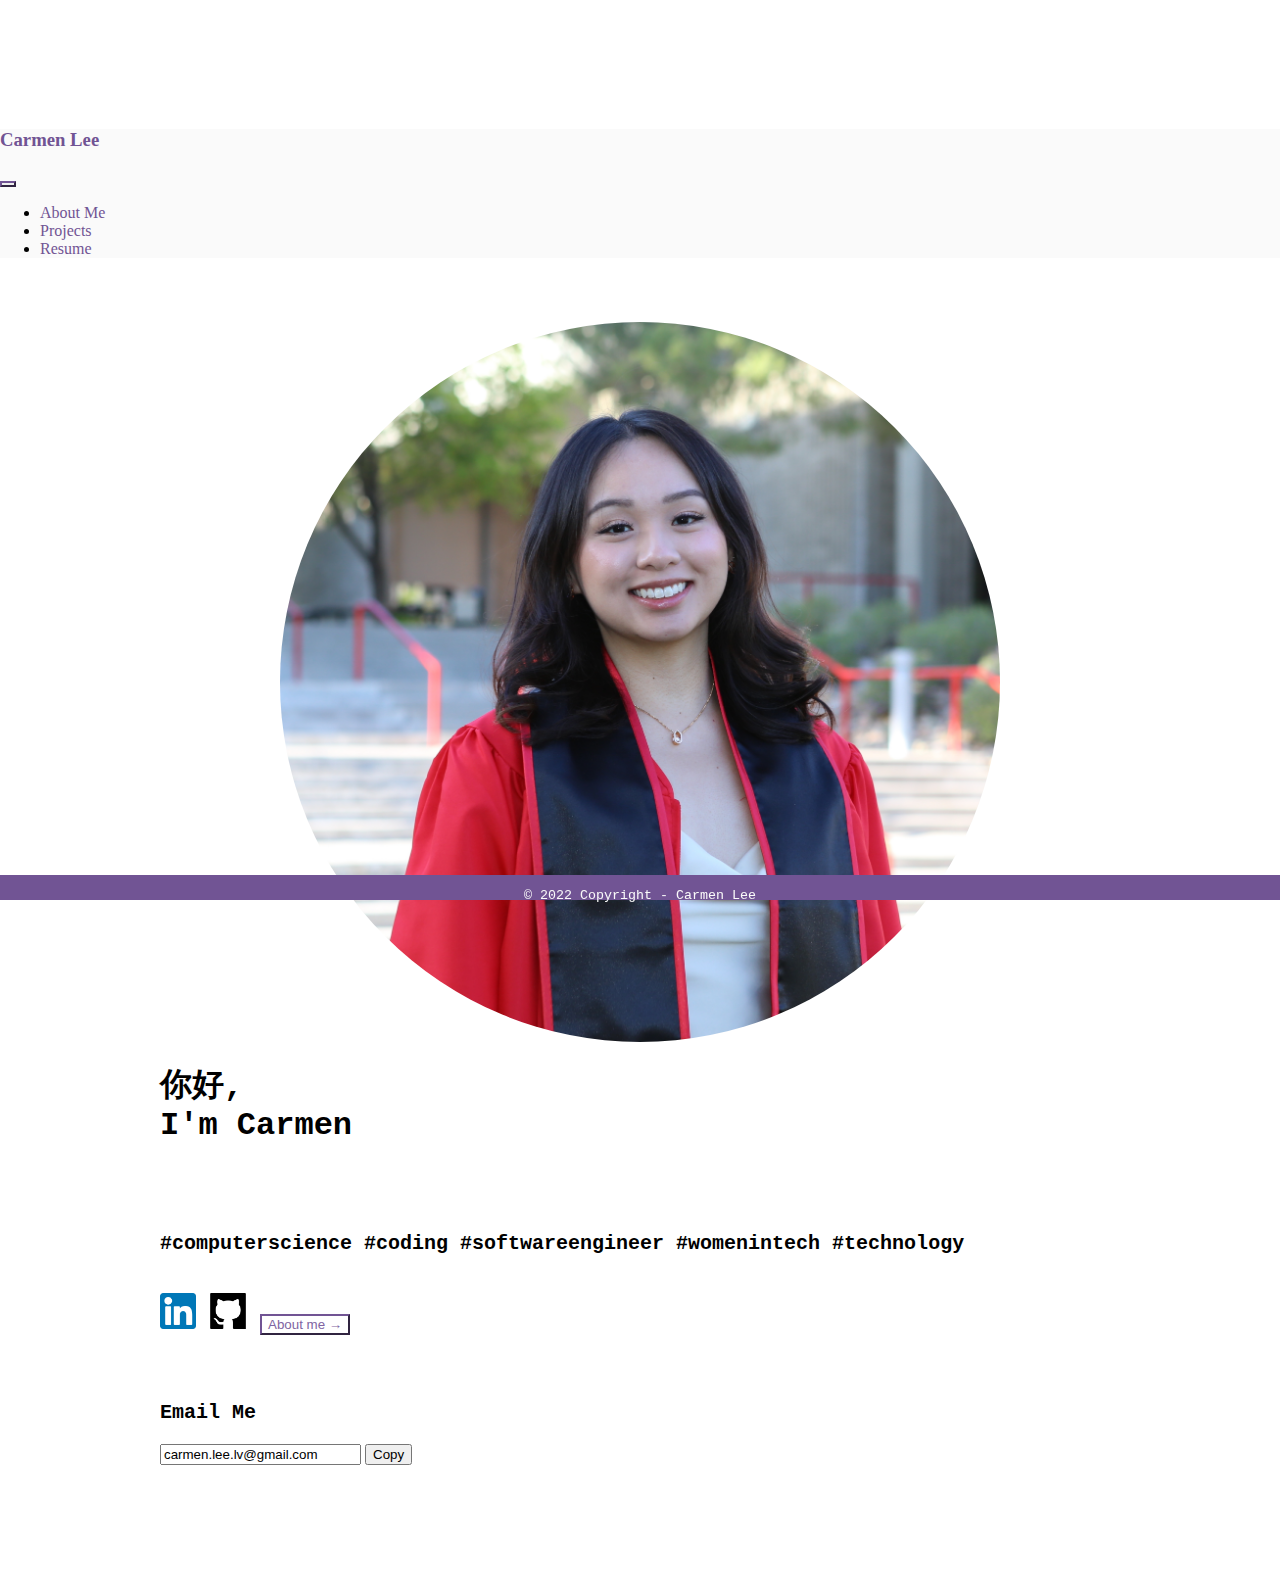
<file: index.html>
<!DOCTYPE html>
<html lang="en">
<head>
    <!-- Required meta tags -->
    <meta charset="utf-8">
    <meta name="viewport" content="width=device-width, initial-scale=1, shrink-to-fit=no">

    <!-- Bootstrap CSS -->
    <link rel="stylesheet" href="https://cdn.jsdelivr.net/npm/bootstrap@4.1.3/dist/css/bootstrap.min.css" integrity="sha384-MCw98/SFnGE8fJT3GXwEOngsV7Zt27NXFoaoApmYm81iuXoPkFOJwJ8ERdknLPMO" crossorigin="anonymous">

    <!-- css file -->
    <link rel="stylesheet" type="text/css" href="style.css">
    
    <!-- font awesome -->
    <!-- <script src="https://kit.fontawesome.com/31149d48b0.js" crossorigin="anonymous"></script> -->
    
    <!-- favicon -->
    <link rel="icon" type="image/x-icon" href="/img/favicon.ico">

    <title>Carmen Lee</title>
    
</head>
<body>
    
    <header class="sticky">
        <nav class="navbar navbar-expand-lg navbar-light fixed-top"  style="background-color: #fafafa;">
            <a class="navbar-brand" href="/index.html"><h3>Carmen Lee</h3></a>
            <button class="navbar-toggler custom-toggler" type="button" data-toggle="collapse" data-target="#navbarNav" aria-controls="navbarNav" aria-expanded="false" aria-label="Toggle navigation">
              <span class="navbar-toggler-icon"></span>
            </button>
            <div class="collapse navbar-collapse" id="navbarNav">
              <ul class="navbar-nav">
                <li class="nav-item">
                  <a class="nav-link" href="/pages/about.html">About Me</a>
                </li>
                <li class="nav-item">
                  <a class="nav-link" href="/pages/projects.html">Projects</a>
                </li>
                <li class="nav-item">
                    <a class="nav-link" href="/pages/Lee_Carmen_Resume.pdf" target="_blank">Resume</a>
                </li>

              </ul>
            </div>
        </nav>
    </header>

    <section>
      <div class="container-fluid">
          <div class="row">
              <div class="col-md-2"></div>
              <div class="col-md-4">
                  <img class="profile-pic" src="images/me/profile-pic.JPG" alt="me!">
              </div>
              <div class="col-md-4">
                  <h1 class="title">
                      <b>你好,<br>I'm Carmen</h1></b>
                  <br>
                  <h3 class="subtitle">#computerscience #coding #softwareengineer #womenintech #technology</h3>
                  <br>
                  <a href="https://www.linkedin.com/in/carmen-l33/" target="_blank"><img src="images/skills_icons/linkedin.png" class="icon" alt="LinkedIn"></a>
                  <!-- <a href="https://www.instagram.com/_ghaman/" target="_blank"><img src="/img/icon/instagram.png" class="icon"></a> -->
                  <a href="https://github.com/carmen-lee" target="_blank"><img src="images/skills_icons/github.png" class="icon" alt="GitHub"></a>
                  <button type="button" class="btn btn-primary" onclick="window.location='pages/about.html';">About me →</button>
                  <br><br>
                  <h3 class="subtitle"><b>Email Me</b></h3>
                  <!-- The text field -->
                  <input type="text" value="carmen.lee.lv@gmail.com" id="myInput" size="22" readonly>
                  <!-- The button used to copy the text -->
                  <button class="btn btn-light" id="copy-btn" onclick="myFunction()">Copy</button>
              </div>
              <div class="col-md-2"></div>
          </div>
      </div>
    </section>
    
    <br><br>

    
    <footer>
        <p class="center">&copy; 2022 Copyright - Carmen Lee</p>
    </footer>

    <!-- Optional JavaScript -->
    <!-- jQuery first, then Popper.js, then Bootstrap JS -->
    <script src="https://code.jquery.com/jquery-3.3.1.slim.min.js" integrity="sha384-q8i/X+965DzO0rT7abK41JStQIAqVgRVzpbzo5smXKp4YfRvH+8abtTE1Pi6jizo" crossorigin="anonymous"></script>
    <script src="https://cdn.jsdelivr.net/npm/popper.js@1.14.3/dist/umd/popper.min.js" integrity="sha384-ZMP7rVo3mIykV+2+9J3UJ46jBk0WLaUAdn689aCwoqbBJiSnjAK/l8WvCWPIPm49" crossorigin="anonymous"></script>
    <script src="https://cdn.jsdelivr.net/npm/bootstrap@4.1.3/dist/js/bootstrap.min.js" integrity="sha384-ChfqqxuZUCnJSK3+MXmPNIyE6ZbWh2IMqE241rYiqJxyMiZ6OW/JmZQ5stwEULTy" crossorigin="anonymous"></script>
  
    <script>
      function myFunction() {
        /* Get the text field */
        var copyText = document.getElementById("myInput");

        /* Select the text field */
        copyText.select();
        copyText.setSelectionRange(0, 99999); /* For mobile devices */

        /* Copy the text inside the text field */
        navigator.clipboard.writeText(copyText.value);

        /* Change button text when copied text */
        var elem = document.getElementById("copy-btn");
        elem.innerHTML = 'Copied!';
      }
    </script>
  </body>
</html>
</file>
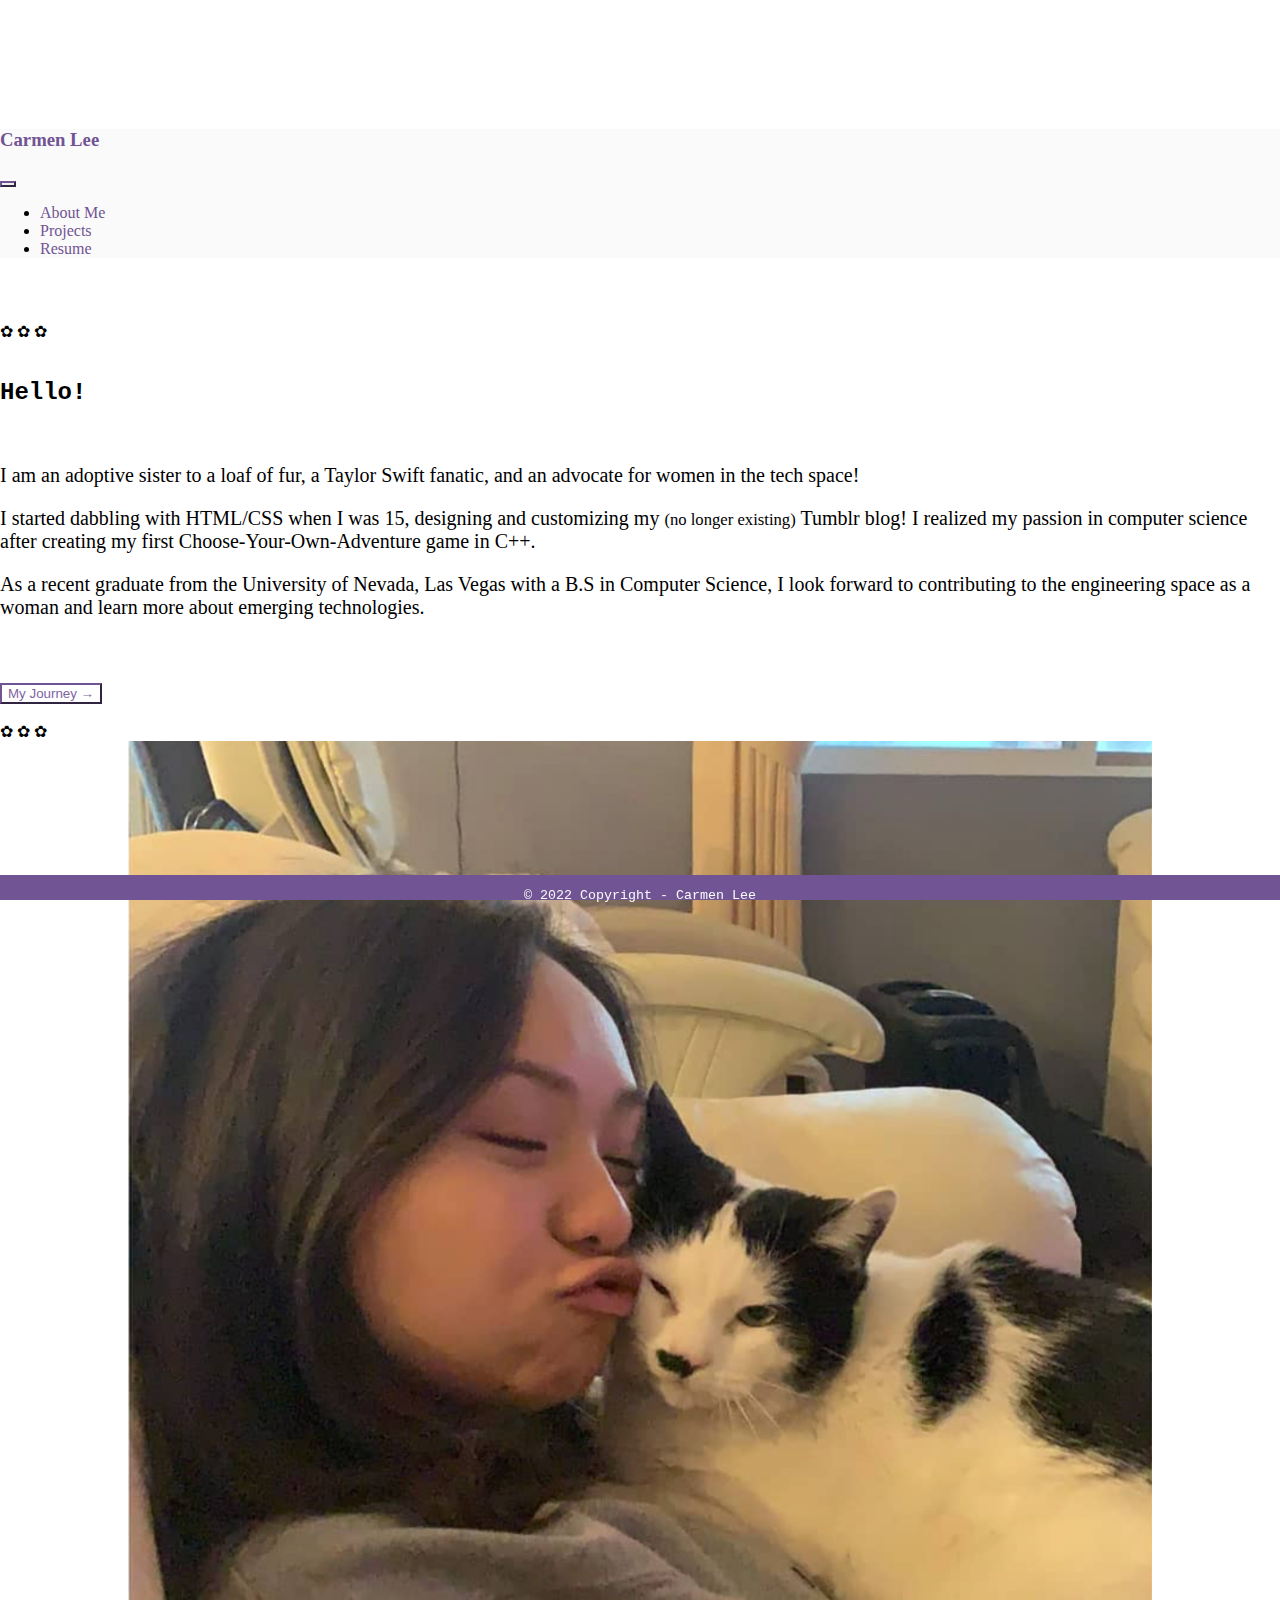
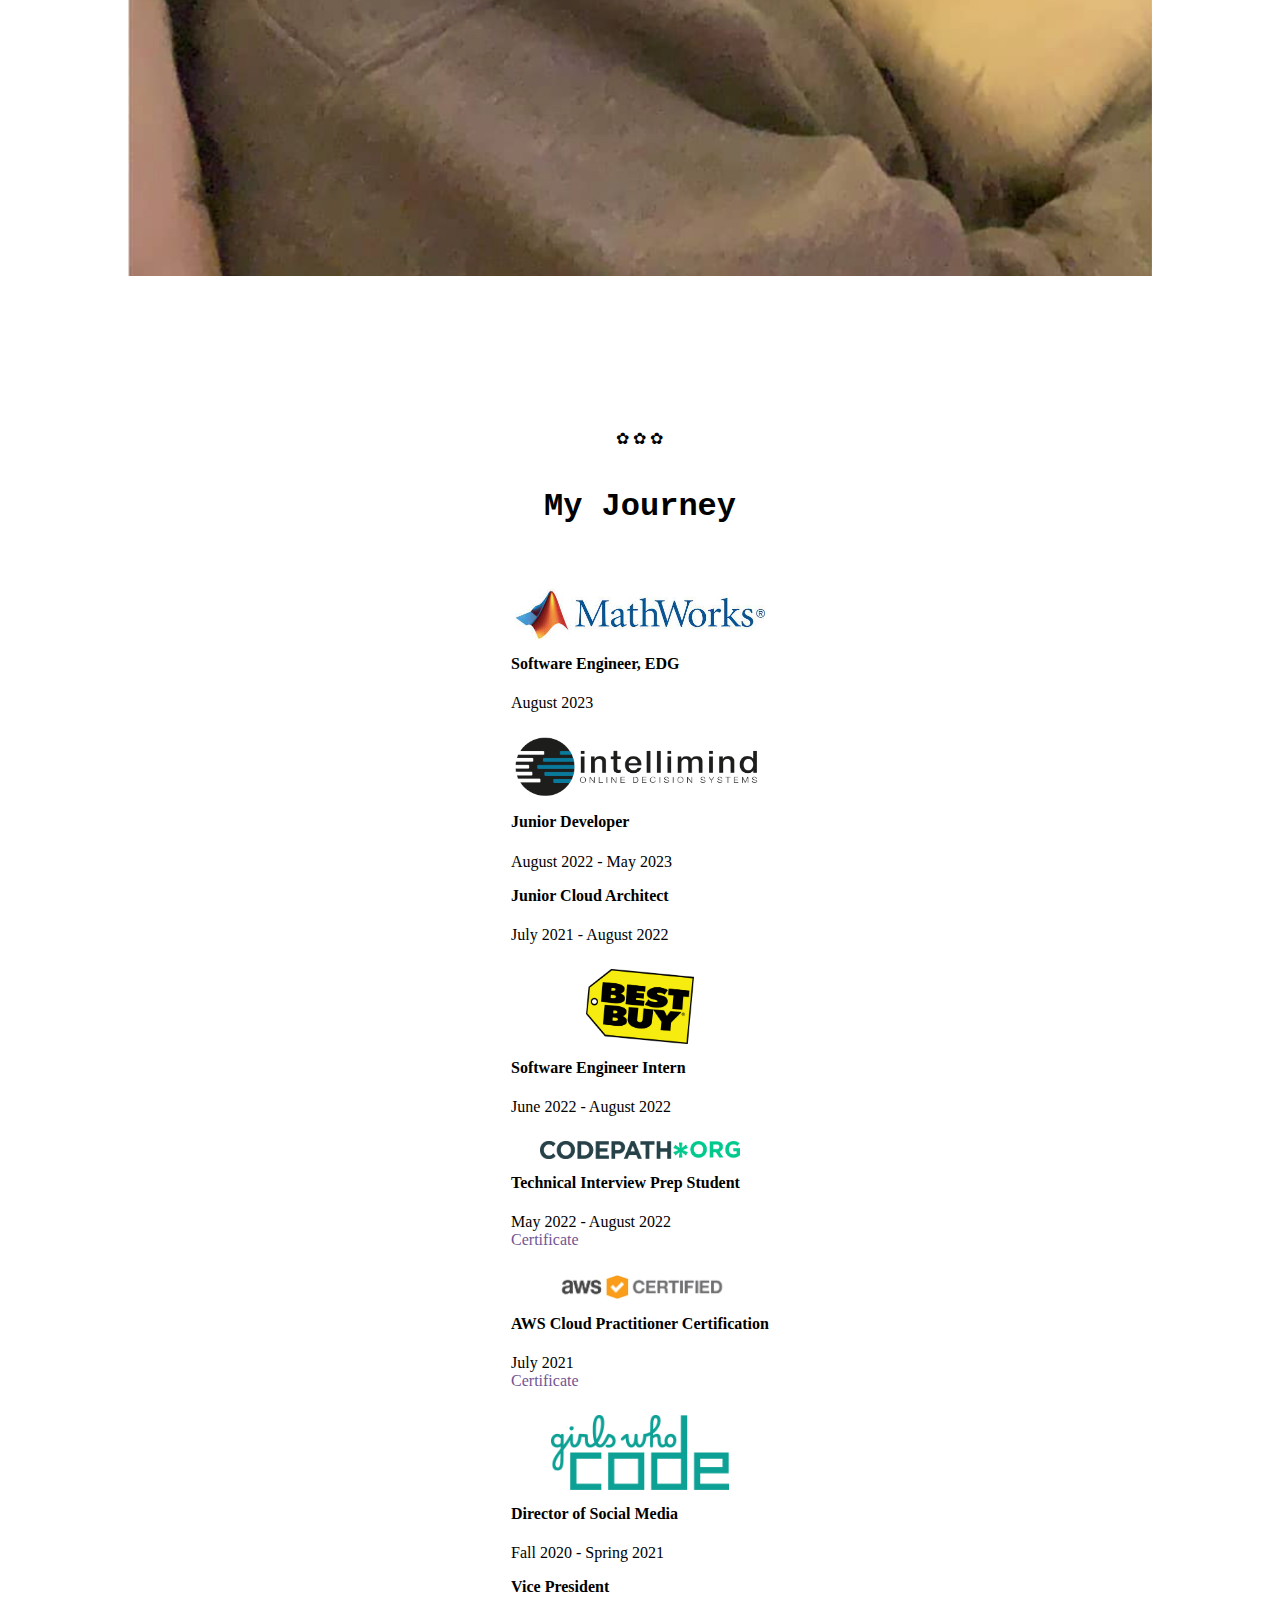
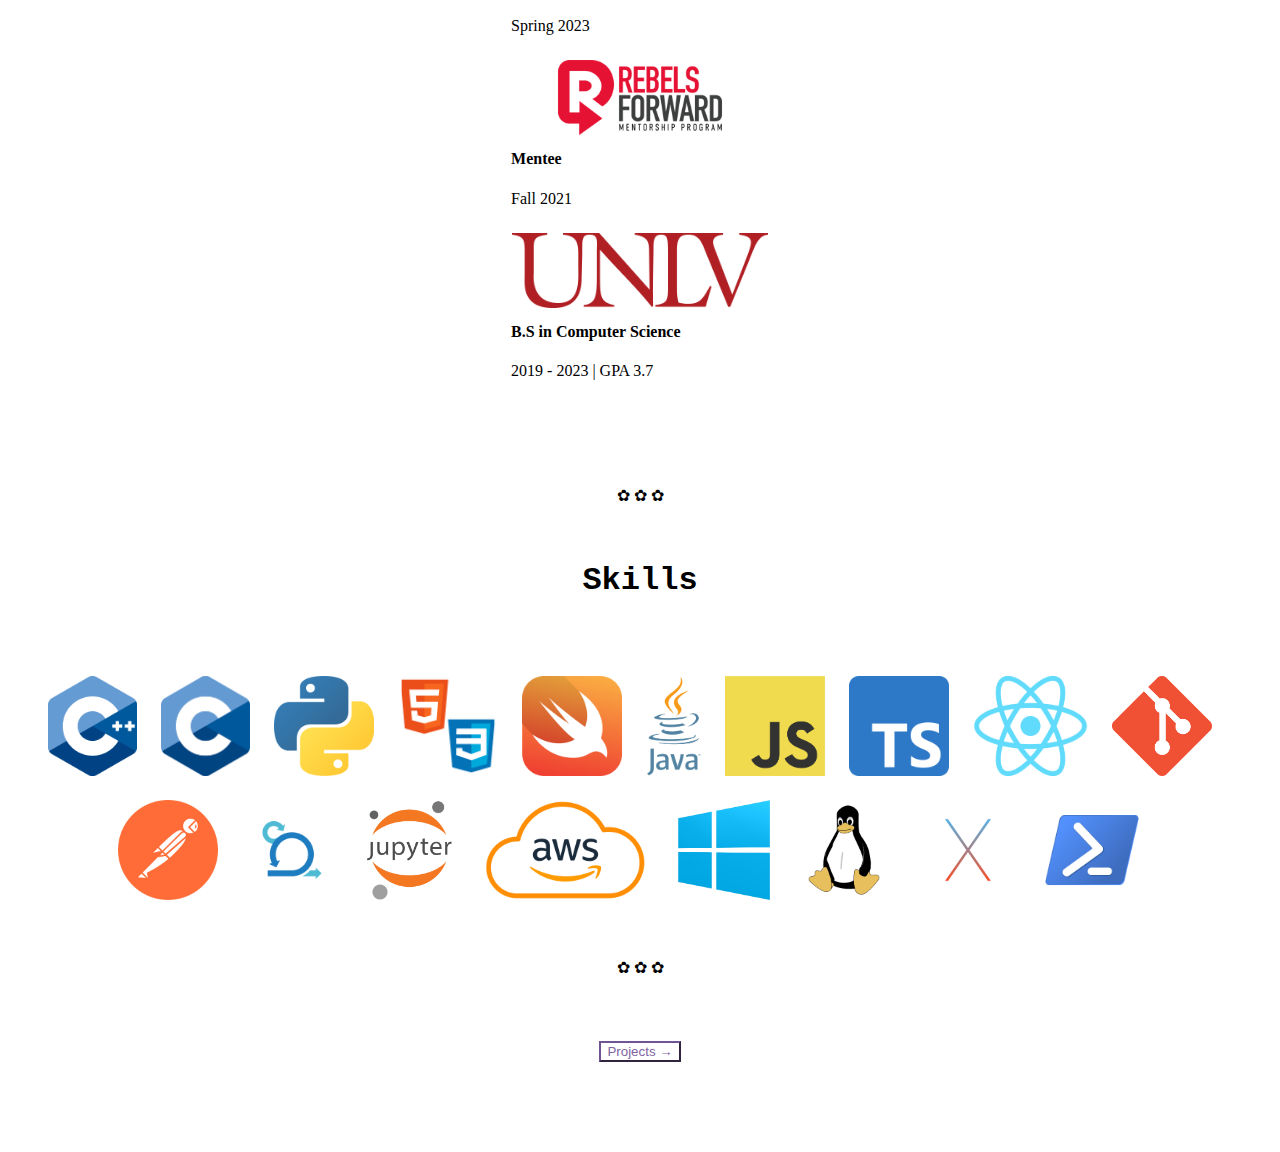
<file: pages/about.html>
<!DOCTYPE html>
<html lang="en">
<head>
    <!-- Required meta tags -->
    <meta charset="utf-8">
    <meta name="viewport" content="width=device-width, initial-scale=1, shrink-to-fit=no">

    <!-- Bootstrap CSS -->
    <link rel="stylesheet" href="https://cdn.jsdelivr.net/npm/bootstrap@4.1.3/dist/css/bootstrap.min.css" integrity="sha384-MCw98/SFnGE8fJT3GXwEOngsV7Zt27NXFoaoApmYm81iuXoPkFOJwJ8ERdknLPMO" crossorigin="anonymous">

    <!-- css file -->
    <link rel="stylesheet" type="text/css" href="/style.css">
    
    <!-- font awesome -->
    <!-- <script src="https://kit.fontawesome.com/31149d48b0.js" crossorigin="anonymous"></script> -->
    
    <!-- favicon -->
    <link rel="icon" type="image/x-icon" href="/img/favicon.ico">

    <title>About Carmen</title>
    
</head>
<body>
    
    <header class="sticky">
        <nav class="navbar navbar-expand-lg navbar-light fixed-top"  style="background-color: #fafafa;">
            <a class="navbar-brand" href="/index.html"><h3>Carmen Lee</h3></a>
            <button class="navbar-toggler custom-toggler" type="button" data-toggle="collapse" data-target="#navbarNav" aria-controls="navbarNav" aria-expanded="false" aria-label="Toggle navigation">
              <span class="navbar-toggler-icon"></span>
            </button>
            <div class="collapse navbar-collapse" id="navbarNav">
              <ul class="navbar-nav">
                <li class="nav-item active">
                  <a class="nav-link" href="/pages/about.html">About Me</a>
                </li>
                <li class="nav-item">
                  <a class="nav-link" href="/pages/projects.html">Projects</a>
                </li>
                <li class="nav-item">
                    <a class="nav-link" href="/pages/Lee_Carmen_Resume.pdf" target="_blank">Resume</a>
                </li>
              </ul>
            </div>
        </nav>
    </header>

    <section id="about">
        <div class="container-fluid">
            <div class="row">
                <div class="col-md-1"></div>
                <div class="col-md-5">
                    ✿ ✿ ✿ <br> <br>
                    <h2 class="font"><b>Hello!</b></h2>
                    <br>
                    <p class="bio-text">
                        I am an adoptive sister to a loaf of fur, a Taylor Swift fanatic, and an advocate for women in the tech space!
                    </p>

                    <p class="bio-text">
                        I started dabbling with HTML/CSS when I was 15, designing and customizing my <small>(no longer existing)</small> Tumblr blog! I realized my passion in computer science 
                        after creating my first Choose-Your-Own-Adventure game in C++.
                    </p>
                    <p class="bio-text">
                        As a recent graduate from the University of Nevada, Las Vegas with a B.S in Computer Science, I look forward to contributing to the
                        engineering space as a woman and learn more about emerging technologies.
                    </p>

                    

                    <div class="button">
                        <button type="button" class="btn btn-primary" onclick="window.location='#experience';">My Journey →</button>
                    </div>
                    <br>
                    ✿ ✿ ✿
                </div>
                <div class="col-md-1"></div>
                <div class="col-md-4"><img class="pic"src="/images/me/meimei.png"></div>
                <div class="col-md-1"></div>
            </div>
            <div class="row">
                <div class="col-md-11"></div>
                <div class="col-md-1"></div>
            </div> 
        </div>
    </section> 

    <section id="experience">
        <div class="container-fluid center container-top-5">
            ✿ ✿ ✿ <br> <br>
            <div class="row title" id="title">
                <div class="col-md">
                    <h1 class="center"><b>My Journey</b></h1>
                    <br>
                </div>
            </div>

            <div class="row" id="experience">
                <div class="col-md-2"></div>
                <div class="col-md-4">
                    <a href="https://www.mathworks.com/" target="_blank"><img class="logo" src="/images/company_logos/mathworks.jpeg" alt="MathWorks" style="width: 250px; height: auto;"> </a>
                </div>
                <div class="col-md-4">
                    <h4>Software Engineer, EDG</h4>
                    <p>August 2023</p>
                </div>
                <div class="col-md-2"></div>
            </div>

            <div class="row" id="experience">
                <div class="col-md-2"></div>
                <div class="col-md-4">
                    <a href="https://www.intellimind.com/" target="_blank"><img class="logo" src="/images/company_logos/intellimindlogo.png" alt="Intellimind" style="width: 250px; height: auto;"> </a>
                </div>
                <div class="col-md-4">
                    <h4>Junior Developer</h4>
                    <p>August 2022 - May 2023</p>
                    <h4>Junior Cloud Architect</h4>
                    <p>July 2021 - August 2022</p>
                </div>
                <div class="col-md-2"></div>
            </div>


            <div class="row" id="experience">
                <div class="col-md-2"></div>
                <div class="col-md-4">
                    <a href="https://www.bestbuy.com/" target="_blank"><img class="logo" src="/images/company_logos/bestbuylogo.png" alt="Best Buy"> </a>
                </div>
                <div class="col-md-4">
                    <h4>Software Engineer Intern</h4>
                    <p>June 2022 - August 2022</p>
                </div>
                <div class="col-md-2"></div>
            </div>

            <div class="row" id="experience">
                <div class="col-md-2"></div>
                <div class="col-md-4">
                    <a href="https://www.codepath.org/" target="_blank"><img class="logo2" src="/images/company_logos/codepathlogo.png" alt="CodePath"> </a>
                </div>
                <div class="col-md-4">
                    <h4>Technical Interview Prep Student</h4>
                    <p>May 2022 - August 2022 <br>
                    <a href="../images/certifications/codepath_cert.pdf" target="_blank">Certificate</a></p>
                </div>
                <div class="col-md-2"></div>
            </div>

            <div class="row" id="experience">
                <div class="col-md-2"></div>
                <div class="col-md-4">
                    <a href="https://www.credly.com/badges/d48cded3-8158-43d5-8b8b-778d56b32b62/public_url" target="_blank"><img class="logo2" src="/images/company_logos/awscert.png" alt="AWS"> </a>
                    
                </div>
                <div class="col-md-4">
                    <h4>AWS Cloud Practitioner Certification</h4>
                    <p>July 2021 <br>
                    <a href="../images/certifications/AWSCertifiedCloud Practitioner.pdf" target="_blank">Certificate</a></p>
                </div>
                <div class="col-md-2"></div>
            </div>

            <div class="row" id="experience">
                <div class="col-md-2"></div>
                <div class="col-md-4">
                    <a href="https://girlswhocode.com/" target="_blank"><img class="logo" src="/images/company_logos/gwclogo.png" alt="Girls Who Code"> </a>
                </div>
                <div class="col-md-4">
                    <h4>Director of Social Media</h4>
                    <p>Fall 2020 - Spring 2021</p>
                    <h4>Vice President</h4>
                    <p>Spring 2023</p>
                </div>
                <div class="col-md-2"></div>
            </div>

            <div class="row" id="experience">
                <div class="col-md-2"></div>
                <div class="col-md-4">
                    <a href="https://rebelsforward.chronus.com/p/p1/pages" target="_blank"><img class="logo" src="/images/company_logos/rebelsforwardlogo.png" alt="Rebel Forward"> </a>
                </div>
                <div class="col-md-4">
                    <h4>Mentee</h4>
                    <p>Fall 2021</p>
                </div>
                <div class="col-md-2"></div>
            </div>
            
            <div class="row" id="experience">
                <div class="col-md-2"></div>
                <div class="col-md-4">
                    <a href="https://www.unlv.edu/" target="_blank"><img class="logo" src="/images/company_logos/UNLVlogo.png" alt="UNLV"> </a>
                </div>
                <div class="col-md-4">
                    <h4>B.S in Computer Science</h4>
                    <p>2019 - 2023 | GPA 3.7</p>
                </div>
                <div class="col-md-2"></div>
            </div>
        </div> 
    </section>

    <section id="skills">
        <div class="container-fluid">
            ✿ ✿ ✿ <br><br><br>
            <div class="row title" id="title">
                <div class="col-md">
                    <h1 class="center"><b>Skills</b></h1>
                    <br>
                </div>
            </div>
            <br>
            <div class="row" id="body">
                <div class="col-lg-6 col-med-3">
                    <img src="/images/skills_icons/c++icon.png" class="icon2" alt="C++">
                    <img src="/images/skills_icons/clogo.png" class="icon2" alt="C">
                    <img src="/images/skills_icons/pythonicon.png" class="icon2" alt="Python">
                    <img src="/images/skills_icons/htmlcssicon.png" class="icon2" alt="HTML/CSS">
                    <img src="/images/skills_icons/swifticon.png" class="icon2" alt="Swift"> 
                    <img src="/images/skills_icons/javaicon.png" class="icon2" alt="Java">
                    <img src="/images/skills_icons/javascripticon.png" class="icon2" alt="JavaScript">
                    <img src="/images/skills_icons/typescripticon.png" class="icon2" alt="TypeScript">
                    <img src="/images/skills_icons/react.png" class="icon2" alt="React">
                    <img src="/images/skills_icons/git.png" class="icon2" alt="Git">
                    <img src="/images/skills_icons/postman.png" class="icon2" alt="Postman">
                    <img src="/images/skills_icons/agile.png" class="icon2" alt="Agile Methodologies">
                    <img src="/images/skills_icons/jupytericon.png" class="icon2" alt="Jupyter">
                    <img src="/images/skills_icons/awsicon.png" class="icon2" alt="AWS">
                    <img src="/images/skills_icons/windowsicon.png" class="icon2" alt="Windows">
                    <img src="/images/skills_icons/linuxicon.png" class="icon2" alt="Linux">
                    <img src="/images/skills_icons/macosicon.png" class="icon2" alt="MacOS">
                    <img src="/images/skills_icons/psicon.png" class="icon2" alt="PowerShell">
                </div>
            </div>
            <br><br><br>✿ ✿ ✿ 
            
            <div class="container-fluid center button">
                <button type="button" class="btn btn-primary" onclick="window.location='/pages/projects.html';">Projects →</button>
            </div>
        </div>
    </section>

    <footer>
        <p class="center">&copy; 2022 Copyright - Carmen Lee</p>
    </footer>
    
    <!-- Optional JavaScript -->
    <!-- jQuery first, then Popper.js, then Bootstrap JS -->
    <script src="https://code.jquery.com/jquery-3.3.1.slim.min.js" integrity="sha384-q8i/X+965DzO0rT7abK41JStQIAqVgRVzpbzo5smXKp4YfRvH+8abtTE1Pi6jizo" crossorigin="anonymous"></script>
    <script src="https://cdn.jsdelivr.net/npm/popper.js@1.14.3/dist/umd/popper.min.js" integrity="sha384-ZMP7rVo3mIykV+2+9J3UJ46jBk0WLaUAdn689aCwoqbBJiSnjAK/l8WvCWPIPm49" crossorigin="anonymous"></script>
    <script src="https://cdn.jsdelivr.net/npm/bootstrap@4.1.3/dist/js/bootstrap.min.js" integrity="sha384-ChfqqxuZUCnJSK3+MXmPNIyE6ZbWh2IMqE241rYiqJxyMiZ6OW/JmZQ5stwEULTy" crossorigin="anonymous"></script>
  </body>
</html>
</file>
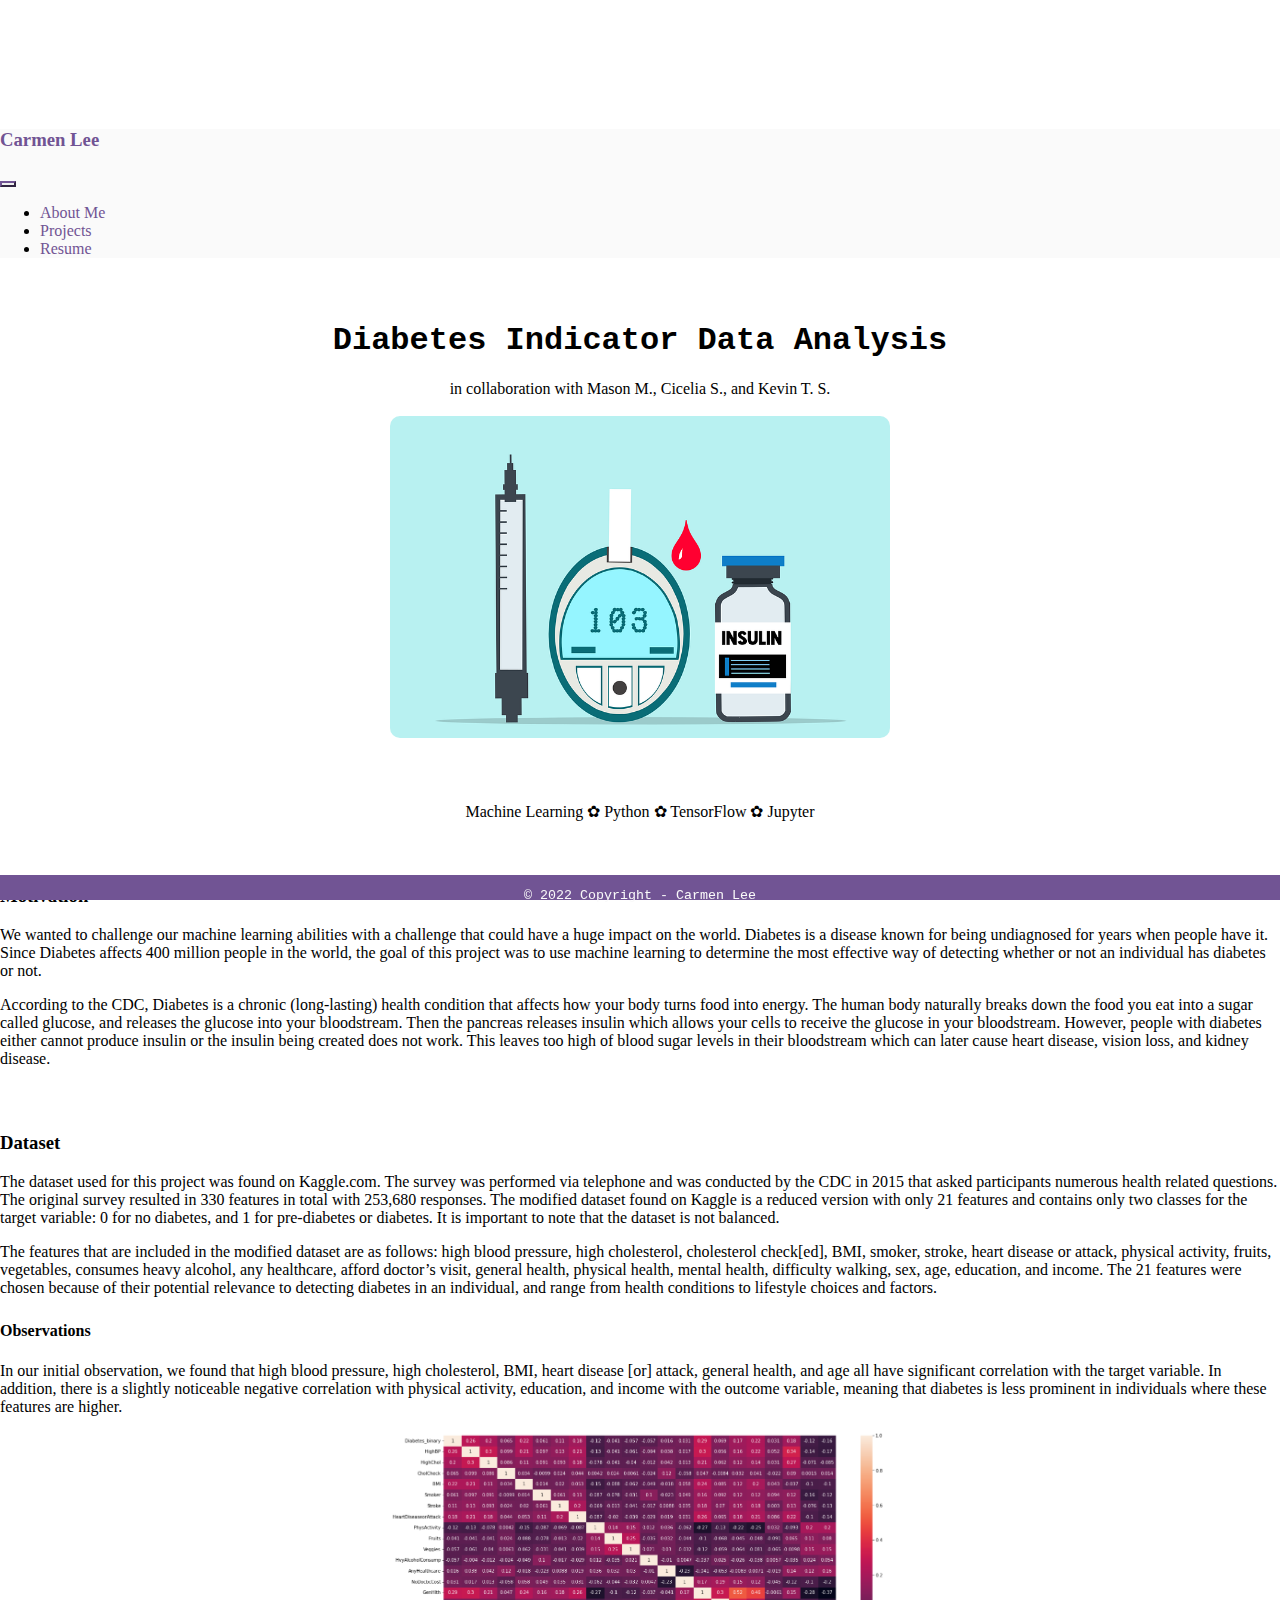
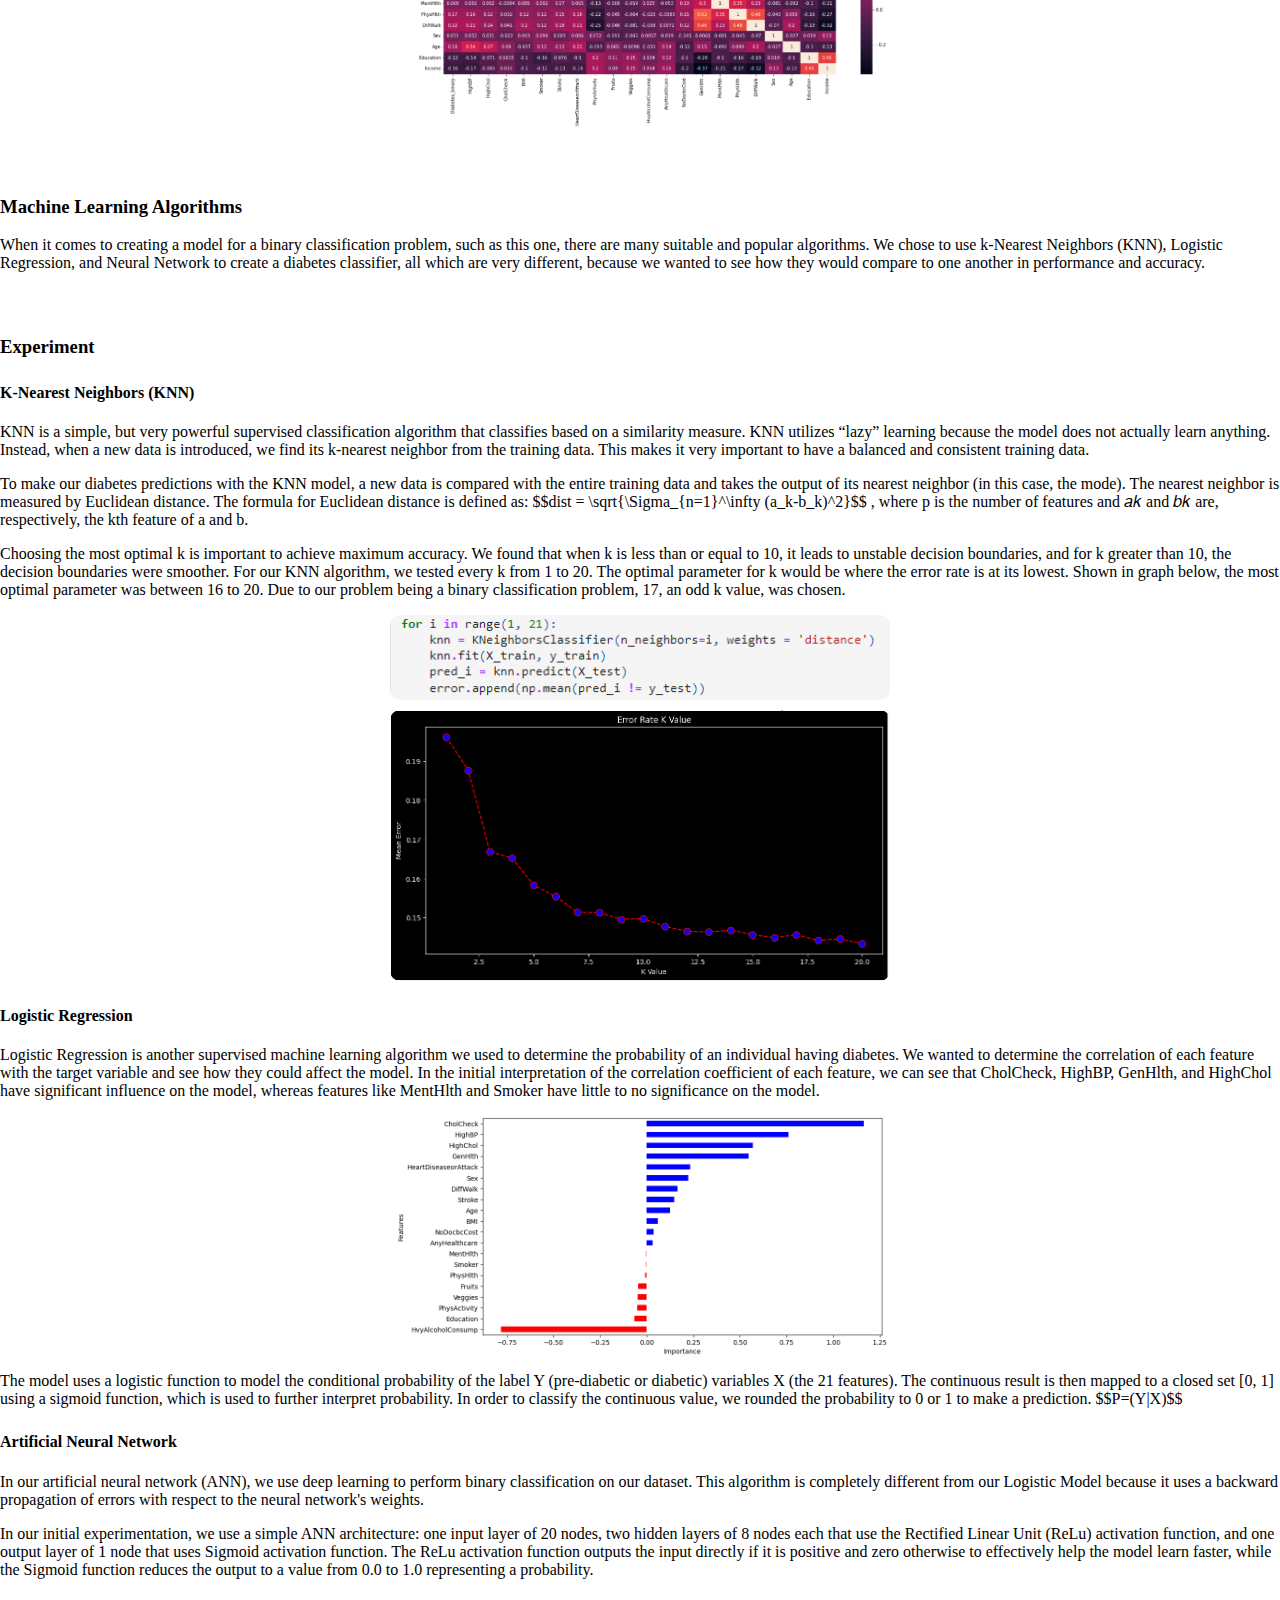
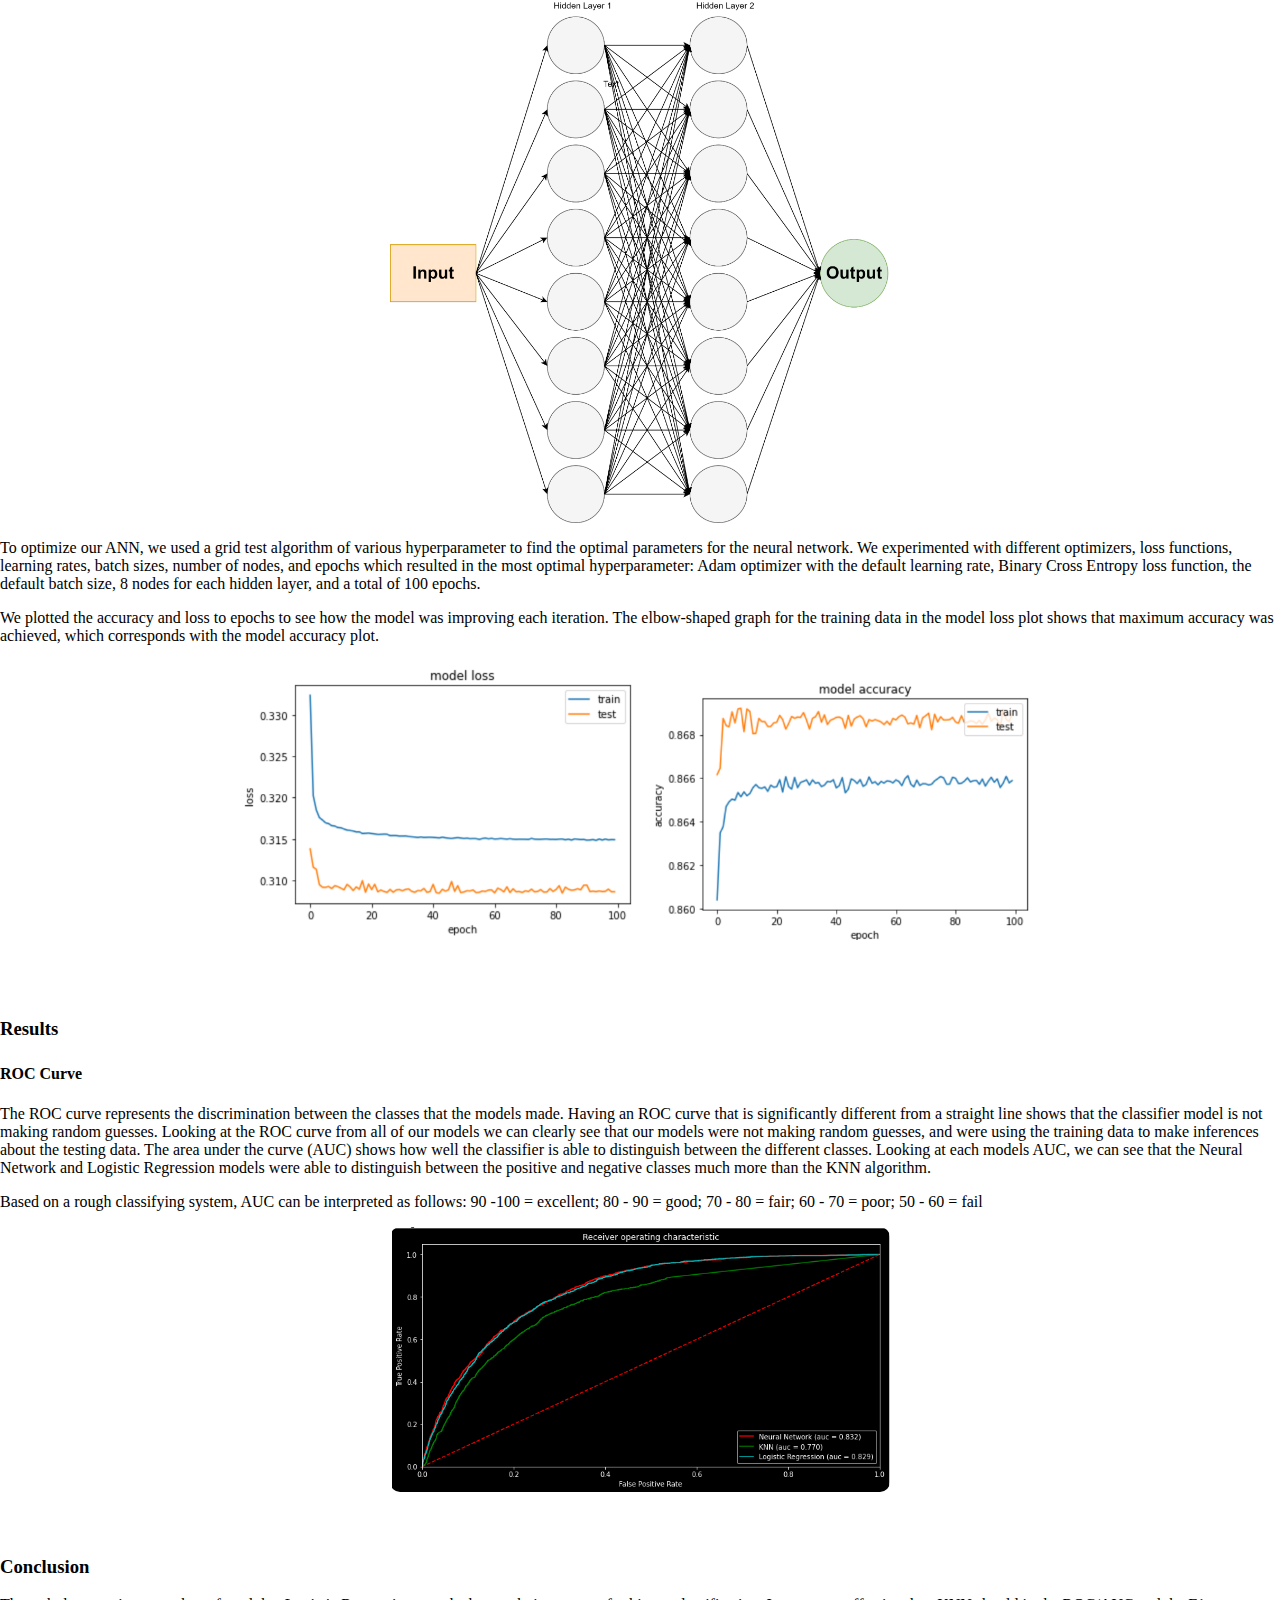
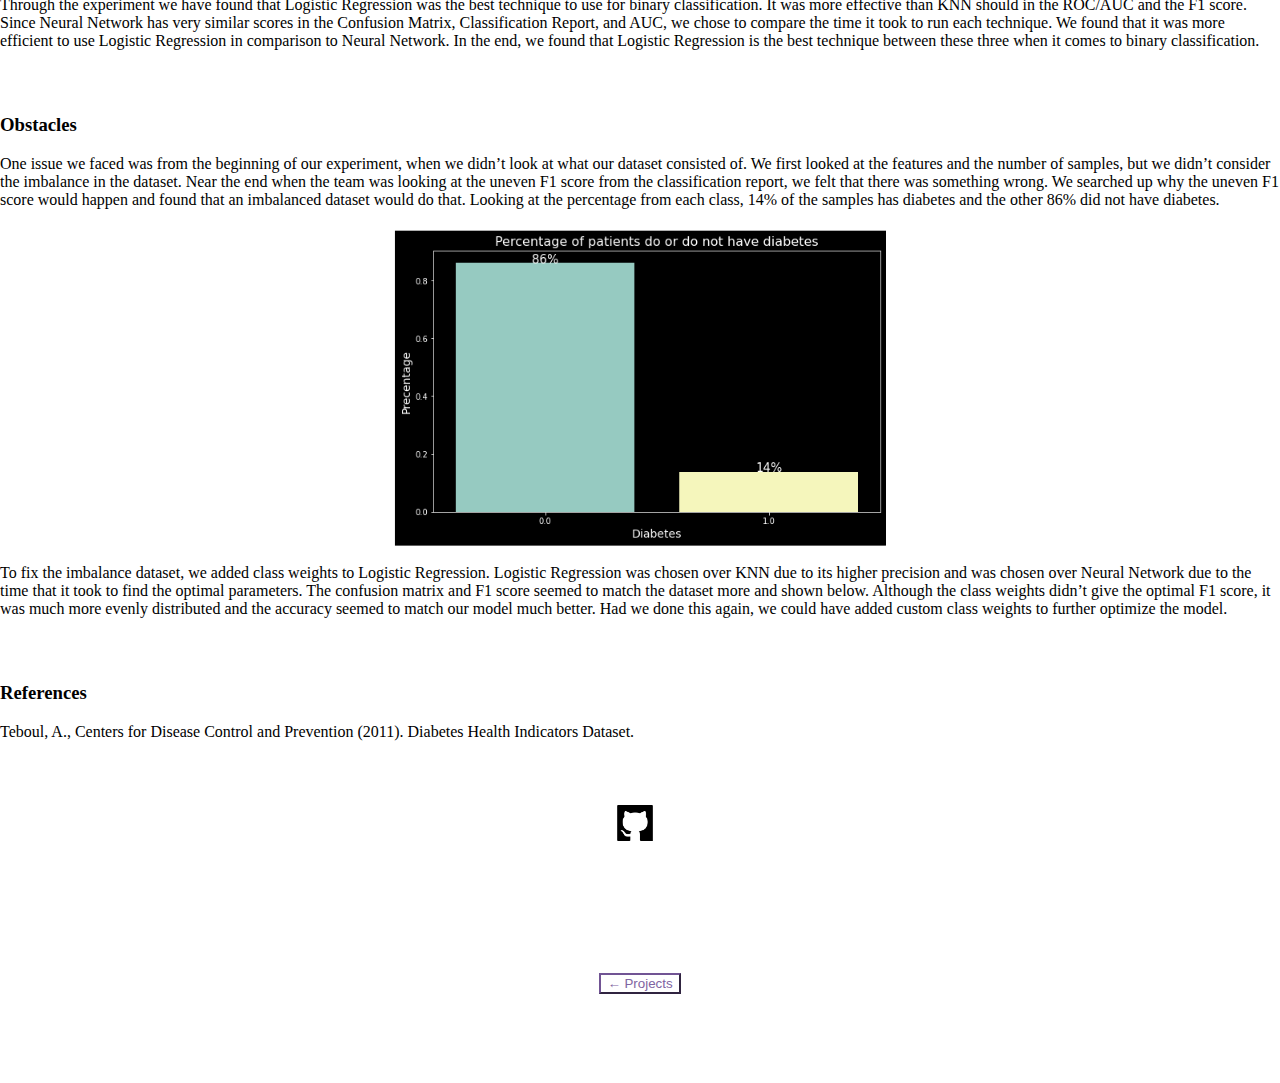
<file: pages/diabetesanalysis.html>
<!DOCTYPE html>
<html lang="en">
<head>
    <!-- Required meta tags -->
    <meta charset="utf-8">
    <meta name="viewport" content="width=device-width, initial-scale=1, shrink-to-fit=no">

    <!-- Bootstrap CSS -->
    <link rel="stylesheet" href="https://cdn.jsdelivr.net/npm/bootstrap@4.1.3/dist/css/bootstrap.min.css" integrity="sha384-MCw98/SFnGE8fJT3GXwEOngsV7Zt27NXFoaoApmYm81iuXoPkFOJwJ8ERdknLPMO" crossorigin="anonymous">

    <!-- css file -->
    <link rel="stylesheet" type="text/css" href="/style.css">
    
    <!-- font awesome -->
    <!-- <script src="https://kit.fontawesome.com/31149d48b0.js" crossorigin="anonymous"></script> -->
    
    <!-- favicon -->
    <link rel="icon" type="image/x-icon" href="/img/favicon.ico">
    
    <!-- math library -->
    <SCRIPT SRC='https://cdn.mathjax.org/mathjax/latest/MathJax.js?config=TeX-AMS-MML_HTMLorMML'></SCRIPT>
    <SCRIPT>MathJax.Hub.Config({ tex2jax: {inlineMath: [['$','$'], ['\\(','\\)']]}})</SCRIPT>
    
    <title>Diabetes Indicator Data Analysis</title>

</head>
<body>
    
    <header class="sticky">
        <nav class="navbar navbar-expand-lg navbar-light fixed-top"  style="background-color: #fafafa;">
            <a class="navbar-brand" href="/index.html"><h3>Carmen Lee</h3></a>
            <button class="navbar-toggler custom-toggler" type="button" data-toggle="collapse" data-target="#navbarNav" aria-controls="navbarNav" aria-expanded="false" aria-label="Toggle navigation">
              <span class="navbar-toggler-icon"></span>
            </button>
            <div class="collapse navbar-collapse" id="navbarNav">
              <ul class="navbar-nav">
                <li class="nav-item">
                  <a class="nav-link" href="/pages/about.html">About Me</a>
                </li>
                <li class="nav-item active">
                  <a class="nav-link" href="/pages/projects.html">Projects</a>
                </li>
                <li class="nav-item">
                    <a class="nav-link" href="/img/Lee_Carmen_Resume.pdf" target="_blank">Resume</a>
                </li>
              </ul>
            </div>
        </nav>
    </header>

    <div class="container-fluid container-top-5 title center"><h1><b>Diabetes Indicator Data Analysis</b></h1></div>
    <div class="container-fluid center">in collaboration with Mason M., Cicelia S., and Kevin T. S.</div>
    <br> 
    <img class="project-pic" src="/img/diabetesanalysis_img/cover.png" alt="diabetes">
    <div class="container-fluid center container-top-5">Machine Learning ✿ Python ✿ TensorFlow ✿ Jupyter</div>
    <div class="container-fluid">
        <div class="row">
            <div class="col-md-2"></div>
            <div class="col-md-8 project-body">

                <h3>Motivation</h3>
                <p>
                    We wanted to challenge our machine learning abilities with a challenge that could have a huge impact on the world. Diabetes is a disease known for being undiagnosed for years when people have it. Since Diabetes affects 400 million people in the world, the goal of this project was to use machine learning to determine the most effective way of detecting whether or not an individual has diabetes or not.
                </p>
                <p>
                    According to the CDC, Diabetes is a chronic (long-lasting) health condition that affects how your body turns food into energy. The human body naturally breaks down the food you eat into a sugar called glucose, and releases the glucose into your bloodstream. Then the pancreas releases insulin which allows your cells to receive the glucose in your bloodstream. However, people with diabetes either cannot produce insulin or the insulin being created does not work. This leaves too high of blood sugar levels in their bloodstream which can later cause heart disease, vision loss, and kidney disease.
                </p>

                <h3>Dataset</h3>
                <p>
                    The dataset used for this project was found on Kaggle.com. The survey was performed via telephone and was conducted by the CDC in 2015 that asked participants numerous health related questions. The original survey resulted in 330 features in total with 253,680 responses. The modified dataset found on Kaggle is a reduced version with only 21 features and contains only two classes for the target variable: 0 for no diabetes, and 1 for pre-diabetes or diabetes. It is important to note that the dataset is not balanced.
                </p>
                <p>
                    The features that are included in the modified dataset are as follows: high blood pressure, high cholesterol, cholesterol check[ed], BMI, smoker, stroke, heart disease or attack, physical activity, fruits, vegetables, consumes heavy alcohol, any healthcare, afford doctor’s visit, general health, physical health, mental health, difficulty walking, sex, age, education, and income. The 21 features were chosen because of their potential relevance to detecting diabetes in an individual, and range from health conditions to lifestyle choices and factors.
                </p>

                <h4>Observations</h4>
                <p>
                    In our initial observation, we found that high blood pressure, high cholesterol, BMI, heart disease [or] attack, general health, and age all have significant correlation with the target variable. In addition, there is a slightly noticeable negative correlation with physical activity, education, and income with the outcome variable, meaning that diabetes is less prominent in individuals where these features are higher.
                </p>
                <img class="project-pic" src="/img/diabetesanalysis_img/heatmap.png" alt="Initial observations from the dataset visualized as a heatmap">

                <h3>Machine Learning Algorithms</h3>
                <p>
                    When it comes to creating a model for a binary classification problem, such as this one, there are many suitable and popular algorithms. We chose to use k-Nearest Neighbors (KNN), Logistic Regression, and Neural Network to create a diabetes classifier, all which are very different, because we wanted to see how they would compare to one another in performance and accuracy.
                </p>

                <h3>Experiment</h3>
                <h4>K-Nearest Neighbors (KNN)</h4>
                <p>
                    KNN is a simple, but very powerful supervised classification algorithm that classifies based on a similarity measure. KNN utilizes “lazy” learning because the model does not actually learn anything. Instead, when a new data is introduced, we find its k-nearest neighbor from the training data. This makes it very important to have a balanced and consistent training data.
                </p>
                <p>
                    To make our diabetes predictions with the KNN model, a new data is compared with the entire training data and takes the output of its nearest neighbor (in this case, the mode). The nearest neighbor is measured by Euclidean distance. The formula for Euclidean distance is defined as:
                    $$dist = \sqrt{\Sigma_{n=1}^\infty (a_k-b_k)^2}$$
                    , where p is the number of features and 𝑎𝑘 and 𝑏𝑘 are, respectively, the kth feature of a and b.
                </p>
                <p>
                    Choosing the most optimal k is important to achieve maximum accuracy. We found that when k is less than or equal to 10, it leads to unstable decision boundaries, and for k greater than 10, the decision boundaries were smoother. For our KNN algorithm, we tested every k from 1 to 20. The optimal parameter for k would be where the error rate is at its lowest. Shown in graph below, the most optimal parameter was between 16 to 20. Due to our problem being a binary classification problem, 17, an odd k value, was chosen.
                </p>
                <img class="project-pic" src="/img/diabetesanalysis_img/k_codesnippet.png" alt="choosing k">
                <img class="project-pic" src="/img/diabetesanalysis_img/k_error.png" alt="mean error">

                <h4>Logistic Regression</h4>
                <p>
                    Logistic Regression is another supervised machine learning algorithm we used to determine the probability of an individual having diabetes. We wanted to determine the correlation of each feature with the target variable and see how they could affect the model. In the initial interpretation of the correlation coefficient of each feature, we can see that CholCheck, HighBP, GenHlth, and HighChol have significant influence on the model, whereas features like MentHlth and Smoker have little to no significance on the model.
                </p>
                <img class="project-pic" src="/img/diabetesanalysis_img/bar_chart.png" alt="significance bar chart">
                <p>
                    The model uses a logistic function to model the conditional probability of the label Y (pre-diabetic or diabetic) variables X (the 21 features). The continuous result is then mapped to a closed set [0, 1] using a sigmoid function, which is used to further interpret probability. In order to classify the continuous value, we rounded the probability to 0 or 1 to make a prediction.
                    $$P=(Y|X)$$
                </p>

                <h4>Artificial Neural Network</h4>
                <p>
                    In our artificial neural network (ANN), we use deep learning to perform binary classification on our dataset. This algorithm is completely different from our Logistic Model because it uses a backward propagation of errors with respect to the neural network's weights.
                </p>
                <p>
                    In our initial experimentation, we use a simple ANN architecture: one input layer of 20 nodes, two hidden layers of 8 nodes each that use the Rectified Linear Unit (ReLu) activation function, and one output layer of 1 node that uses Sigmoid activation function. The ReLu activation function outputs the input directly if it is positive and zero otherwise to effectively help the model learn faster, while the Sigmoid function reduces the output to a value from 0.0 to 1.0 representing a probability.
                </p>
                <img class="project-pic" src="/img/diabetesanalysis_img/neuralnetwork.png" alt="NN architecture">
                <p>
                    To optimize our ANN, we used a grid test algorithm of various hyperparameter to find the optimal parameters for the neural network. We experimented with different optimizers, loss functions, learning rates, batch sizes, number of nodes, and epochs which resulted in the most optimal hyperparameter: Adam optimizer with the default learning rate, Binary Cross Entropy loss function, the default batch size, 8 nodes for each hidden layer, and a total of 100 epochs.
                </p>
                <p>
                    We plotted the accuracy and loss to epochs to see how the model was improving each iteration. The elbow-shaped graph for the training data in the model loss plot shows that maximum accuracy was achieved, which corresponds with the model accuracy plot.
                </p>
                <div class="center">
                    <img class="project-pic-inline" src="/img/diabetesanalysis_img/nn_loss.png" alt="NN loss" style="width: 400px;">
                    <img class="project-pic-inline" src="/img/diabetesanalysis_img/nn_accuracy.png" alt="NN accuracy" style="width: 400px;">
                </div>

                <h3>Results</h3>
                <h4>ROC Curve</h4>
                <p>
                    The ROC curve represents the discrimination between the classes that the models made. Having an ROC curve that is significantly different from a straight line shows that the classifier model is not making random guesses. Looking at the ROC curve from all of our models we can clearly see that our models were not making random guesses, and were using the training data to make inferences about the testing data. The area under the curve (AUC) shows how well the classifier is able to distinguish between the different classes. Looking at each models AUC, we can see that the Neural Network and Logistic Regression models were able to distinguish between the positive and negative classes much more than the KNN algorithm.
                </p>
                <p>
                    Based on a rough classifying system, AUC can be interpreted as follows: 90 -100 = excellent; 80 - 90 = good; 70 - 80 = fair; 60 - 70 = poor; 50 - 60 = fail
                </p>
                <img class="project-pic" src="/img/diabetesanalysis_img/roc.png" alt="ROC curve comparison">

                <h3>Conclusion</h3>
                <p>
                    Through the experiment we have found that Logistic Regression was the best technique to use for binary classification. It was more effective than KNN should in the ROC/AUC and the F1 score. Since Neural Network has very similar scores in the Confusion Matrix, Classification Report, and AUC, we chose to compare the time it took to run each technique. We found that it was more efficient to use Logistic Regression in comparison to Neural Network. In the end, we found that Logistic Regression is the best technique between these three when it comes to binary classification.
                </p>

                <h3>Obstacles</h3>
                <p>
                    One issue we faced was from the beginning of our experiment, when we didn’t look at what our dataset consisted of. We first looked at the features and the number of samples, but we didn’t consider the imbalance in the dataset. Near the end when the team was looking at the uneven F1 score from the classification report, we felt that there was something wrong. We searched up why the uneven F1 score would happen and found that an imbalanced dataset would do that. Looking at the percentage from each class, 14% of the samples has diabetes and the other 86% did not have diabetes.
                </p>
                <img class="project-pic" src="/img/diabetesanalysis_img/data_distribution.png" alt="unbalanced dataset">
                <p>
                    To fix the imbalance dataset, we added class weights to Logistic Regression. Logistic Regression was chosen over KNN due to its higher precision and was chosen over Neural Network due to the time that it took to find the optimal parameters. The confusion matrix and F1 score seemed to match the dataset more and shown below. Although the class weights didn’t give the optimal F1 score, it was much more evenly distributed and the accuracy seemed to match our model much better. Had we done this again, we could have added custom class weights to further optimize the model.
                </p>

                <h3>References</h3>
                <p>
                    Teboul, A., Centers for Disease Control and Prevention (2011). Diabetes Health Indicators Dataset.
                </p>

            </div>
            <div class="col-md-2"></div>
        </div>
    </div>

    <div class="containter-fluid center container-top-5">
        <a href="https://github.com/carmen-lee/Diabetes-Indicator-Data-Analysis" target="_blank"><img class="icon" src="/img/icon/github.png"></a>
    </div>

    <section>
    <div class="container-fluid center button">
        <button type="button" class="btn btn-primary" onclick="window.location='/pages/projects.html';">← Projects</button>
    </div>
    </section>
    
    <footer>
        <p class="center">&copy; 2022 Copyright - Carmen Lee</p>
    </footer>
    

    <!-- Optional JavaScript -->
    <!-- jQuery first, then Popper.js, then Bootstrap JS -->
    <script src="https://code.jquery.com/jquery-3.3.1.slim.min.js" integrity="sha384-q8i/X+965DzO0rT7abK41JStQIAqVgRVzpbzo5smXKp4YfRvH+8abtTE1Pi6jizo" crossorigin="anonymous"></script>
    <script src="https://cdn.jsdelivr.net/npm/popper.js@1.14.3/dist/umd/popper.min.js" integrity="sha384-ZMP7rVo3mIykV+2+9J3UJ46jBk0WLaUAdn689aCwoqbBJiSnjAK/l8WvCWPIPm49" crossorigin="anonymous"></script>
    <script src="https://cdn.jsdelivr.net/npm/bootstrap@4.1.3/dist/js/bootstrap.min.js" integrity="sha384-ChfqqxuZUCnJSK3+MXmPNIyE6ZbWh2IMqE241rYiqJxyMiZ6OW/JmZQ5stwEULTy" crossorigin="anonymous"></script>
  </body>
</html>
</file>
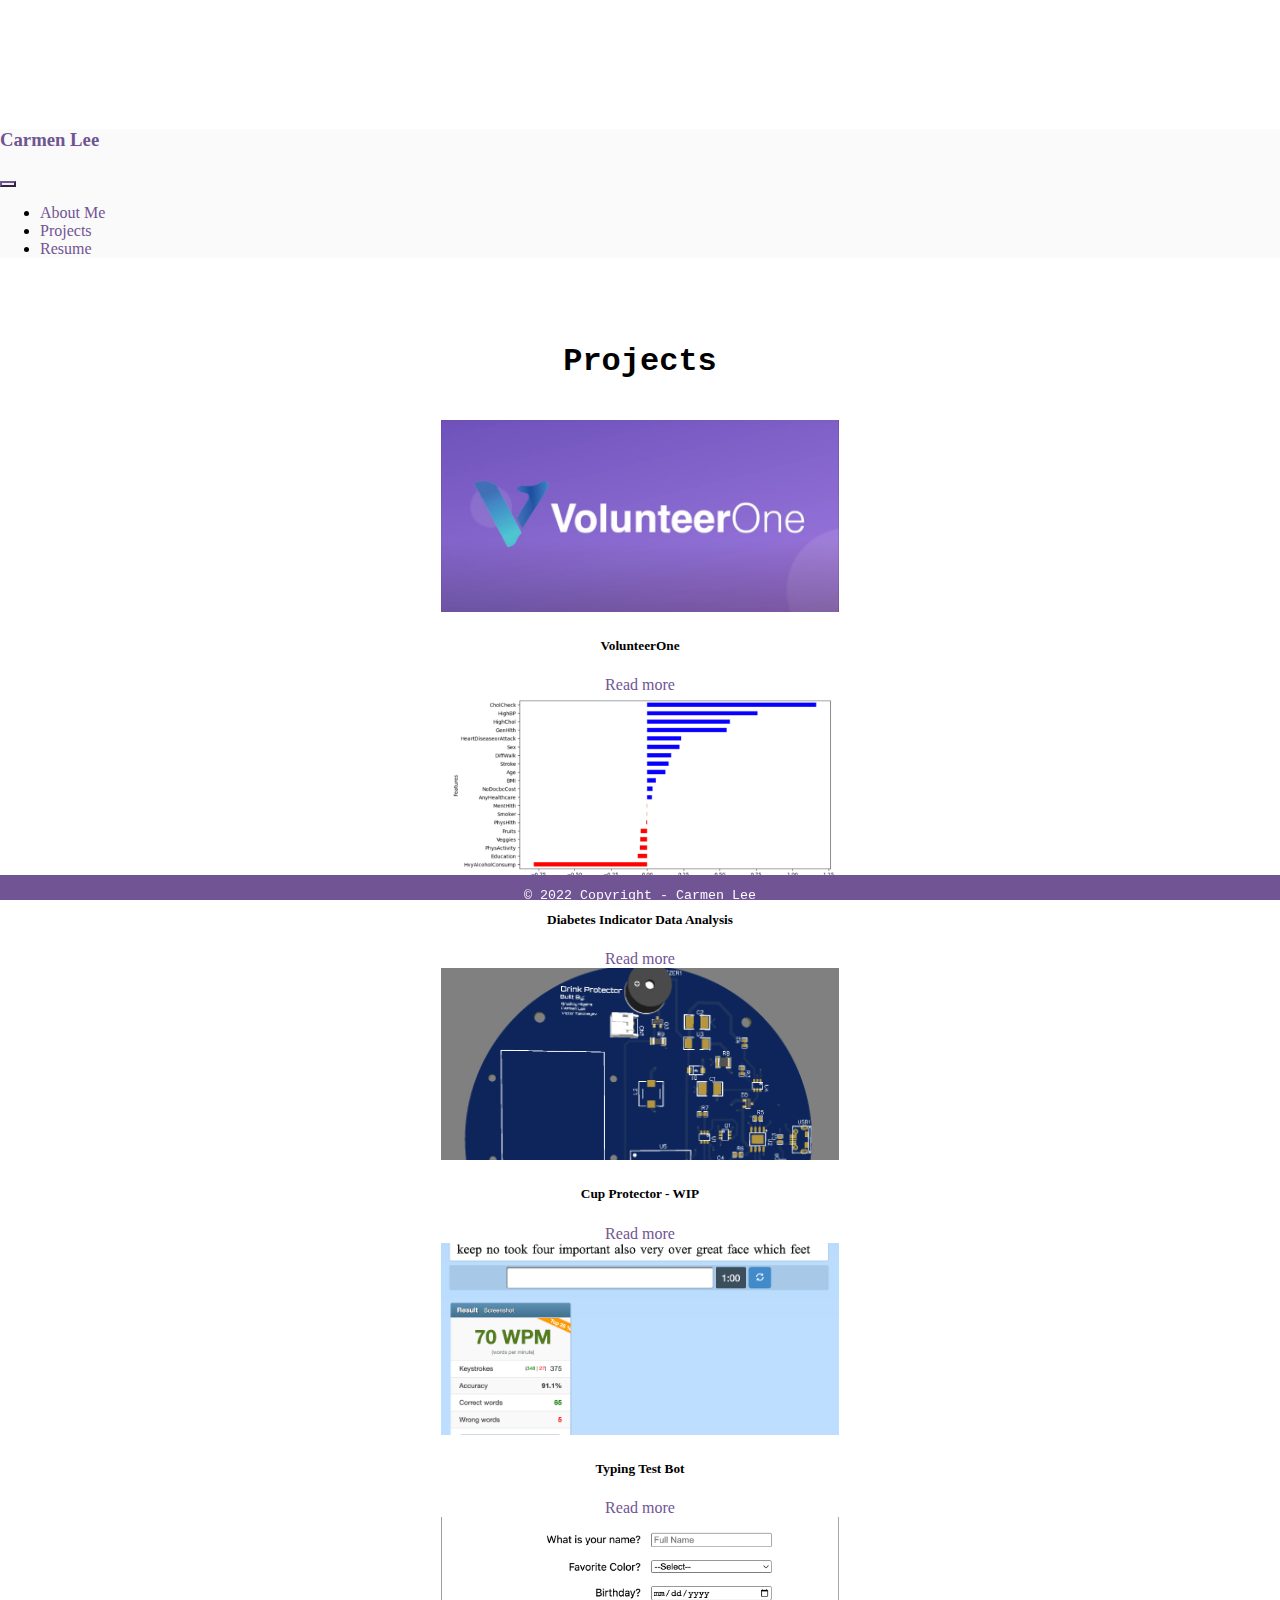
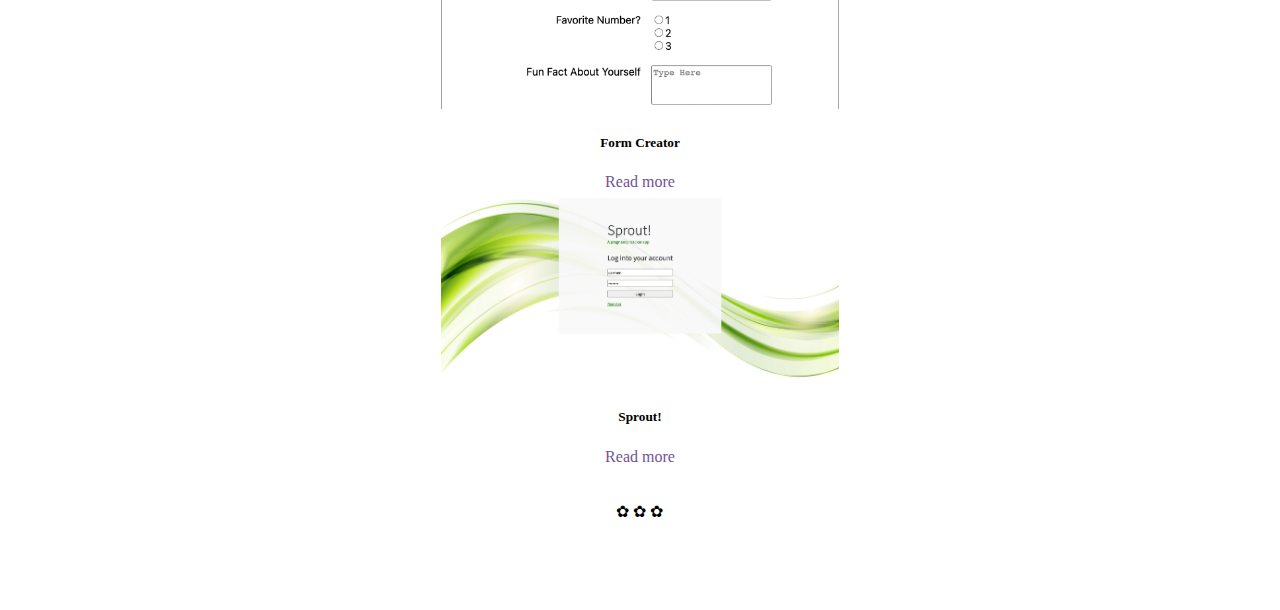
<file: pages/projects.html>
<!DOCTYPE html>
<html lang="en">
  <head>
    <!-- Required meta tags -->
    <meta charset="utf-8" />
    <meta
      name="viewport"
      content="width=device-width, initial-scale=1, shrink-to-fit=no"
    />

    <!-- Bootstrap CSS -->
    <link
      rel="stylesheet"
      href="https://cdn.jsdelivr.net/npm/bootstrap@4.1.3/dist/css/bootstrap.min.css"
      integrity="sha384-MCw98/SFnGE8fJT3GXwEOngsV7Zt27NXFoaoApmYm81iuXoPkFOJwJ8ERdknLPMO"
      crossorigin="anonymous"
    />

    <!-- css file -->
    <link rel="stylesheet" type="text/css" href="/style.css" />

    <!-- font awesome -->
    <!-- <script src="https://kit.fontawesome.com/31149d48b0.js" crossorigin="anonymous"></script> -->

    <!-- favicon -->
    <link rel="icon" type="image/x-icon" href="/img/favicon.ico" />

    <title>Projects</title>
  </head>
  <body>
    <header class="sticky">
      <nav
        class="navbar navbar-expand-lg navbar-light fixed-top"
        style="background-color: #fafafa"
      >
        <a class="navbar-brand" href="/index.html"><h3>Carmen Lee</h3></a>
        <button
          class="navbar-toggler custom-toggler"
          type="button"
          data-toggle="collapse"
          data-target="#navbarNav"
          aria-controls="navbarNav"
          aria-expanded="false"
          aria-label="Toggle navigation"
        >
          <span class="navbar-toggler-icon"></span>
        </button>
        <div class="collapse navbar-collapse" id="navbarNav">
          <ul class="navbar-nav">
            <li class="nav-item">
              <a class="nav-link" href="/pages/about.html">About Me</a>
            </li>
            <li class="nav-item active">
              <a class="nav-link" href="/pages/projects.html">Projects</a>
            </li>
            <li class="nav-item">
              <a
                class="nav-link"
                href="/pages/Lee_Carmen_Resume.pdf"
                target="_blank"
                >Resume</a
              >
            </li>
          </ul>
        </div>
      </nav>
    </header>

    <section id="projects">
      <div class="container">
        <div class="row title" id="title">
          <div class="col-md">
            <h1 class="center"><b>Projects</b></h1>
            <br />
          </div>
        </div>

        <!-- Row 1 -->
        <div class="card-deck">
          <!-- VolunteerOne -->
          <div class="card">
            <img class="card-img-top" src="../images/projects/volunteerone/VolunteerOne_Cover.png" alt="Card image cap" />
            <div class="card-body">
              <h5 class="card-title">VolunteerOne</h5>
              <a
                href="/pages/projects/VolunteerOne.html"
                class="btn btn-primary"
                >Read more</a
              >
            </div>
          </div>
          <!-- Diabetes Indicator Data Analysis -->
          <div class="card">
            <img
              class="card-img-top"
              src="/images/projects/preview/diabetes.png"
              alt="Card image cap"
            />
            <div class="card-body">
              <h5 class="card-title">Diabetes Indicator Data Analysis</h5>
              <a
                href="/pages/projects/diabetesanalysis.html"
                class="btn btn-primary"
                >Read more</a
              >
            </div>
          </div>
          <!-- Cup Protector -->
          <div class="card">
            <img
              class="card-img-top project-preview"
              src="/images/projects/preview/cupprotector.png"
            />
            <div class="card-body">
              <h5 class="card-title">Cup Protector - WIP</h5>
              <a href="/pages/projects/cupproject.html" class="btn btn-primary"
                >Read more</a
              >
            </div>
          </div>
        </div>

        <!-- Row 2 -->
        <div class="card-deck pt-4">
          <!-- Typing Test Bot -->
          <div class="card">
            <img
              class="card-img-top"
              src="/images/projects/preview/typingtest.png"
              alt="Card image cap"
            />
            <div class="card-body">
              <h5 class="card-title">Typing Test Bot</h5>
              <a href="/pages/projects/typingtest.html" class="btn btn-primary"
                >Read more</a
              >
            </div>
          </div>
          <!-- Form Creator -->
          <div class="card">
            <img
              class="card-img-top"
              src="/images/projects/preview/formcreator.png"
              alt="Card image cap"
            />
            <div class="card-body">
              <h5 class="card-title">Form Creator</h5>
              <a href="/pages/projects/formcreator.html" class="btn btn-primary"
                >Read more</a
              >
            </div>
          </div>
          <!-- Sprout! -->
          <div class="card">
            <img
              class="card-img-top project-preview"
              src="/images/projects/sprout/loginpage.jpg"
            />
            <div class="card-body">
              <h5 class="card-title">Sprout!</h5>
              <a href="/pages/projects/sprout.html" class="btn btn-primary"
                >Read more</a
              >
            </div>
          </div>
      </div>

      <br /><br />✿ ✿ ✿
      </div>
    </section>

    <footer>
      <p class="center">&copy; 2022 Copyright - Carmen Lee</p>
    </footer>

    <!-- Optional JavaScript -->
    <!-- jQuery first, then Popper.js, then Bootstrap JS -->
    <script
      src="https://code.jquery.com/jquery-3.3.1.slim.min.js"
      integrity="sha384-q8i/X+965DzO0rT7abK41JStQIAqVgRVzpbzo5smXKp4YfRvH+8abtTE1Pi6jizo"
      crossorigin="anonymous"
    ></script>
    <script
      src="https://cdn.jsdelivr.net/npm/popper.js@1.14.3/dist/umd/popper.min.js"
      integrity="sha384-ZMP7rVo3mIykV+2+9J3UJ46jBk0WLaUAdn689aCwoqbBJiSnjAK/l8WvCWPIPm49"
      crossorigin="anonymous"
    ></script>
    <script
      src="https://cdn.jsdelivr.net/npm/bootstrap@4.1.3/dist/js/bootstrap.min.js"
      integrity="sha384-ChfqqxuZUCnJSK3+MXmPNIyE6ZbWh2IMqE241rYiqJxyMiZ6OW/JmZQ5stwEULTy"
      crossorigin="anonymous"
    ></script>
  </body>
</html>
</file>
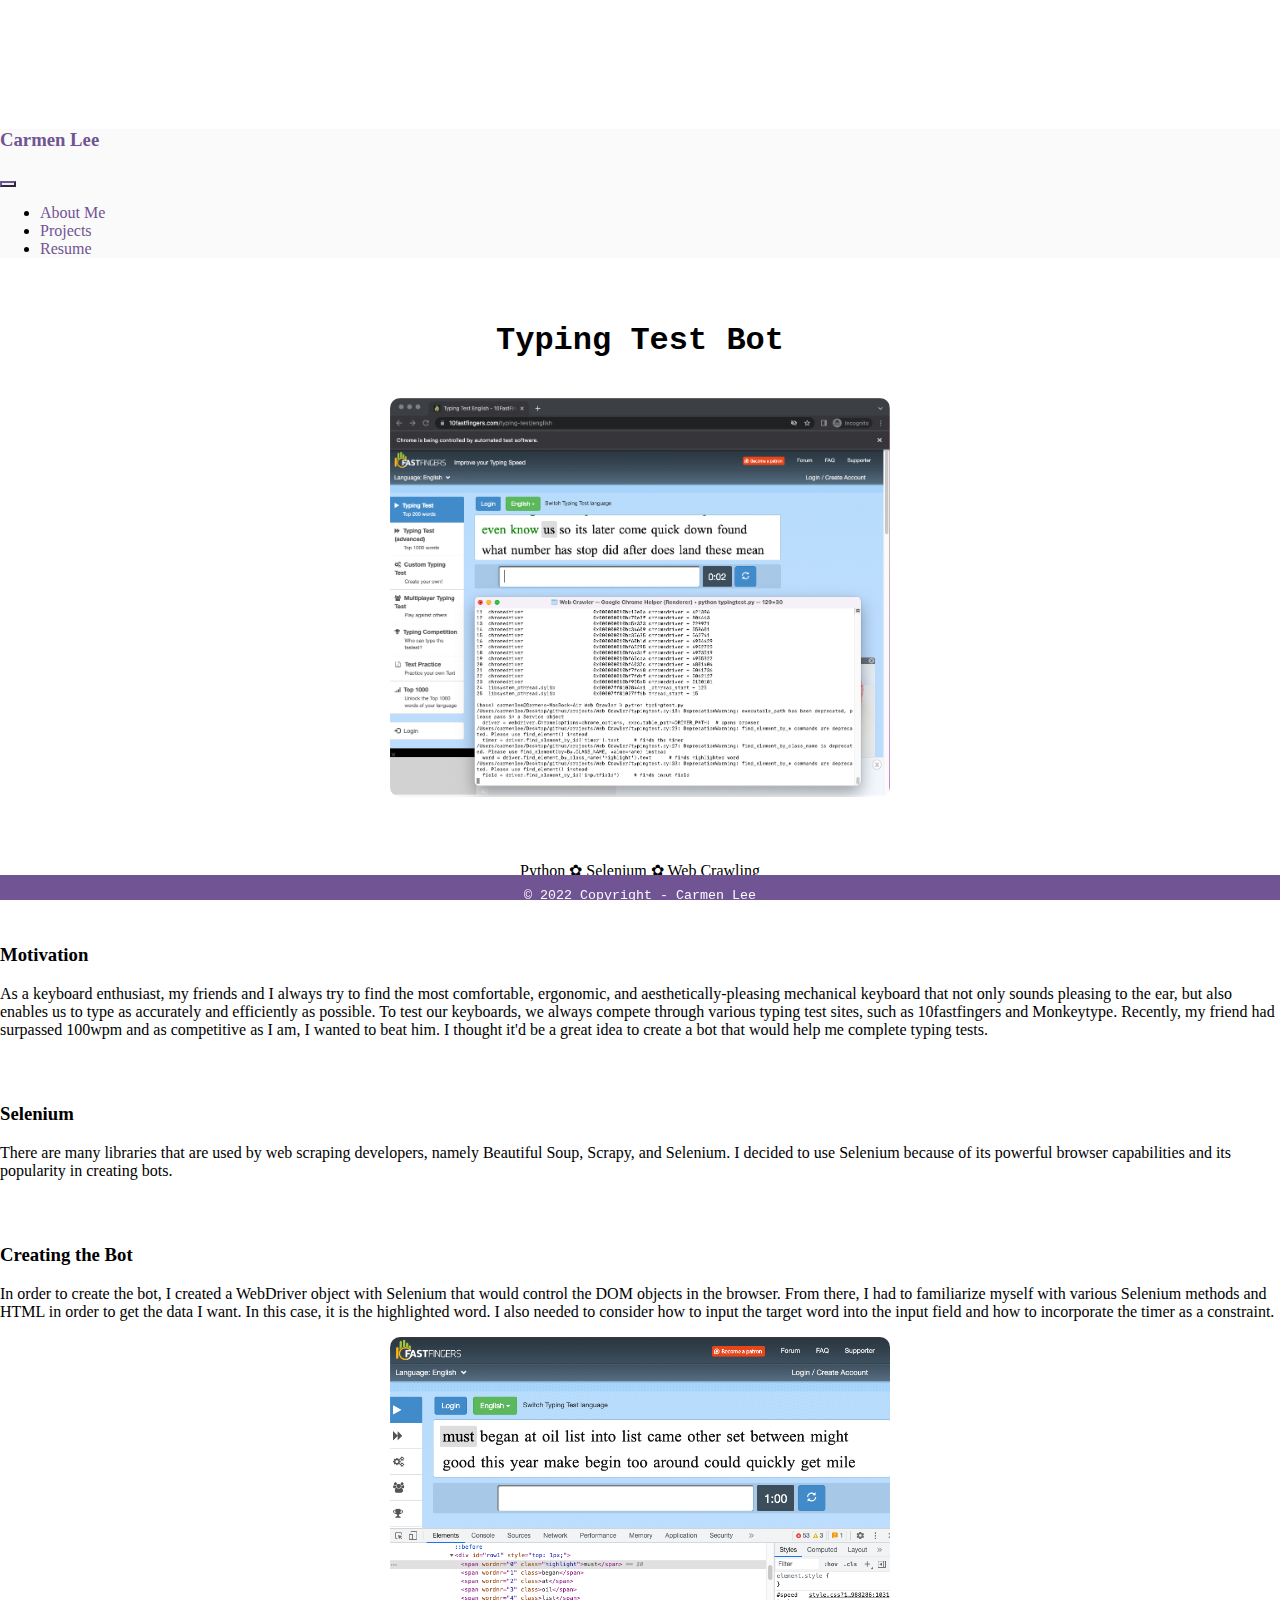
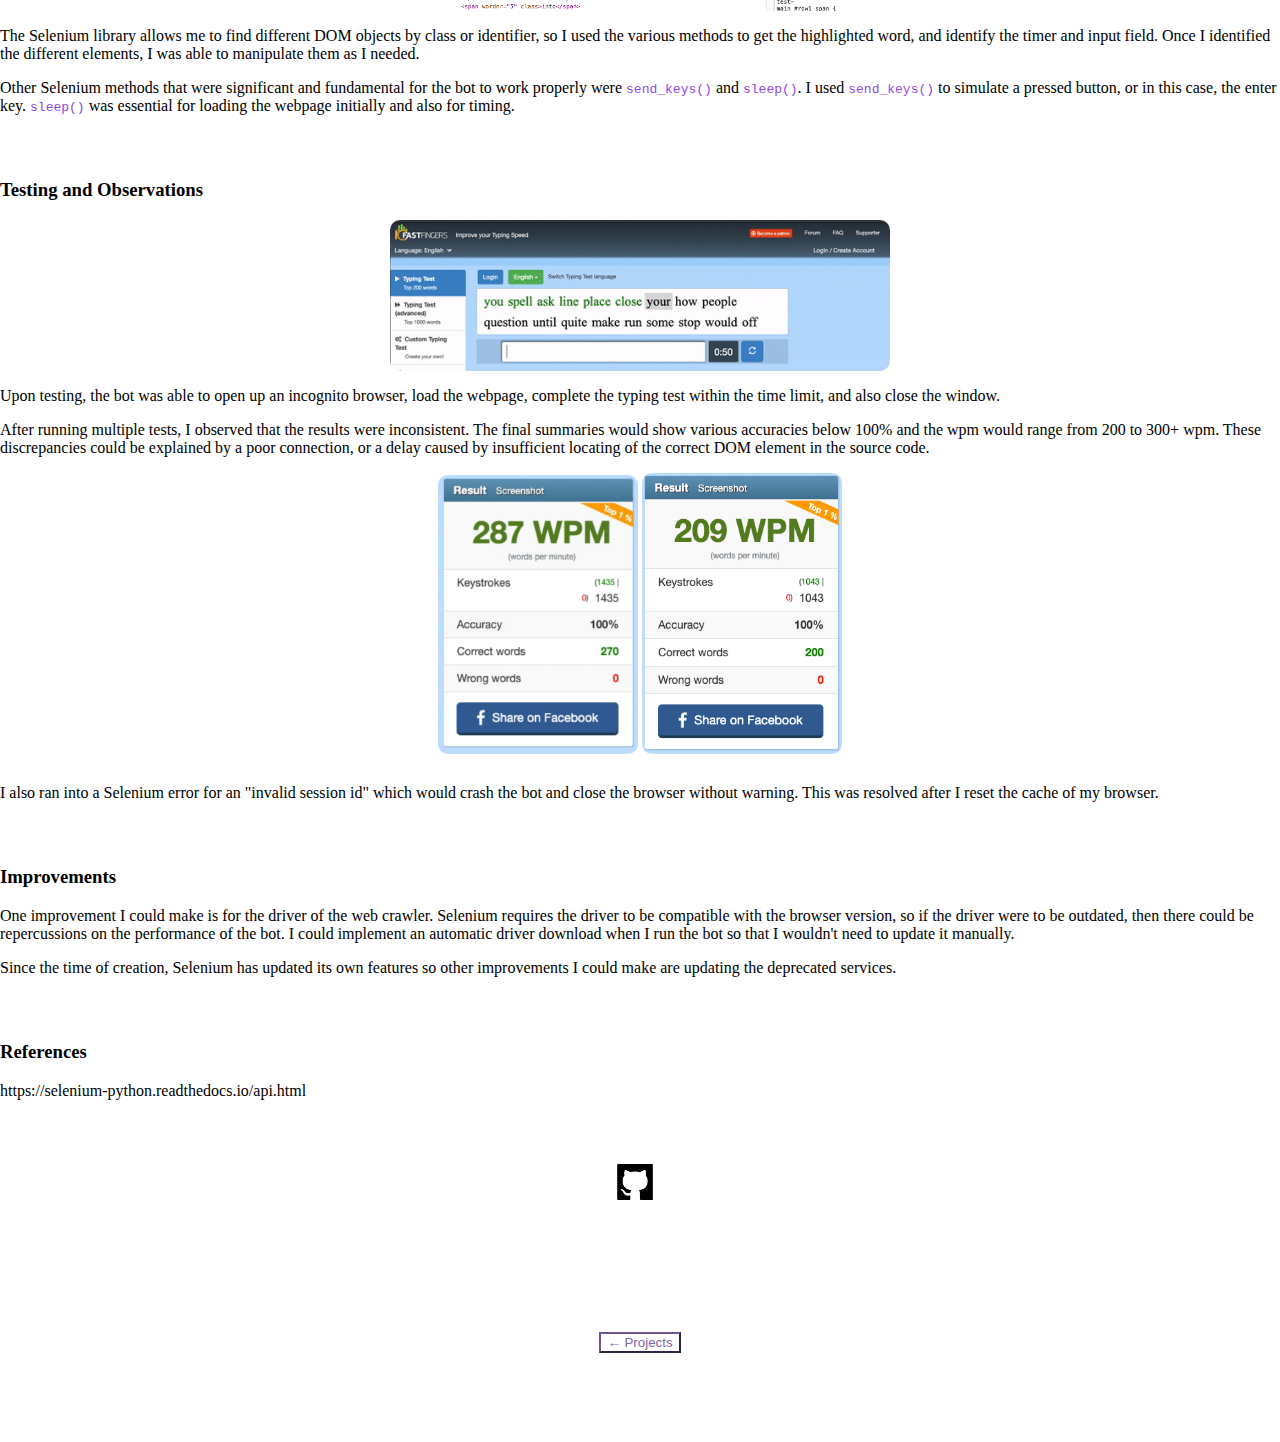
<file: pages/typingtest.html>
<!DOCTYPE html>
<html lang="en">
<head>
    <!-- Required meta tags -->
    <meta charset="utf-8">
    <meta name="viewport" content="width=device-width, initial-scale=1, shrink-to-fit=no">

    <!-- Bootstrap CSS -->
    <link rel="stylesheet" href="https://cdn.jsdelivr.net/npm/bootstrap@4.1.3/dist/css/bootstrap.min.css" integrity="sha384-MCw98/SFnGE8fJT3GXwEOngsV7Zt27NXFoaoApmYm81iuXoPkFOJwJ8ERdknLPMO" crossorigin="anonymous">

    <!-- css file -->
    <link rel="stylesheet" type="text/css" href="/style.css">
    
    <!-- font awesome -->
    <!-- <script src="https://kit.fontawesome.com/31149d48b0.js" crossorigin="anonymous"></script> -->
    
    <!-- favicon -->
    <link rel="icon" type="image/x-icon" href="/img/favicon.ico">
    
    
    <title>Typing Test Bot</title>

</head>
<body>
    
    <header class="sticky">
        <nav class="navbar navbar-expand-lg navbar-light fixed-top"  style="background-color: #fafafa;">
            <a class="navbar-brand" href="/index.html"><h3>Carmen Lee</h3></a>
            <button class="navbar-toggler custom-toggler" type="button" data-toggle="collapse" data-target="#navbarNav" aria-controls="navbarNav" aria-expanded="false" aria-label="Toggle navigation">
              <span class="navbar-toggler-icon"></span>
            </button>
            <div class="collapse navbar-collapse" id="navbarNav">
              <ul class="navbar-nav">
                <li class="nav-item">
                  <a class="nav-link" href="/pages/about.html">About Me</a>
                </li>
                <li class="nav-item active">
                  <a class="nav-link" href="/pages/projects.html">Projects</a>
                </li>
                <li class="nav-item">
                    <a class="nav-link" href="/img/Lee_Carmen_Resume.pdf" target="_blank">Resume</a>
                </li>
              </ul>
            </div>
        </nav>
    </header>

    <div class="container-fluid container-top-5 title center"><h1><b>Typing Test Bot</b></h1></div>
    <br> 
    <img class="project-pic" src="/img/typingtest_img/typingtest.png" alt="typing test">
    <div class="container-fluid center container-top-5">Python ✿ Selenium ✿ Web Crawling</div>
    <div class="container-fluid">
        <div class="row">
            <div class="col-md-2"></div>
            <div class="col-md-8 project-body">

                <h3>Motivation</h3>
                <p>
                    As a keyboard enthusiast, my friends and I always try to find the most comfortable, ergonomic, and aesthetically-pleasing mechanical keyboard that not only sounds pleasing to the ear, but also enables us to type as accurately and efficiently as possible. To test our keyboards, we always compete through various typing test sites, such as 10fastfingers and Monkeytype. Recently, my friend had surpassed 100wpm and as competitive as I am, I wanted to beat him. I thought it'd be a great idea to create a bot that would help me complete typing tests.
                </p>

                <h3>Selenium</h3>
                <p>
                    There are many libraries that are used by web scraping developers, namely Beautiful Soup, Scrapy, and Selenium. I decided to use Selenium because of its powerful browser capabilities and its popularity in creating bots.
                </p>

                <h3>Creating the Bot</h3>
                <p>
                    In order to create the bot, I created a WebDriver object with Selenium that would control the DOM objects in the browser. From there, I had to familiarize myself with various Selenium methods and HTML in order to get the data I want. In this case, it is the highlighted word. I also needed to consider how to input the target word into the input field and how to incorporate the timer as a constraint.
                </p>
                <img class="project-pic" src="/img/typingtest_img/inspect.png" alt="inspecting elements">
                <p>
                    The Selenium library allows me to find different DOM objects by class or identifier, so I used the various methods to get the highlighted word, and identify the timer and input field. Once I identified the different elements, I was able to manipulate them as I needed.
                </p>
                <p>
                    Other Selenium methods that were significant and fundamental for the bot to work properly were <code>send_keys()</code> and <code>sleep()</code>. I used <code>send_keys()</code> to simulate a pressed button, or in this case, the enter key. <code>sleep()</code> was essential for loading the webpage initially and also for timing.
                </p>

                <h3>Testing and Observations</h3>
                <img class="project-pic" src="/img/typingtest_img/testing.gif" alt="running bot">
                <p>
                    Upon testing, the bot was able to open up an incognito browser, load the webpage, complete the typing test within the time limit, and also close the window.
                </p>
                
                <p>
                    After running multiple tests, I observed that the results were inconsistent. The final summaries would show various accuracies below 100% and the wpm would range from 200 to 300+ wpm. These discrepancies could be explained by a poor connection, or a delay caused by insufficient locating of the correct DOM element in the source code.
                </p>
                <div class="center">
                    <img class="project-pic-inline" src="/img/typingtest_img/results.png" alt="inconsistent results" style="width: 200px;">
                    <img class="project-pic-inline" src="/img/typingtest_img/results2.png" alt="inconsistent results" style="width: 200px;">
                </div>

                <p>
                    I also ran into a Selenium error for an "invalid session id" which would crash the bot and close the browser without warning. This was resolved after I reset the cache of my browser.
                </p>

                <h3>Improvements</h3>
                <p>
                    One improvement I could make is for the driver of the web crawler. Selenium requires the driver to be compatible with the browser version, so if the driver were to be outdated, then there could be repercussions on the performance of the bot. I could implement an automatic driver download when I run the bot so that I wouldn't need to update it manually.
                </p>
                <p>
                    Since the time of creation, Selenium has updated its own features so other improvements I could make are updating the deprecated services.
                </p>

                <h3>References</h3>
                <p>
                    https://selenium-python.readthedocs.io/api.html
                </p>

            </div>
            <div class="col-md-2"></div>
        </div>
    </div>

    <div class="containter-fluid center container-top-5">
        <a href="https://github.com/carmen-lee/Typing-Test-Bot" target="_blank"><img class="icon" src="/img/icon/github.png"></a>
    </div>

    <section>
    <div class="container-fluid center button">
        <button type="button" class="btn btn-primary" onclick="window.location='/pages/projects.html';">← Projects</button>
    </div>
    </section>
    
    <footer>
        <p class="center">&copy; 2022 Copyright - Carmen Lee</p>
    </footer>
    

    <!-- Optional JavaScript -->
    <!-- jQuery first, then Popper.js, then Bootstrap JS -->
    <script src="https://code.jquery.com/jquery-3.3.1.slim.min.js" integrity="sha384-q8i/X+965DzO0rT7abK41JStQIAqVgRVzpbzo5smXKp4YfRvH+8abtTE1Pi6jizo" crossorigin="anonymous"></script>
    <script src="https://cdn.jsdelivr.net/npm/popper.js@1.14.3/dist/umd/popper.min.js" integrity="sha384-ZMP7rVo3mIykV+2+9J3UJ46jBk0WLaUAdn689aCwoqbBJiSnjAK/l8WvCWPIPm49" crossorigin="anonymous"></script>
    <script src="https://cdn.jsdelivr.net/npm/bootstrap@4.1.3/dist/js/bootstrap.min.js" integrity="sha384-ChfqqxuZUCnJSK3+MXmPNIyE6ZbWh2IMqE241rYiqJxyMiZ6OW/JmZQ5stwEULTy" crossorigin="anonymous"></script>
  </body>
</html>
</file>
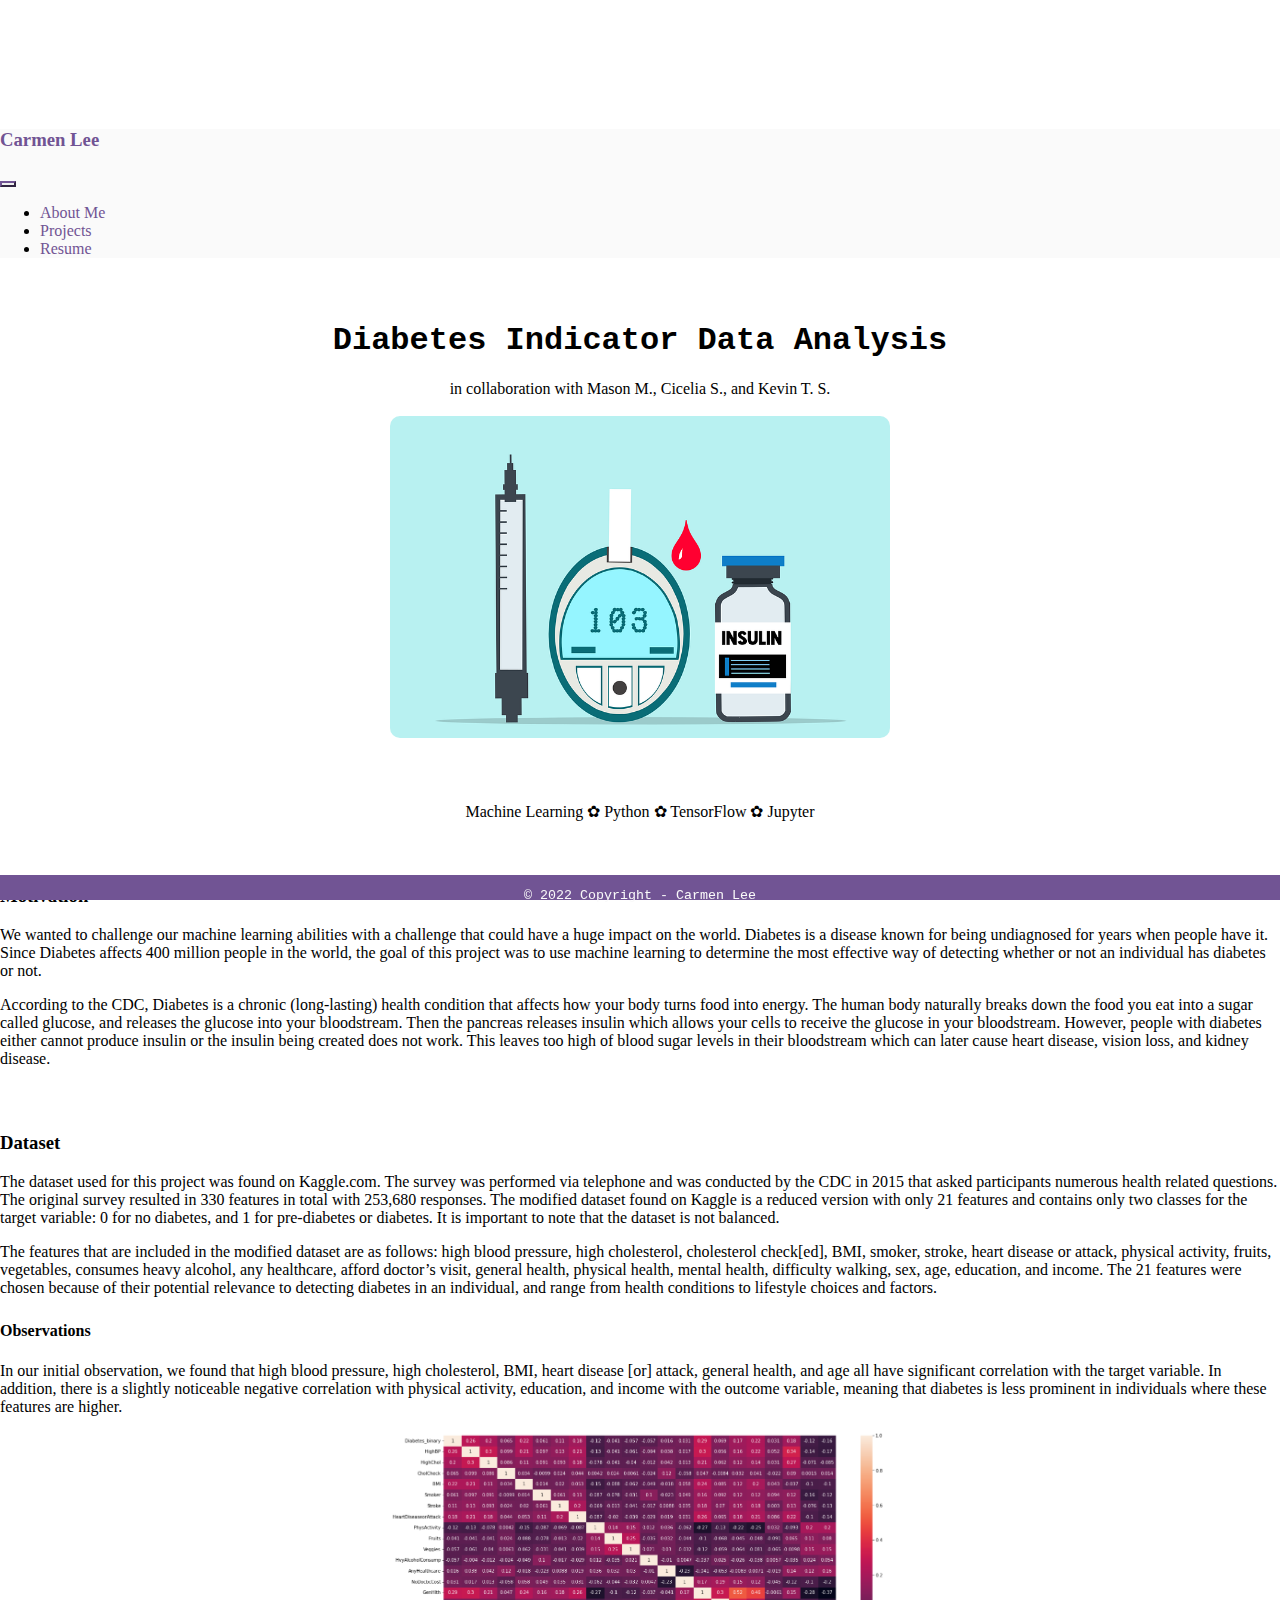
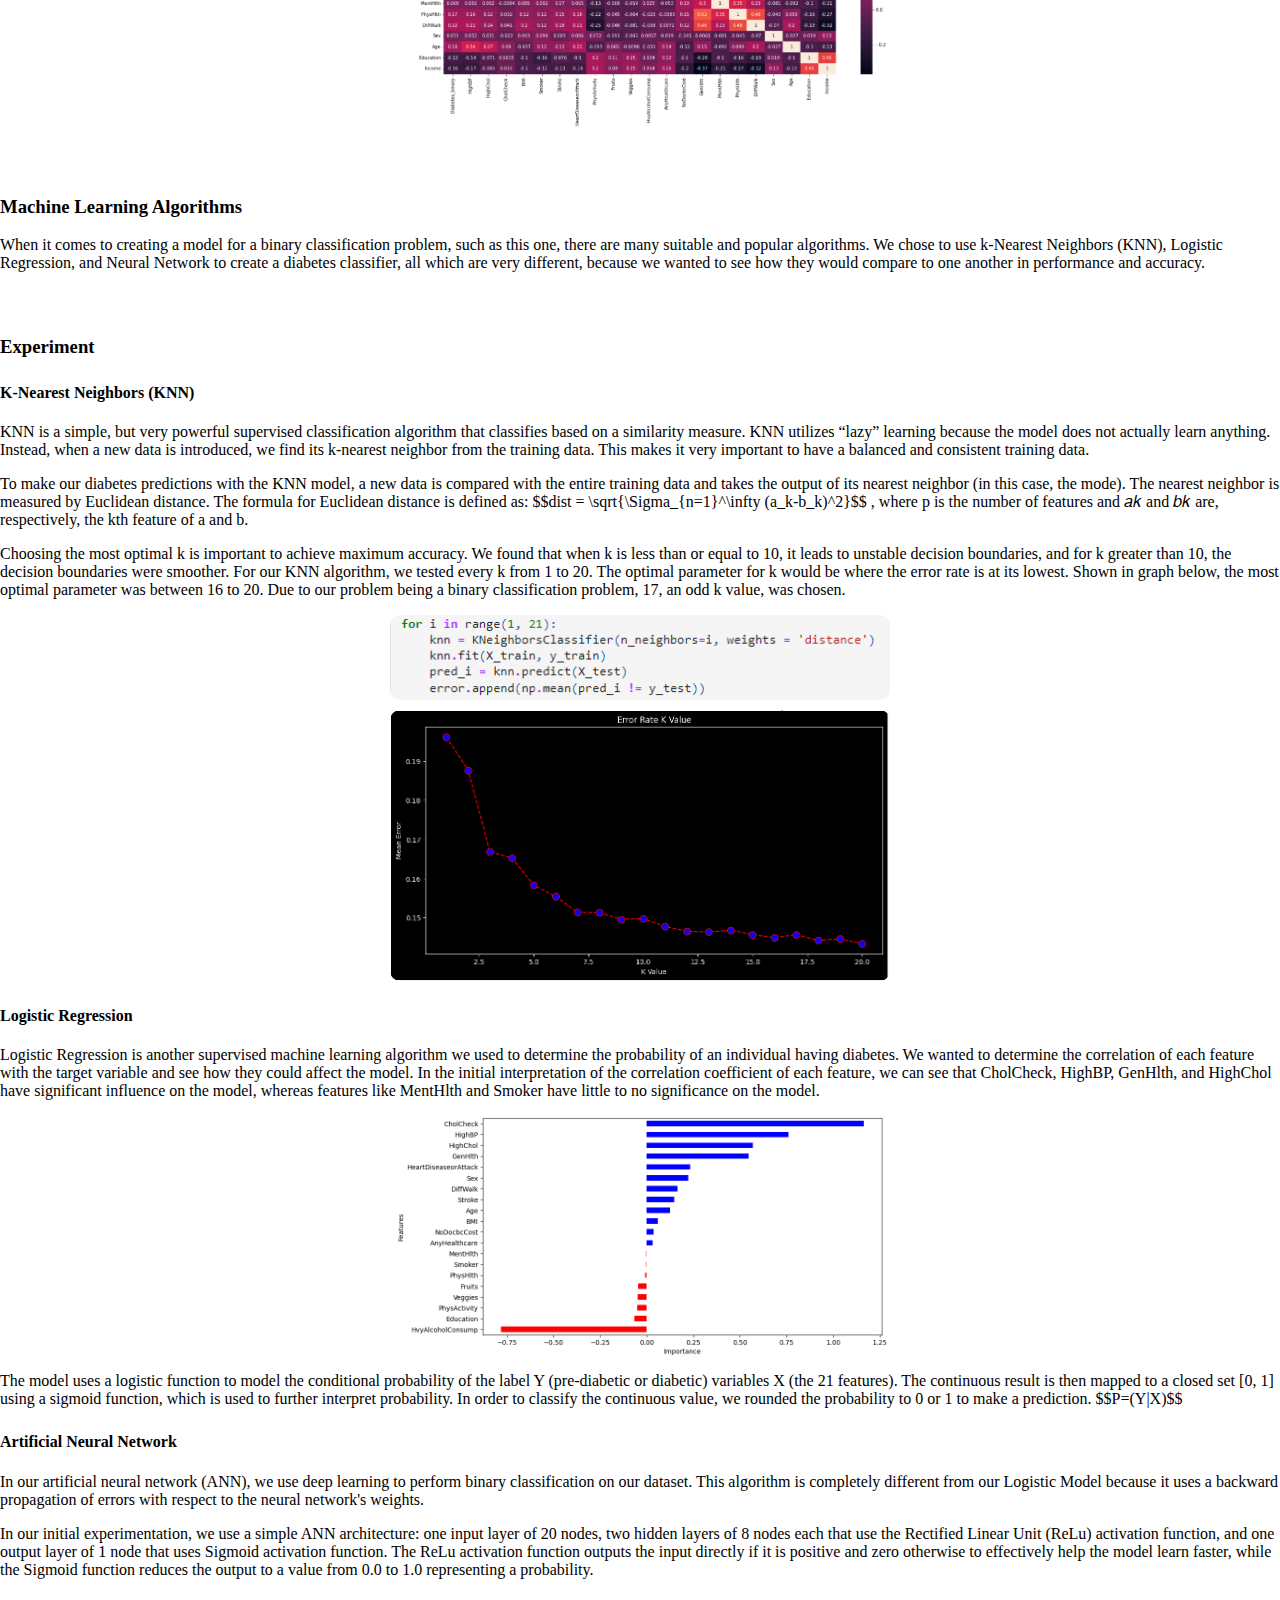
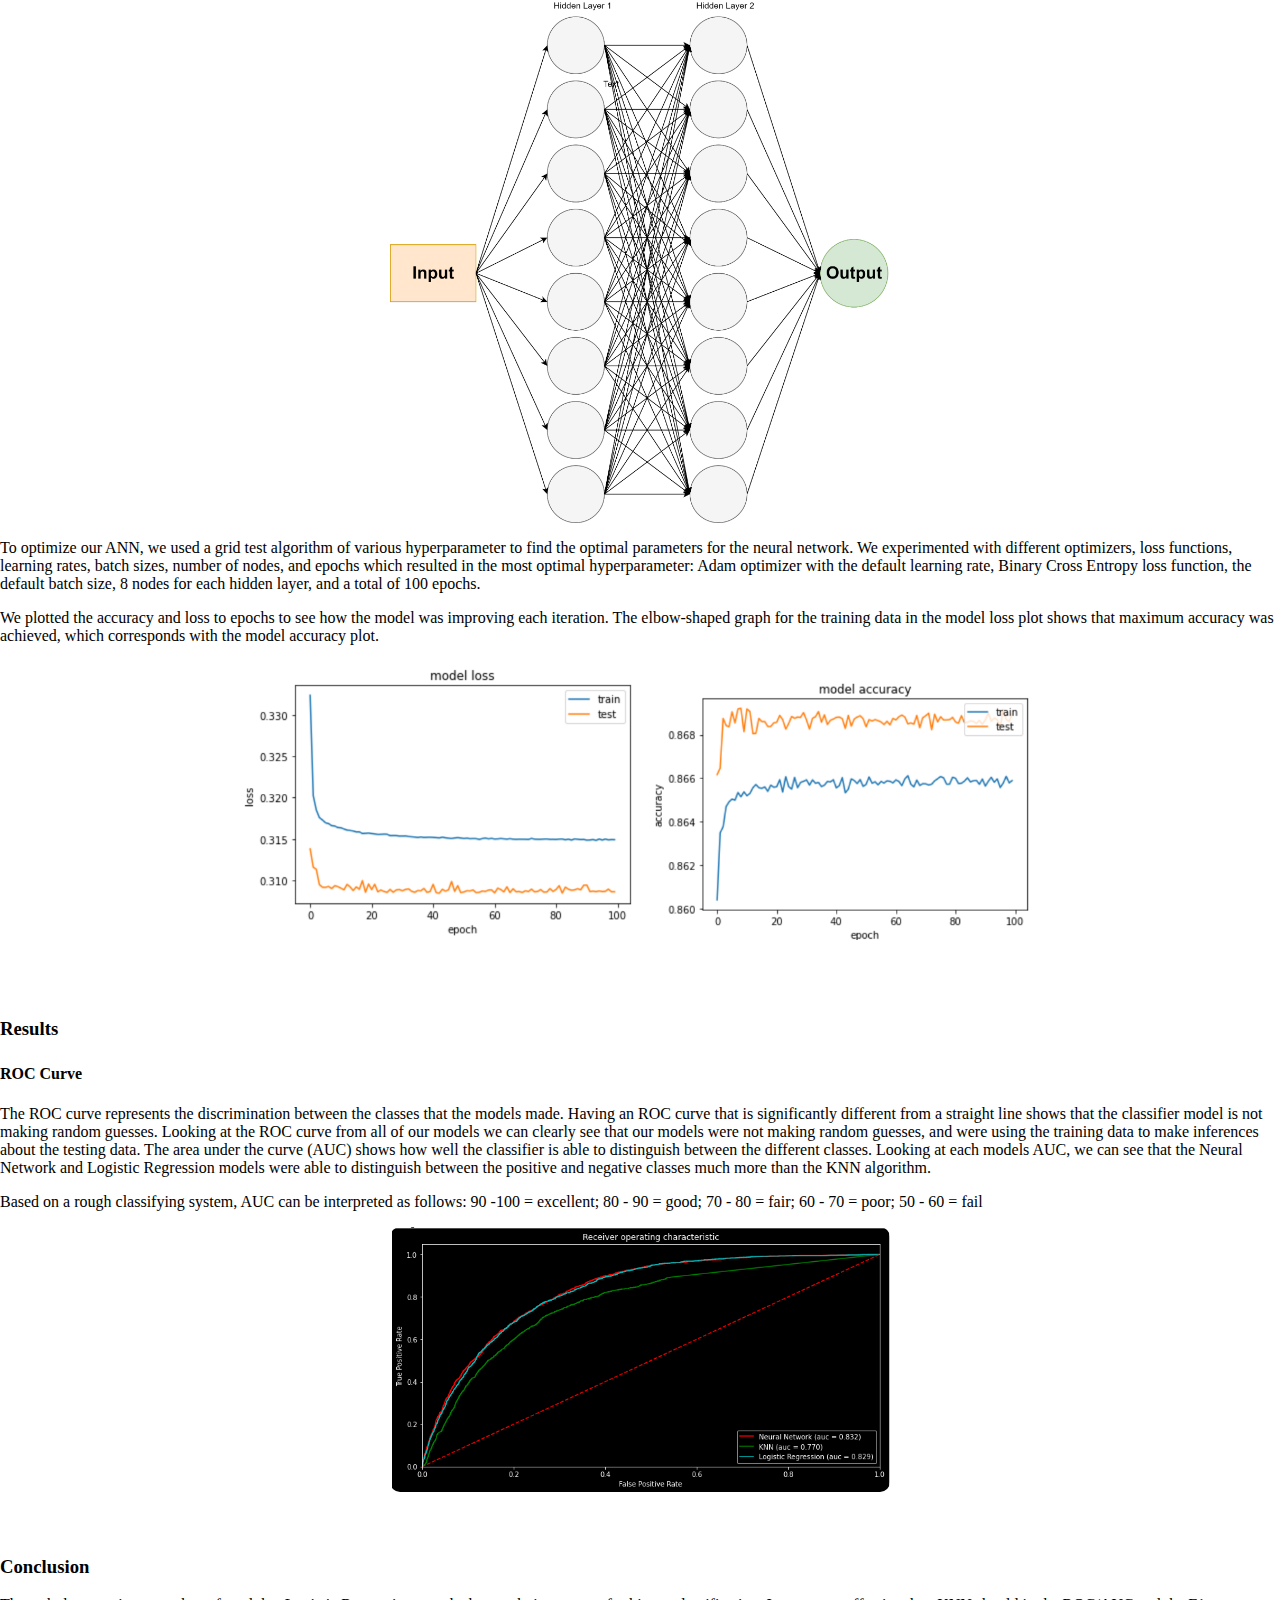
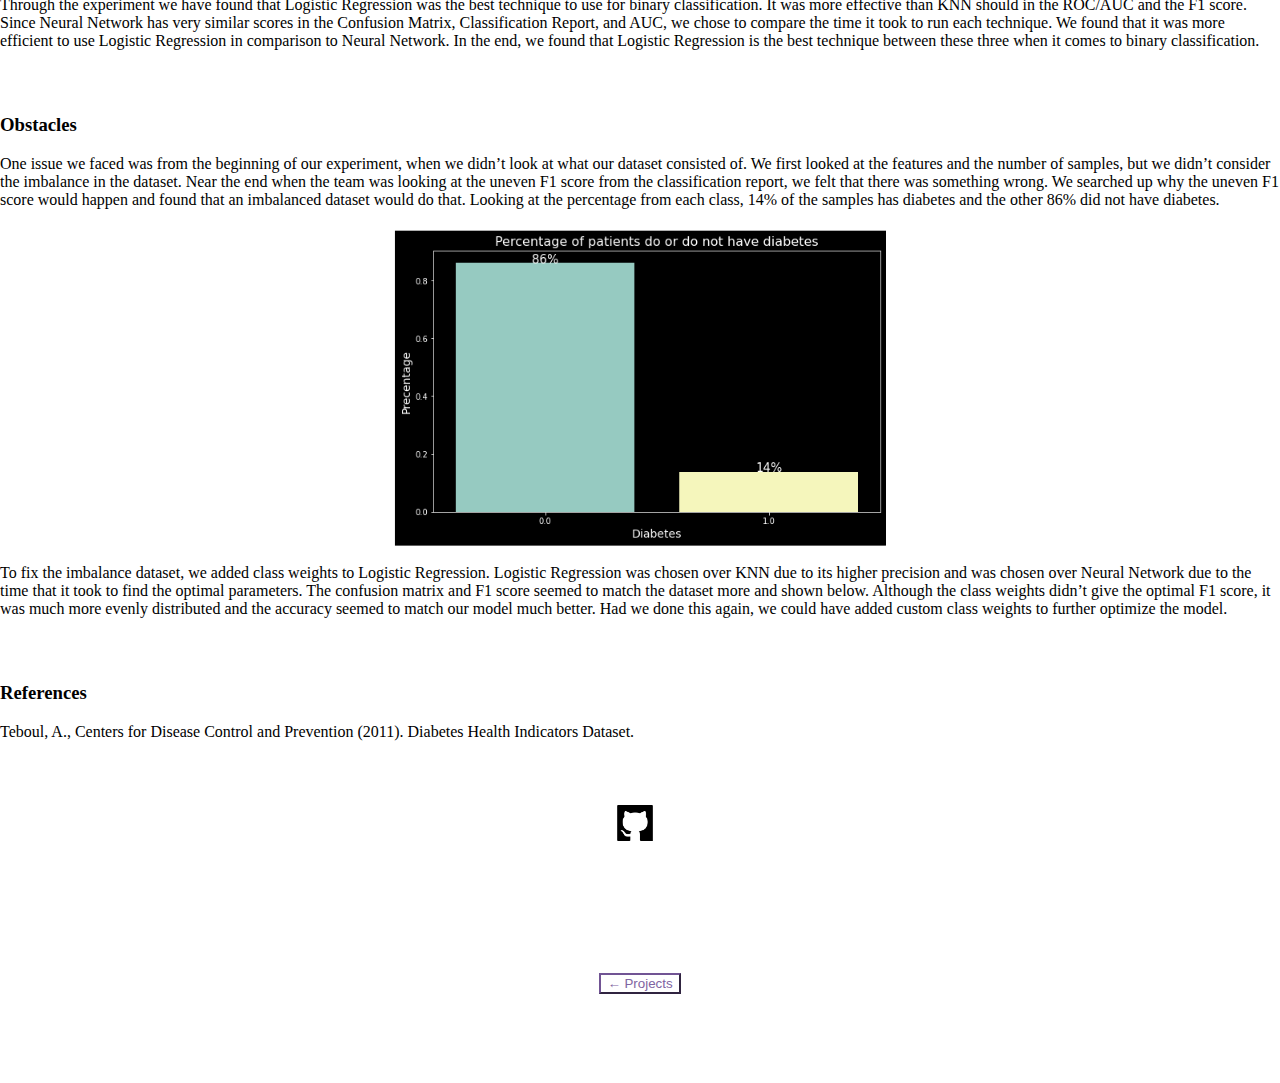
<file: pages/projects/diabetesanalysis.html>
<!DOCTYPE html>
<html lang="en">
<head>
    <!-- Required meta tags -->
    <meta charset="utf-8">
    <meta name="viewport" content="width=device-width, initial-scale=1, shrink-to-fit=no">

    <!-- Bootstrap CSS -->
    <link rel="stylesheet" href="https://cdn.jsdelivr.net/npm/bootstrap@4.1.3/dist/css/bootstrap.min.css" integrity="sha384-MCw98/SFnGE8fJT3GXwEOngsV7Zt27NXFoaoApmYm81iuXoPkFOJwJ8ERdknLPMO" crossorigin="anonymous">

    <!-- css file -->
    <link rel="stylesheet" type="text/css" href="/style.css">
    
    <!-- font awesome -->
    <!-- <script src="https://kit.fontawesome.com/31149d48b0.js" crossorigin="anonymous"></script> -->
    
    <!-- favicon -->
    <link rel="icon" type="image/x-icon" href="/img/favicon.ico">
    
    <!-- math library -->
    <SCRIPT SRC='https://cdn.mathjax.org/mathjax/latest/MathJax.js?config=TeX-AMS-MML_HTMLorMML'></SCRIPT>
    <SCRIPT>MathJax.Hub.Config({ tex2jax: {inlineMath: [['$','$'], ['\\(','\\)']]}})</SCRIPT>
    
    <title>Diabetes Indicator Data Analysis</title>

</head>
<body>
    
    <header class="sticky">
        <nav class="navbar navbar-expand-lg navbar-light fixed-top"  style="background-color: #fafafa;">
            <a class="navbar-brand" href="/index.html"><h3>Carmen Lee</h3></a>
            <button class="navbar-toggler custom-toggler" type="button" data-toggle="collapse" data-target="#navbarNav" aria-controls="navbarNav" aria-expanded="false" aria-label="Toggle navigation">
              <span class="navbar-toggler-icon"></span>
            </button>
            <div class="collapse navbar-collapse" id="navbarNav">
              <ul class="navbar-nav">
                <li class="nav-item">
                  <a class="nav-link" href="/pages/about.html">About Me</a>
                </li>
                <li class="nav-item active">
                  <a class="nav-link" href="/pages/projects.html">Projects</a>
                </li>
                <li class="nav-item">
                    <a class="nav-link" href="/pages/Lee_Carmen_Resume.pdf" target="_blank">Resume</a>
                </li>
              </ul>
            </div>
        </nav>
    </header>

    <div class="container-fluid container-top-5 title center"><h1><b>Diabetes Indicator Data Analysis</b></h1></div>
    <div class="container-fluid center">in collaboration with Mason M., Cicelia S., and Kevin T. S.</div>
    <br> 
    <img class="project-pic" src="/images/projects/diabetesanalysis/cover.png" alt="diabetes">
    <div class="container-fluid center container-top-5">Machine Learning ✿ Python ✿ TensorFlow ✿ Jupyter</div>
    <div class="container-fluid">
        <div class="row">
            <div class="col-md-2"></div>
            <div class="col-md-8 project-body">

                <h3>Motivation</h3>
                <p>
                    We wanted to challenge our machine learning abilities with a challenge that could have a huge impact on the world. Diabetes is a disease known for being undiagnosed for years when people have it. Since Diabetes affects 400 million people in the world, the goal of this project was to use machine learning to determine the most effective way of detecting whether or not an individual has diabetes or not.
                </p>
                <p>
                    According to the CDC, Diabetes is a chronic (long-lasting) health condition that affects how your body turns food into energy. The human body naturally breaks down the food you eat into a sugar called glucose, and releases the glucose into your bloodstream. Then the pancreas releases insulin which allows your cells to receive the glucose in your bloodstream. However, people with diabetes either cannot produce insulin or the insulin being created does not work. This leaves too high of blood sugar levels in their bloodstream which can later cause heart disease, vision loss, and kidney disease.
                </p>

                <h3>Dataset</h3>
                <p>
                    The dataset used for this project was found on Kaggle.com. The survey was performed via telephone and was conducted by the CDC in 2015 that asked participants numerous health related questions. The original survey resulted in 330 features in total with 253,680 responses. The modified dataset found on Kaggle is a reduced version with only 21 features and contains only two classes for the target variable: 0 for no diabetes, and 1 for pre-diabetes or diabetes. It is important to note that the dataset is not balanced.
                </p>
                <p>
                    The features that are included in the modified dataset are as follows: high blood pressure, high cholesterol, cholesterol check[ed], BMI, smoker, stroke, heart disease or attack, physical activity, fruits, vegetables, consumes heavy alcohol, any healthcare, afford doctor’s visit, general health, physical health, mental health, difficulty walking, sex, age, education, and income. The 21 features were chosen because of their potential relevance to detecting diabetes in an individual, and range from health conditions to lifestyle choices and factors.
                </p>

                <h4>Observations</h4>
                <p>
                    In our initial observation, we found that high blood pressure, high cholesterol, BMI, heart disease [or] attack, general health, and age all have significant correlation with the target variable. In addition, there is a slightly noticeable negative correlation with physical activity, education, and income with the outcome variable, meaning that diabetes is less prominent in individuals where these features are higher.
                </p>
                <img class="project-pic" src="/images/projects/diabetesanalysis/heatmap.png" alt="Initial observations from the dataset visualized as a heatmap">

                <h3>Machine Learning Algorithms</h3>
                <p>
                    When it comes to creating a model for a binary classification problem, such as this one, there are many suitable and popular algorithms. We chose to use k-Nearest Neighbors (KNN), Logistic Regression, and Neural Network to create a diabetes classifier, all which are very different, because we wanted to see how they would compare to one another in performance and accuracy.
                </p>

                <h3>Experiment</h3>
                <h4>K-Nearest Neighbors (KNN)</h4>
                <p>
                    KNN is a simple, but very powerful supervised classification algorithm that classifies based on a similarity measure. KNN utilizes “lazy” learning because the model does not actually learn anything. Instead, when a new data is introduced, we find its k-nearest neighbor from the training data. This makes it very important to have a balanced and consistent training data.
                </p>
                <p>
                    To make our diabetes predictions with the KNN model, a new data is compared with the entire training data and takes the output of its nearest neighbor (in this case, the mode). The nearest neighbor is measured by Euclidean distance. The formula for Euclidean distance is defined as:
                    $$dist = \sqrt{\Sigma_{n=1}^\infty (a_k-b_k)^2}$$
                    , where p is the number of features and 𝑎𝑘 and 𝑏𝑘 are, respectively, the kth feature of a and b.
                </p>
                <p>
                    Choosing the most optimal k is important to achieve maximum accuracy. We found that when k is less than or equal to 10, it leads to unstable decision boundaries, and for k greater than 10, the decision boundaries were smoother. For our KNN algorithm, we tested every k from 1 to 20. The optimal parameter for k would be where the error rate is at its lowest. Shown in graph below, the most optimal parameter was between 16 to 20. Due to our problem being a binary classification problem, 17, an odd k value, was chosen.
                </p>
                <img class="project-pic" src="/images/projects/diabetesanalysis/k_codesnippet.png" alt="choosing k">
                <img class="project-pic" src="/images/projects/diabetesanalysis/k_error.png" alt="mean error">

                <h4>Logistic Regression</h4>
                <p>
                    Logistic Regression is another supervised machine learning algorithm we used to determine the probability of an individual having diabetes. We wanted to determine the correlation of each feature with the target variable and see how they could affect the model. In the initial interpretation of the correlation coefficient of each feature, we can see that CholCheck, HighBP, GenHlth, and HighChol have significant influence on the model, whereas features like MentHlth and Smoker have little to no significance on the model.
                </p>
                <img class="project-pic" src="/images/projects/diabetesanalysis/bar_chart.png" alt="significance bar chart">
                <p>
                    The model uses a logistic function to model the conditional probability of the label Y (pre-diabetic or diabetic) variables X (the 21 features). The continuous result is then mapped to a closed set [0, 1] using a sigmoid function, which is used to further interpret probability. In order to classify the continuous value, we rounded the probability to 0 or 1 to make a prediction.
                    $$P=(Y|X)$$
                </p>

                <h4>Artificial Neural Network</h4>
                <p>
                    In our artificial neural network (ANN), we use deep learning to perform binary classification on our dataset. This algorithm is completely different from our Logistic Model because it uses a backward propagation of errors with respect to the neural network's weights.
                </p>
                <p>
                    In our initial experimentation, we use a simple ANN architecture: one input layer of 20 nodes, two hidden layers of 8 nodes each that use the Rectified Linear Unit (ReLu) activation function, and one output layer of 1 node that uses Sigmoid activation function. The ReLu activation function outputs the input directly if it is positive and zero otherwise to effectively help the model learn faster, while the Sigmoid function reduces the output to a value from 0.0 to 1.0 representing a probability.
                </p>
                <img class="project-pic" src="/images/projects/diabetesanalysis/neuralnetwork.png" alt="NN architecture">
                <p>
                    To optimize our ANN, we used a grid test algorithm of various hyperparameter to find the optimal parameters for the neural network. We experimented with different optimizers, loss functions, learning rates, batch sizes, number of nodes, and epochs which resulted in the most optimal hyperparameter: Adam optimizer with the default learning rate, Binary Cross Entropy loss function, the default batch size, 8 nodes for each hidden layer, and a total of 100 epochs.
                </p>
                <p>
                    We plotted the accuracy and loss to epochs to see how the model was improving each iteration. The elbow-shaped graph for the training data in the model loss plot shows that maximum accuracy was achieved, which corresponds with the model accuracy plot.
                </p>
                <div class="center">
                    <img class="project-pic-inline" src="/images/projects/diabetesanalysis/nn_loss.png" alt="NN loss" style="width: 400px;">
                    <img class="project-pic-inline" src="/images/projects/diabetesanalysis/nn_accuracy.png" alt="NN accuracy" style="width: 400px;">
                </div>

                <h3>Results</h3>
                <h4>ROC Curve</h4>
                <p>
                    The ROC curve represents the discrimination between the classes that the models made. Having an ROC curve that is significantly different from a straight line shows that the classifier model is not making random guesses. Looking at the ROC curve from all of our models we can clearly see that our models were not making random guesses, and were using the training data to make inferences about the testing data. The area under the curve (AUC) shows how well the classifier is able to distinguish between the different classes. Looking at each models AUC, we can see that the Neural Network and Logistic Regression models were able to distinguish between the positive and negative classes much more than the KNN algorithm.
                </p>
                <p>
                    Based on a rough classifying system, AUC can be interpreted as follows: 90 -100 = excellent; 80 - 90 = good; 70 - 80 = fair; 60 - 70 = poor; 50 - 60 = fail
                </p>
                <img class="project-pic" src="/images/projects/diabetesanalysis/roc.png" alt="ROC curve comparison">

                <h3>Conclusion</h3>
                <p>
                    Through the experiment we have found that Logistic Regression was the best technique to use for binary classification. It was more effective than KNN should in the ROC/AUC and the F1 score. Since Neural Network has very similar scores in the Confusion Matrix, Classification Report, and AUC, we chose to compare the time it took to run each technique. We found that it was more efficient to use Logistic Regression in comparison to Neural Network. In the end, we found that Logistic Regression is the best technique between these three when it comes to binary classification.
                </p>

                <h3>Obstacles</h3>
                <p>
                    One issue we faced was from the beginning of our experiment, when we didn’t look at what our dataset consisted of. We first looked at the features and the number of samples, but we didn’t consider the imbalance in the dataset. Near the end when the team was looking at the uneven F1 score from the classification report, we felt that there was something wrong. We searched up why the uneven F1 score would happen and found that an imbalanced dataset would do that. Looking at the percentage from each class, 14% of the samples has diabetes and the other 86% did not have diabetes.
                </p>
                <img class="project-pic" src="/images/projects/diabetesanalysis/data_distribution.png" alt="unbalanced dataset">
                <p>
                    To fix the imbalance dataset, we added class weights to Logistic Regression. Logistic Regression was chosen over KNN due to its higher precision and was chosen over Neural Network due to the time that it took to find the optimal parameters. The confusion matrix and F1 score seemed to match the dataset more and shown below. Although the class weights didn’t give the optimal F1 score, it was much more evenly distributed and the accuracy seemed to match our model much better. Had we done this again, we could have added custom class weights to further optimize the model.
                </p>

                <h3>References</h3>
                <p>
                    Teboul, A., Centers for Disease Control and Prevention (2011). Diabetes Health Indicators Dataset.
                </p>

            </div>
            <div class="col-md-2"></div>
        </div>
    </div>

    <div class="containter-fluid center container-top-5">
        <a href="https://github.com/carmen-lee/Diabetes-Indicator-Data-Analysis" target="_blank"><img class="icon" src="/images/skills_icons/github.png"></a>
    </div>

    <section>
    <div class="container-fluid center button">
        <button type="button" class="btn btn-primary" onclick="window.location='/pages/projects.html';">← Projects</button>
    </div>
    </section>
    
    <footer>
        <p class="center">&copy; 2022 Copyright - Carmen Lee</p>
    </footer>
    

    <!-- Optional JavaScript -->
    <!-- jQuery first, then Popper.js, then Bootstrap JS -->
    <script src="https://code.jquery.com/jquery-3.3.1.slim.min.js" integrity="sha384-q8i/X+965DzO0rT7abK41JStQIAqVgRVzpbzo5smXKp4YfRvH+8abtTE1Pi6jizo" crossorigin="anonymous"></script>
    <script src="https://cdn.jsdelivr.net/npm/popper.js@1.14.3/dist/umd/popper.min.js" integrity="sha384-ZMP7rVo3mIykV+2+9J3UJ46jBk0WLaUAdn689aCwoqbBJiSnjAK/l8WvCWPIPm49" crossorigin="anonymous"></script>
    <script src="https://cdn.jsdelivr.net/npm/bootstrap@4.1.3/dist/js/bootstrap.min.js" integrity="sha384-ChfqqxuZUCnJSK3+MXmPNIyE6ZbWh2IMqE241rYiqJxyMiZ6OW/JmZQ5stwEULTy" crossorigin="anonymous"></script>
  </body>
</html>
</file>
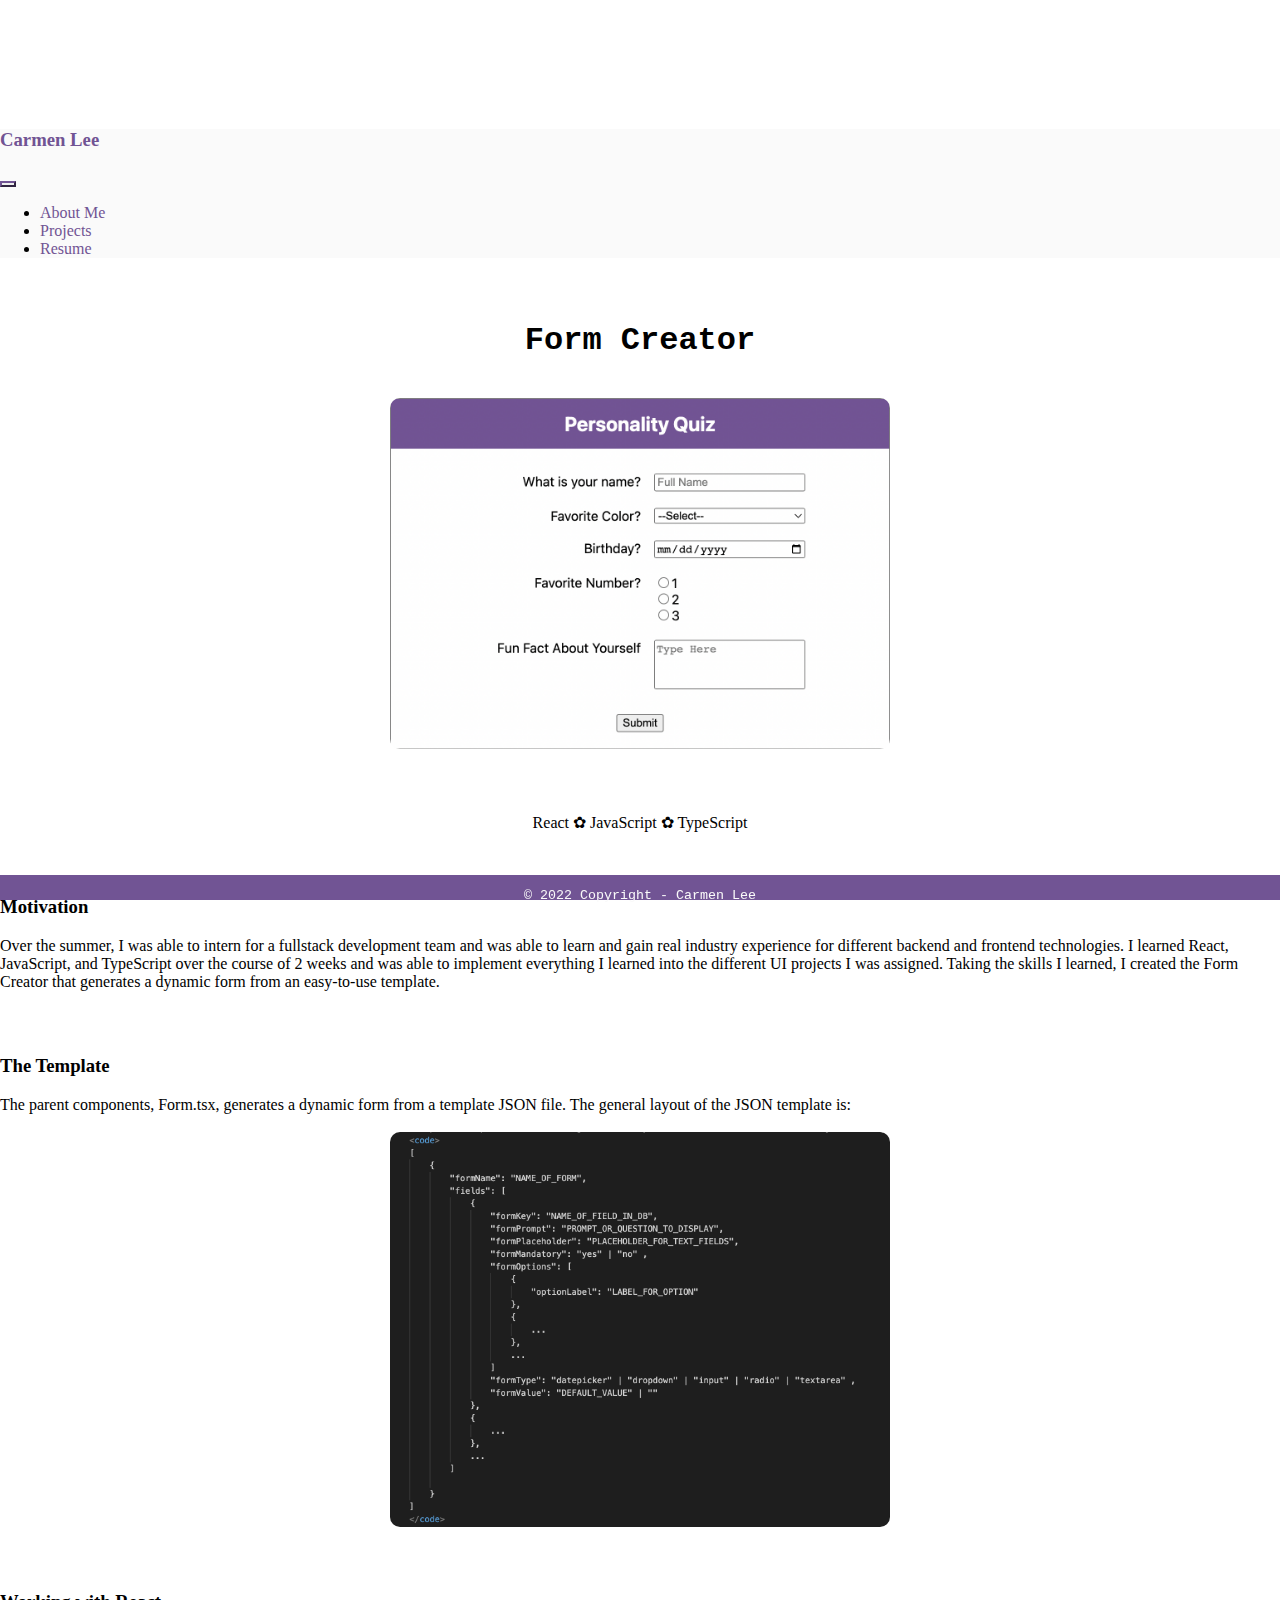
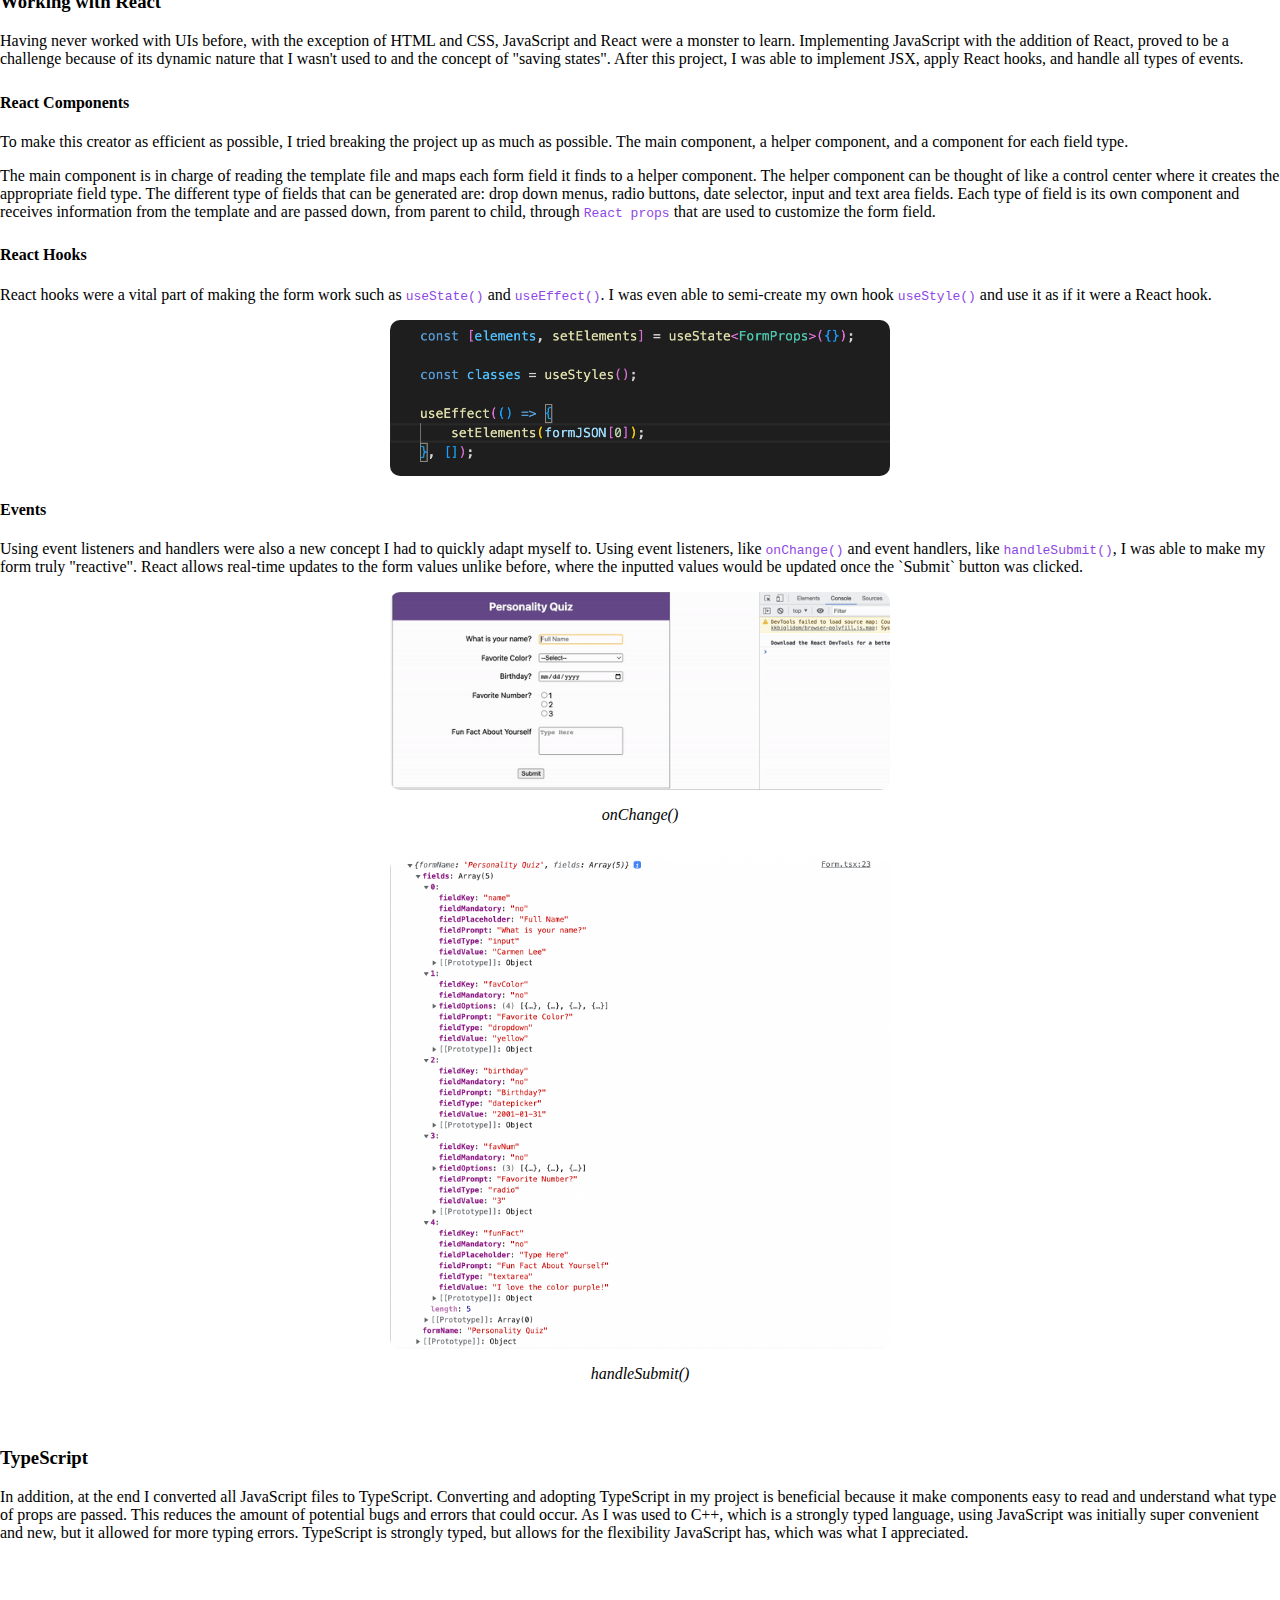
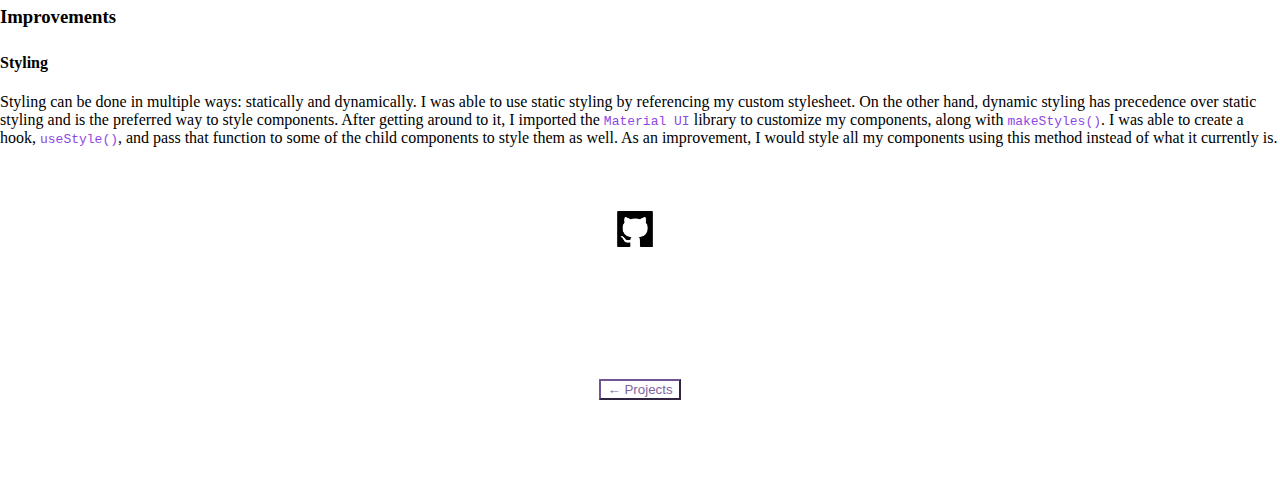
<file: pages/projects/formcreator.html>
<!DOCTYPE html>
<html lang="en">
<head>
	<!-- Required meta tags -->
	<meta charset="utf-8">
	<meta name="viewport" content="width=device-width, initial-scale=1, shrink-to-fit=no">

	<!-- Bootstrap CSS -->
	<link rel="stylesheet" href="https://cdn.jsdelivr.net/npm/bootstrap@4.1.3/dist/css/bootstrap.min.css" integrity="sha384-MCw98/SFnGE8fJT3GXwEOngsV7Zt27NXFoaoApmYm81iuXoPkFOJwJ8ERdknLPMO" crossorigin="anonymous">

	<!-- css file -->
	<link rel="stylesheet" type="text/css" href="/style.css">
	
	<!-- font awesome -->
	<!-- <script src="https://kit.fontawesome.com/31149d48b0.js" crossorigin="anonymous"></script> -->
	
	<!-- favicon -->
	<link rel="icon" type="image/x-icon" href="/img/favicon.ico">
	
	
	<title>Form Creator</title>

</head>
<body>
	
	<header class="sticky">
		<nav class="navbar navbar-expand-lg navbar-light fixed-top"  style="background-color: #fafafa;">
			<a class="navbar-brand" href="/index.html"><h3>Carmen Lee</h3></a>
			<button class="navbar-toggler custom-toggler" type="button" data-toggle="collapse" data-target="#navbarNav" aria-controls="navbarNav" aria-expanded="false" aria-label="Toggle navigation">
			  <span class="navbar-toggler-icon"></span>
			</button>
			<div class="collapse navbar-collapse" id="navbarNav">
			  <ul class="navbar-nav">
				<li class="nav-item">
				  <a class="nav-link" href="/pages/about.html">About Me</a>
				</li>
				<li class="nav-item active">
				  <a class="nav-link" href="/pages/projects.html">Projects</a>
				</li>
				<li class="nav-item">
					<a class="nav-link" href="/pages/Lee_Carmen_Resume.pdf" target="_blank">Resume</a>
				</li>
			  </ul>
			</div>
		</nav>
	</header>

	<div class="container-fluid container-top-5 title center"><h1><b>Form Creator</b></h1></div>
	<br> 
	<img class="project-pic" src="/images/projects/preview/formcreator.png" alt="typing test">
	<div class="container-fluid center container-top-5">React ✿ JavaScript ✿ TypeScript</div>
	<div class="container-fluid">
		<div class="row">
			<div class="col-md-2"></div>
			<div class="col-md-8 project-body">

				<h3>Motivation</h3>
				<p>
					Over the summer, I was able to intern for a fullstack development team and was able to learn and gain real industry experience for different backend and frontend technologies. I learned React, JavaScript, and TypeScript over the course of 2 weeks and was able to implement everything I learned into the different UI projects I was assigned. Taking the skills I learned, I created the Form Creator that generates a dynamic form from an easy-to-use template.
				</p>

				<h3>The Template</h3>
				<p>
					The parent components, Form.tsx, generates a dynamic form from a template JSON file. The general layout of the JSON template is:
					<br><br>
					<img class="project-pic" src="/images/projects/formcreator/form_template.png" alt="Form Template">
				</p>

				<h3>Working with React</h3>
				<p>
					Having never worked with UIs before, with the exception of HTML and CSS, JavaScript and React were a monster to learn. Implementing JavaScript with the addition of React, proved to be a challenge because of its dynamic nature that I wasn't used to and the concept of "saving states". After this project, I was able to implement JSX, apply React hooks, and handle all types of events.
				</p>
					<h4>React Components</h4>
					<p>
						To make this creator as efficient as possible, I tried breaking the project up as much as possible. The main component, a helper component, and a component for each field type.
					</p>
					<p>
						The main component is in charge of reading the template file and maps each form field it finds to a helper component. The helper component can be thought of like a control center where it creates the appropriate field type. The different type of fields that can be generated are: drop down menus, radio buttons, date selector, input and text area fields. Each type of field is its own component and receives information from the template and are passed down, from parent to child, through <code>React props</code> that are used to customize the form field.
					</p>
					<h4>React Hooks</h4>
					<p>
						React hooks were a vital part of making the form work such as <code>useState()</code> and <code>useEffect()</code>. I was even able to semi-create my own hook <code>useStyle()</code> and use it as if it were a React hook.
					</p>
					<img class="project-pic" src="/images/projects/formcreator/react_hooks.png" alt="React Hooks">
					<h4>Events</h4>
					<p>
						Using event listeners and handlers were also a new concept I had to quickly adapt myself to. Using event listeners, like <code>onChange()</code> and event handlers, like <code>handleSubmit()</code>, I was able to make my form truly "reactive". React allows real-time updates to the form values unlike before, where the inputted values would be updated once the `Submit` button was clicked.
					</p>

					<img class="project-pic" src="/images/projects/formcreator/onChange.gif" alt="Handling the Submit Button">
					<p class="caption">onChange()</p> <br>
					<img class="project-pic" src="/images/projects/formcreator/submit_console.png" alt="Handling the Submit Button">
					<p class="caption">handleSubmit()</p>

				<h3>TypeScript</h3>
				<p>
					In addition, at the end I converted all JavaScript files to TypeScript. Converting and adopting TypeScript in my project is beneficial because it make components easy to read and understand what type of props are passed. This reduces the amount of potential bugs and errors that could occur. As I was used to C++, which is a strongly typed language, using JavaScript was initially super convenient and new, but it allowed for more typing errors. TypeScript is strongly typed, but allows for the flexibility JavaScript has, which was what I appreciated.
				</p>

				<h3>Improvements</h3>
					<h4>Styling</h4>
					<p>
						Styling can be done in multiple ways: statically and dynamically. I was able to use static styling by referencing my custom stylesheet. On the other hand, dynamic styling has precedence over static styling and is the preferred way to style components. After getting around to it, I imported the <code>Material UI</code> library to customize my components, along with <code>makeStyles()</code>. I was able to create a hook, <code>useStyle()</code>, and pass that function to some of the child components to style them as well. As an improvement, I would style all my components using this method instead of what it currently is. 
					</p>

			</div>
			<div class="col-md-2"></div>
		</div>
	</div>

	<div class="containter-fluid center container-top-5">
		<a href="https://github.com/carmen-lee/Form-Creator" target="_blank"><img class="icon" src="/images/skills_icons/github.png"></a>
	</div>

	<section>
	<div class="container-fluid center button">
		<button type="button" class="btn btn-primary" onclick="window.location='/pages/projects.html';">← Projects</button>
	</div>
	</section>
	
	<footer>
		<p class="center">&copy; 2022 Copyright - Carmen Lee</p>
	</footer>
	

	<!-- Optional JavaScript -->
	<!-- jQuery first, then Popper.js, then Bootstrap JS -->
	<script src="https://code.jquery.com/jquery-3.3.1.slim.min.js" integrity="sha384-q8i/X+965DzO0rT7abK41JStQIAqVgRVzpbzo5smXKp4YfRvH+8abtTE1Pi6jizo" crossorigin="anonymous"></script>
	<script src="https://cdn.jsdelivr.net/npm/popper.js@1.14.3/dist/umd/popper.min.js" integrity="sha384-ZMP7rVo3mIykV+2+9J3UJ46jBk0WLaUAdn689aCwoqbBJiSnjAK/l8WvCWPIPm49" crossorigin="anonymous"></script>
	<script src="https://cdn.jsdelivr.net/npm/bootstrap@4.1.3/dist/js/bootstrap.min.js" integrity="sha384-ChfqqxuZUCnJSK3+MXmPNIyE6ZbWh2IMqE241rYiqJxyMiZ6OW/JmZQ5stwEULTy" crossorigin="anonymous"></script>
  </body>
</html>
</file>
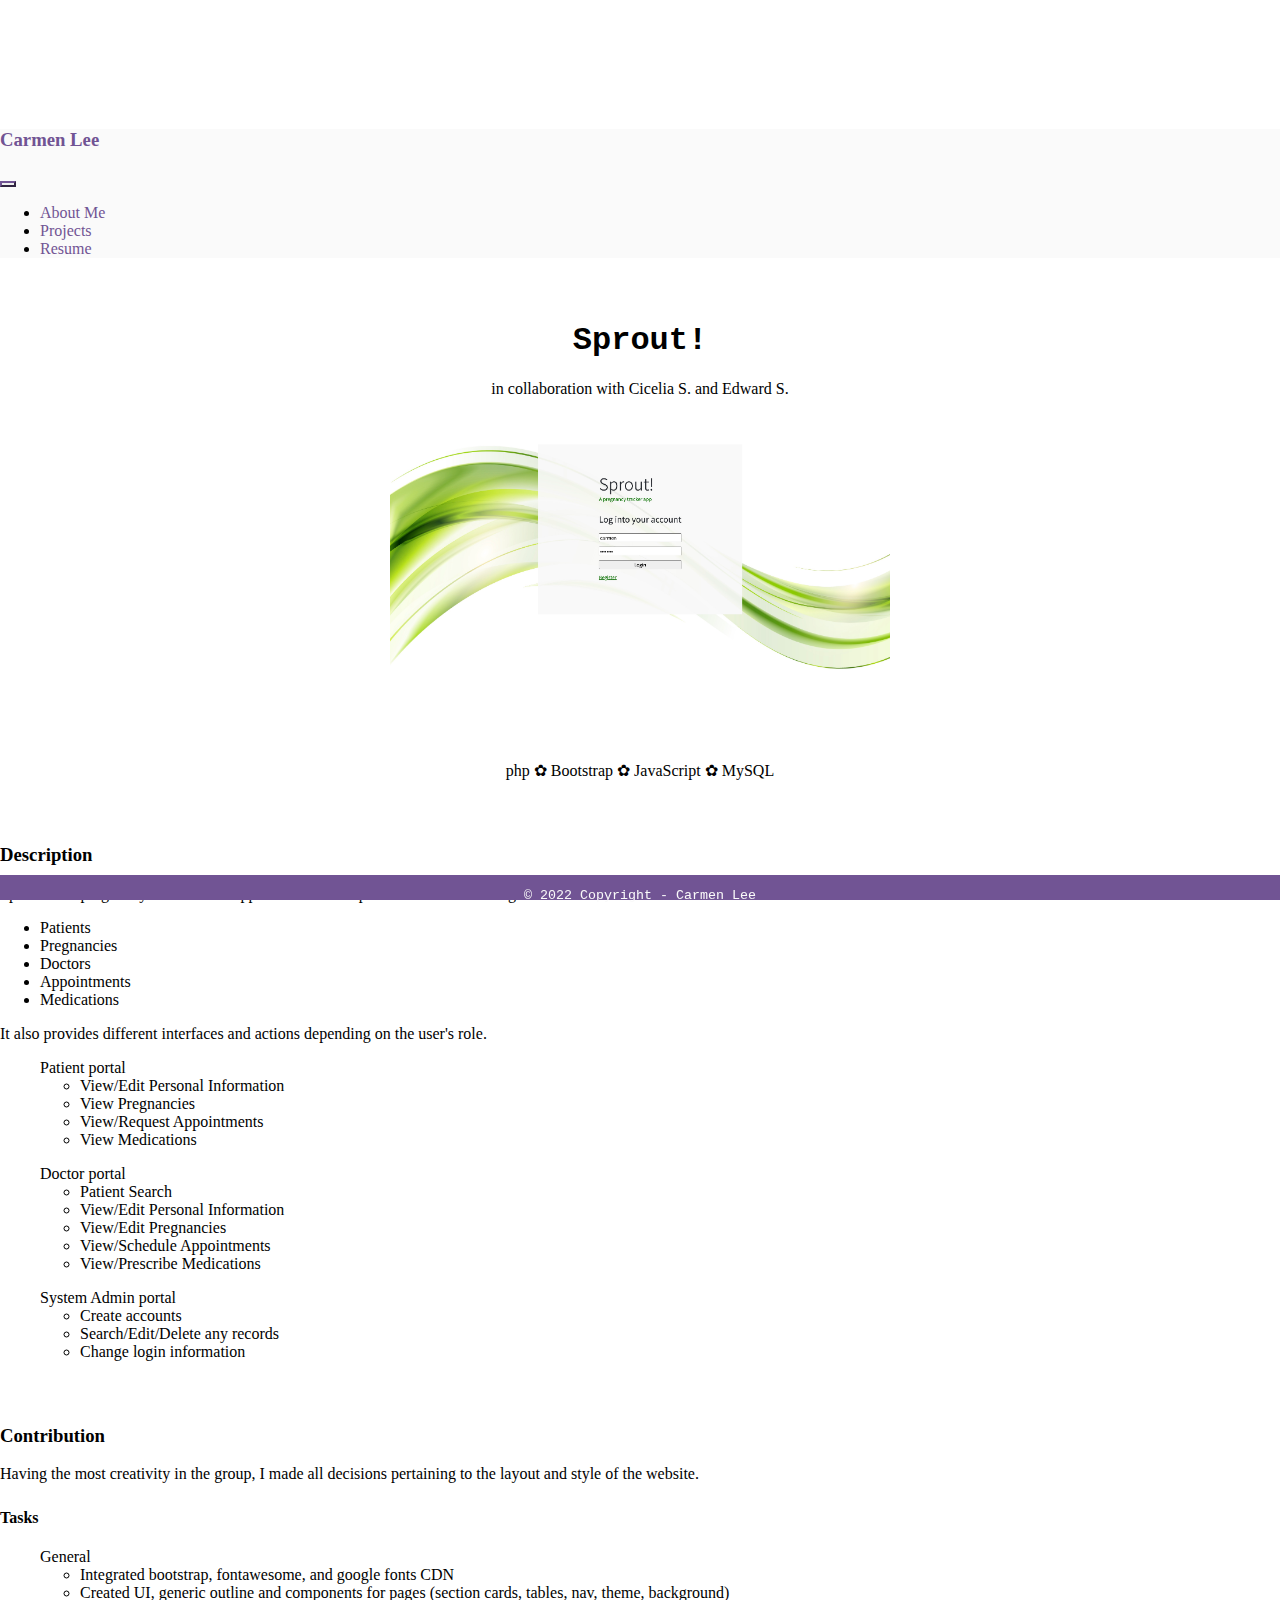
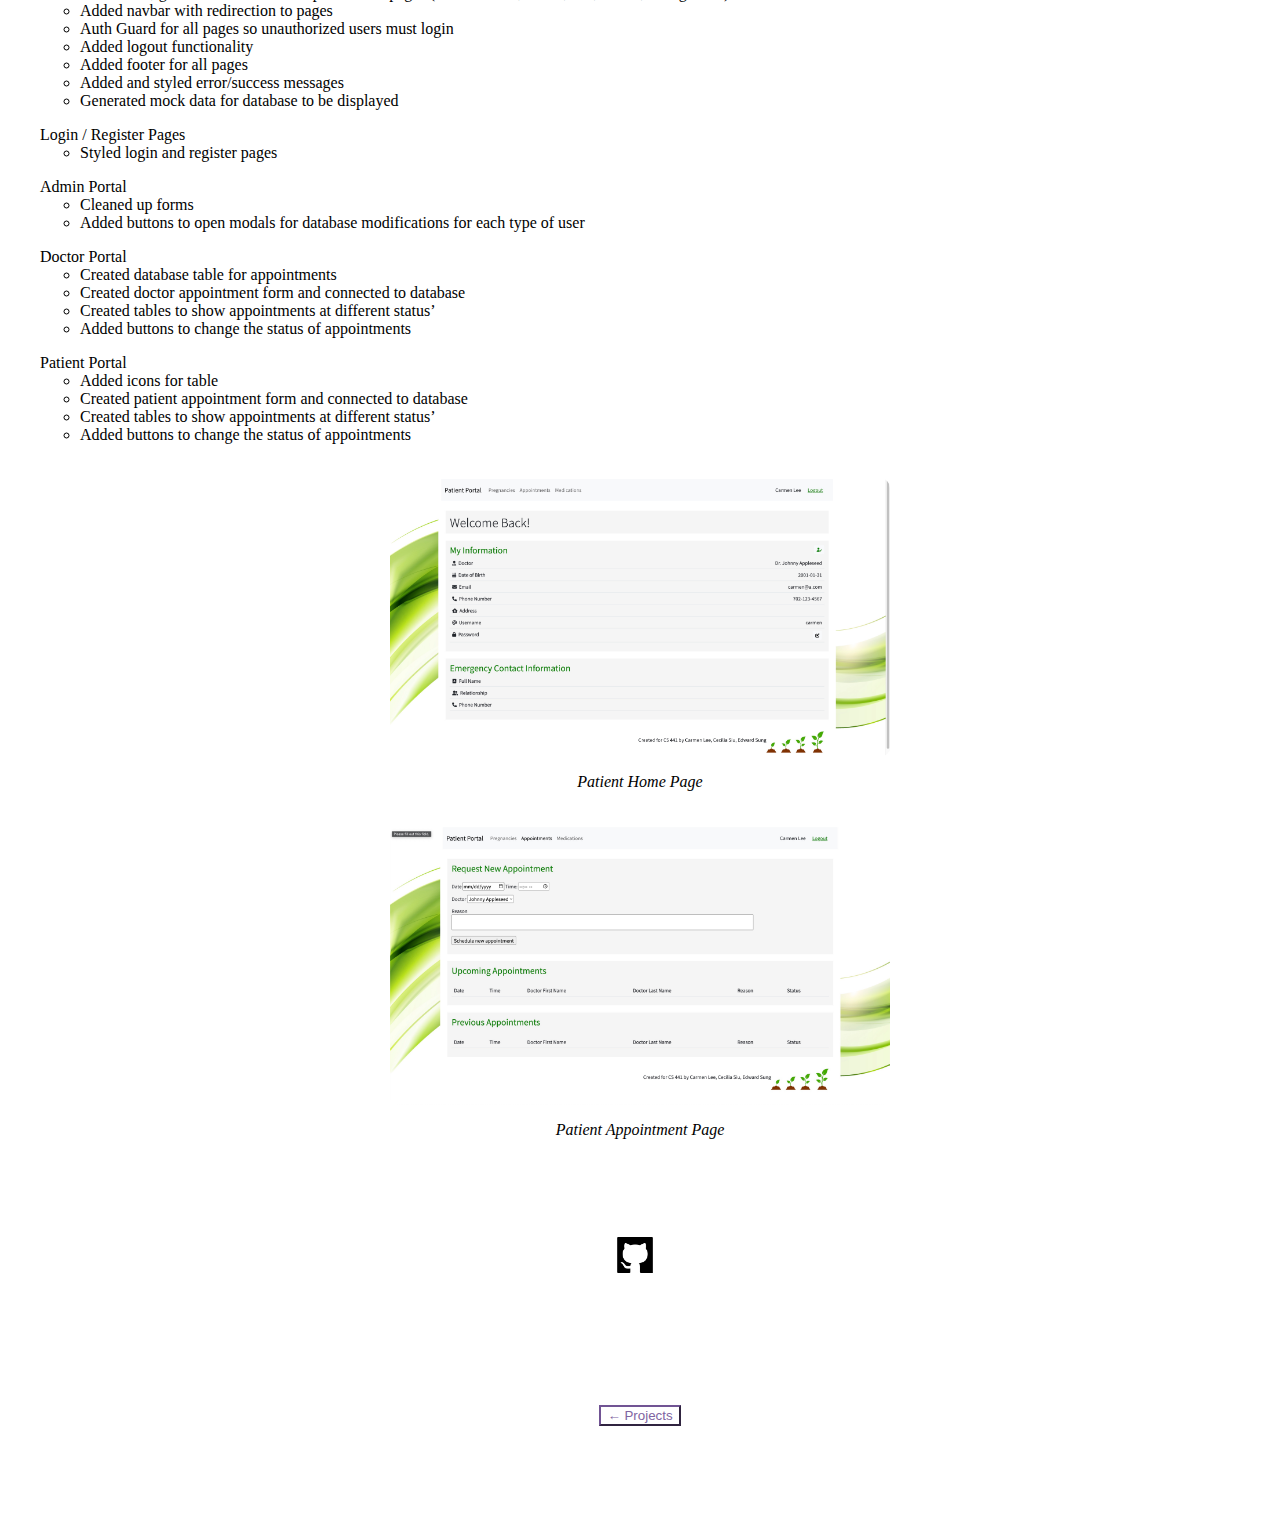
<file: pages/projects/sprout.html>
<!DOCTYPE html>
<html lang="en">
<head>
	<!-- Required meta tags -->
	<meta charset="utf-8">
	<meta name="viewport" content="width=device-width, initial-scale=1, shrink-to-fit=no">

	<!-- Bootstrap CSS -->
	<link rel="stylesheet" href="https://cdn.jsdelivr.net/npm/bootstrap@4.1.3/dist/css/bootstrap.min.css" integrity="sha384-MCw98/SFnGE8fJT3GXwEOngsV7Zt27NXFoaoApmYm81iuXoPkFOJwJ8ERdknLPMO" crossorigin="anonymous">

	<!-- css file -->
	<link rel="stylesheet" type="text/css" href="/style.css">
	
	<!-- font awesome -->
	<!-- <script src="https://kit.fontawesome.com/31149d48b0.js" crossorigin="anonymous"></script> -->
	
	<!-- favicon -->
	<link rel="icon" type="image/x-icon" href="/img/favicon.ico">
	
	
	<title>Sprout!</title>

</head>
<body>
	
	<header class="sticky">
		<nav class="navbar navbar-expand-lg navbar-light fixed-top"  style="background-color: #fafafa;">
			<a class="navbar-brand" href="/index.html"><h3>Carmen Lee</h3></a>
			<button class="navbar-toggler custom-toggler" type="button" data-toggle="collapse" data-target="#navbarNav" aria-controls="navbarNav" aria-expanded="false" aria-label="Toggle navigation">
			  <span class="navbar-toggler-icon"></span>
			</button>
			<div class="collapse navbar-collapse" id="navbarNav">
			  <ul class="navbar-nav">
				<li class="nav-item">
				  <a class="nav-link" href="/pages/about.html">About Me</a>
				</li>
				<li class="nav-item active">
				  <a class="nav-link" href="/pages/projects.html">Projects</a>
				</li>
				<li class="nav-item">
					<a class="nav-link" href="/pages/Lee_Carmen_Resume.pdf" target="_blank">Resume</a>
				</li>
			  </ul>
			</div>
		</nav>
	</header>

	<div class="container-fluid container-top-5 title center"><h1><b>Sprout!</b></h1></div>
	<div class="container-fluid center">in collaboration with Cicelia S. and Edward S.</div>
	<br> 
	<img class="project-pic" src="/images/projects/sprout/loginpage.jpg" alt="typing test">
	<div class="container-fluid center container-top-5">php ✿ Bootstrap ✿ JavaScript ✿ MySQL</div>
	<div class="container-fluid">
		<div class="row">
			<div class="col-md-2"></div>
			<div class="col-md-8 project-body">

				<h3>Description</h3>
				<p>
					Sprout! The pregnancy tracker is an application that keeps track of the following: 
					<ul>
						<li>Patients</li>
						<li>Pregnancies</li>
						<li>Doctors</li>
						<li>Appointments</li>
						<li>Medications</li>
					</ul>
				</p>
				<p>
					It also provides different interfaces and actions depending on the user's role.
				</p>
					<ul>Patient portal
						<ul>
						<li>View/Edit Personal Information</li>
						<li>View Pregnancies</li>
						<li>View/Request Appointments</li>
						<li>View Medications</li>
						</ul>
					</ul>
					<ul>Doctor portal
						<ul>
						<li>Patient Search</li>
						<li>View/Edit Personal Information</li>
						<li>View/Edit Pregnancies</li>
						<li>View/Schedule Appointments</li>
						<li>View/Prescribe Medications</li>
						</ul>
					</ul>
					<ul>System Admin portal
						<ul>
						<li>Create accounts</li>
						<li>Search/Edit/Delete any records</li>
						<li>Change login information</li>
						</ul>
					</ul>

				<h3>Contribution</h3>
				<p>Having the most creativity in the group, I made all decisions pertaining to the layout and style of the website. </p>

				<h4>Tasks</h4>
				<p>
					<ul>General
						<ul>
						<li>Integrated bootstrap, fontawesome, and google fonts CDN</li>
						<li>Created UI, generic outline and components for pages (section cards, tables, nav, theme, background)</li>
						<li>Added navbar with redirection to pages</li>
						<li>Auth Guard for all pages so unauthorized users must login</li>
						<li>Added logout functionality</li>
						<li>Added footer for all pages</li>
						<li>Added and styled error/success messages</li>
						<li>Generated mock data for database to be displayed</li>
						</ul>
					</ul>
					<ul>Login / Register Pages
						<ul>
						<li>Styled login and register pages</li>
						</ul>
					</ul>
					<ul>Admin Portal
						<ul>
						<li>Cleaned up forms</li>
						<li>Added buttons to open modals for database modifications for each type of user</li>
						</ul>
					</ul>
					<ul>Doctor Portal
						<ul>
						<li>Created database table for appointments</li>
						<li>Created doctor appointment form and connected to database</li>
						<li>Created tables to show appointments at different status’</li>
						<li>Added buttons to change the status of appointments</li>
						</ul>
					</ul>
					<ul>Patient Portal
						<ul>
						<li>Added icons for table</li>
						<li>Created patient appointment form and connected to database</li>
						<li>Created tables to show appointments at different status’</li>
						<li>Added buttons to change the status of appointments</li>
						</ul>
					</ul>
				</p>

				<br>

				<img class="project-pic" src="/images/projects/sprout/homepage.jpg" >
				<p class="caption">Patient Home Page</p> <br>

				<img class="project-pic" src="/images/projects/sprout/appoinementpage.jpg" >
				<p class="caption">Patient Appointment Page</p> <br>

			</div>
			<div class="col-md-2"></div>
		</div>
	</div>

	<div class="containter-fluid center container-top-5">
		<a href="https://github.com/carmen-lee/pregnancy-tracker" target="_blank"><img class="icon" src="/images/skills_icons/github.png"></a>
	</div>

	<section>
	<div class="container-fluid center button">
		<button type="button" class="btn btn-primary" onclick="window.location='/pages/projects.html';">← Projects</button>
	</div>
	</section>
	
	<footer>
		<p class="center">&copy; 2022 Copyright - Carmen Lee</p>
	</footer>
	

	<!-- Optional JavaScript -->
	<!-- jQuery first, then Popper.js, then Bootstrap JS -->
	<script src="https://code.jquery.com/jquery-3.3.1.slim.min.js" integrity="sha384-q8i/X+965DzO0rT7abK41JStQIAqVgRVzpbzo5smXKp4YfRvH+8abtTE1Pi6jizo" crossorigin="anonymous"></script>
	<script src="https://cdn.jsdelivr.net/npm/popper.js@1.14.3/dist/umd/popper.min.js" integrity="sha384-ZMP7rVo3mIykV+2+9J3UJ46jBk0WLaUAdn689aCwoqbBJiSnjAK/l8WvCWPIPm49" crossorigin="anonymous"></script>
	<script src="https://cdn.jsdelivr.net/npm/bootstrap@4.1.3/dist/js/bootstrap.min.js" integrity="sha384-ChfqqxuZUCnJSK3+MXmPNIyE6ZbWh2IMqE241rYiqJxyMiZ6OW/JmZQ5stwEULTy" crossorigin="anonymous"></script>
  </body>
</html>
</file>
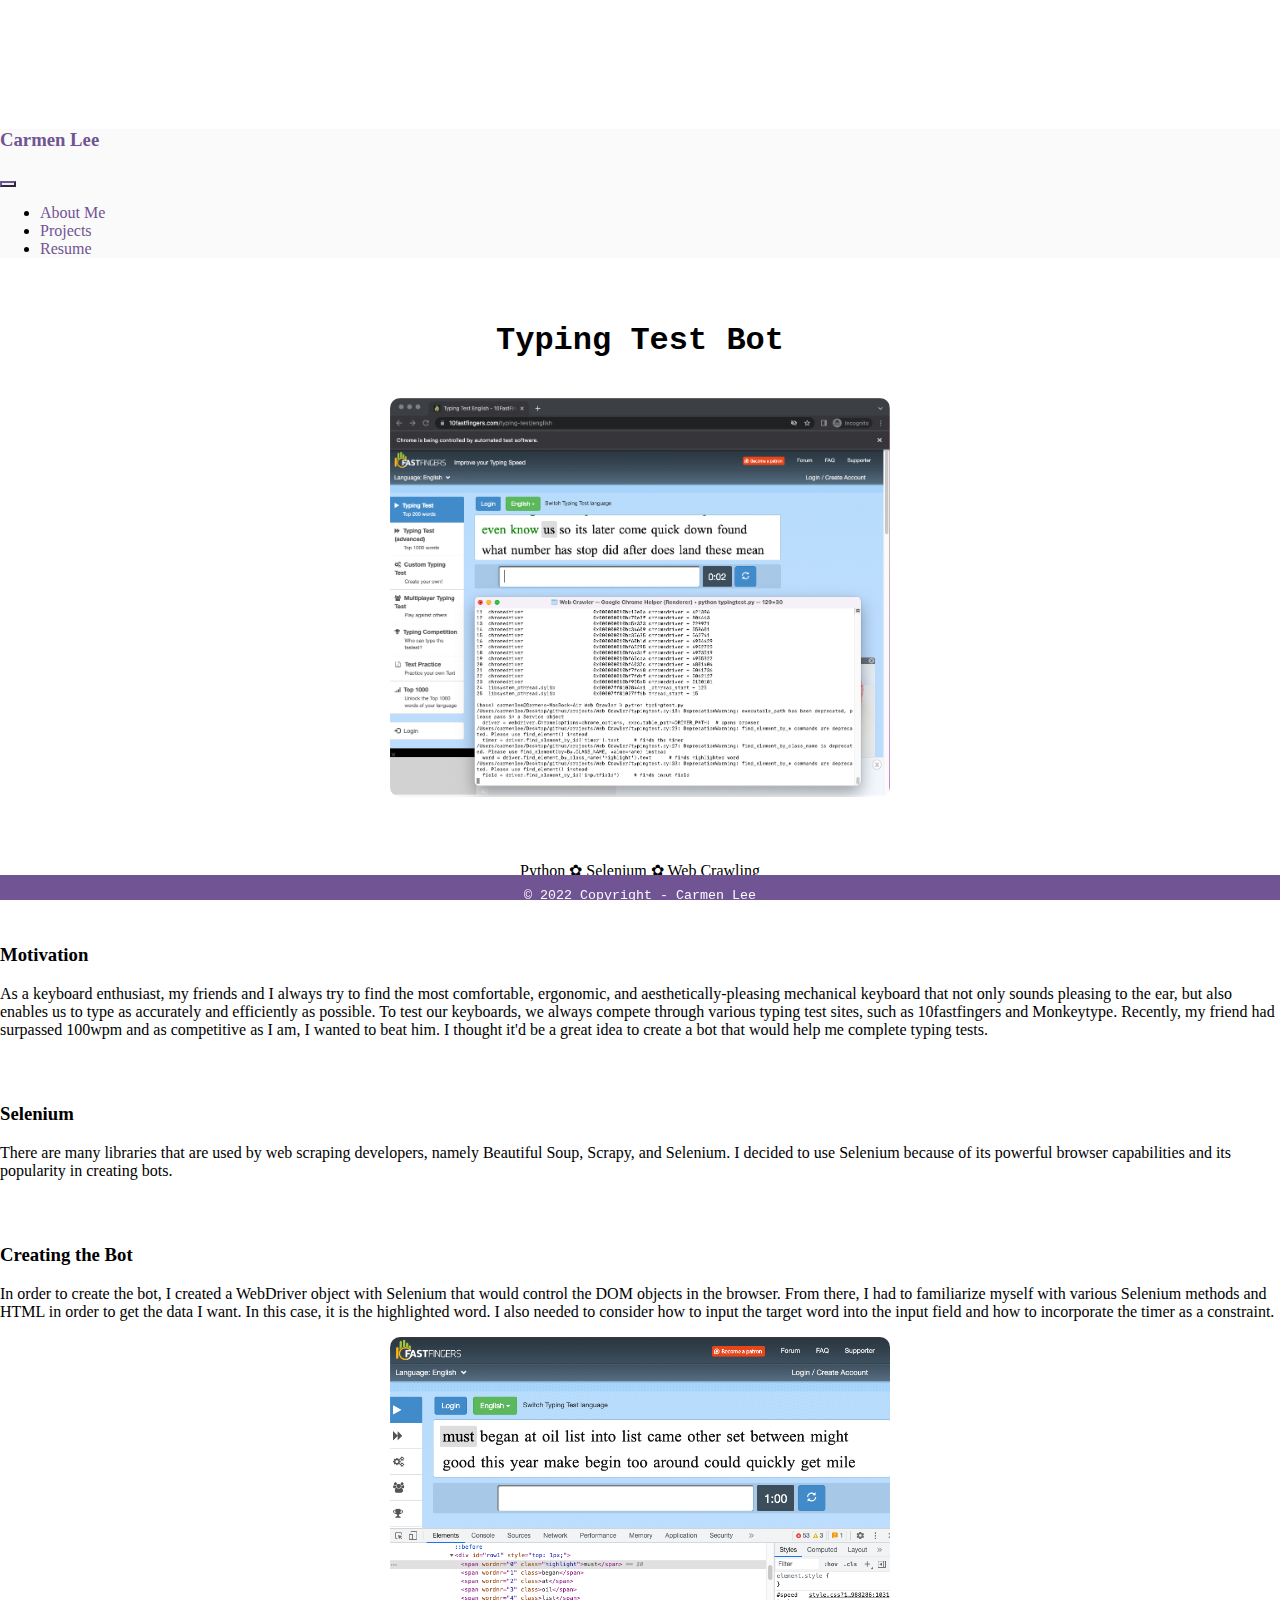
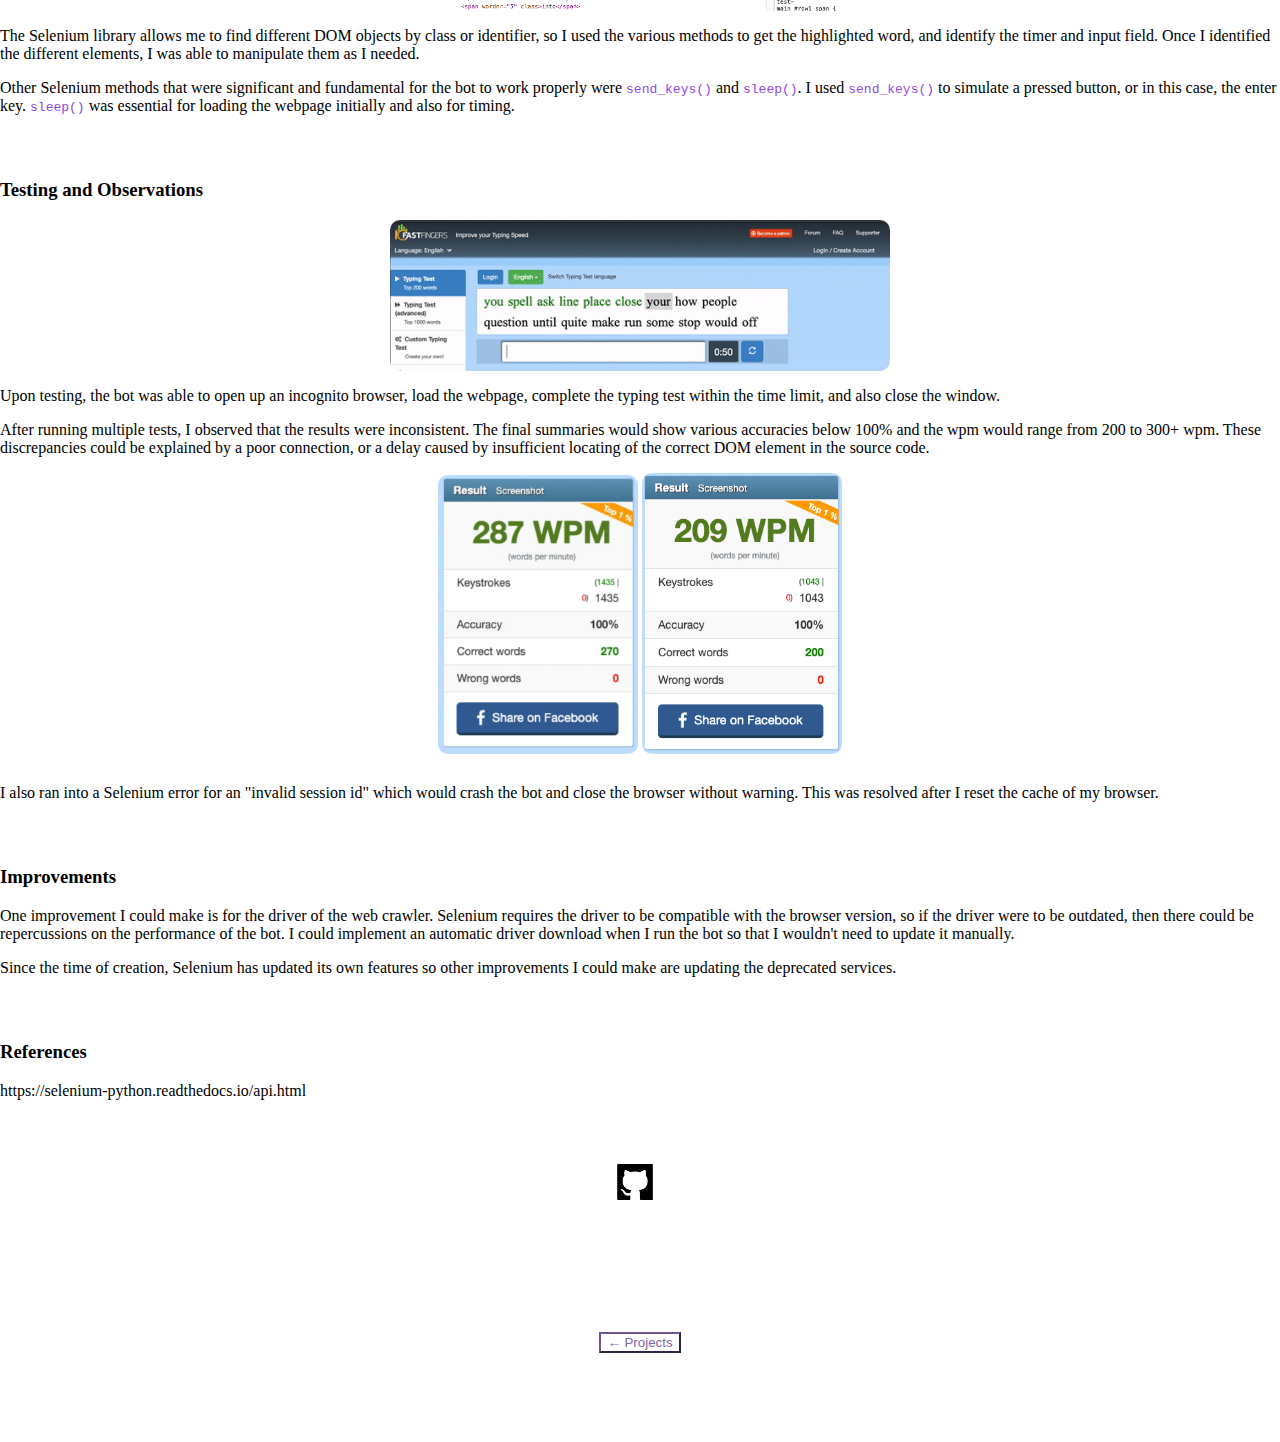
<file: pages/projects/typingtest.html>
<!DOCTYPE html>
<html lang="en">
<head>
    <!-- Required meta tags -->
    <meta charset="utf-8">
    <meta name="viewport" content="width=device-width, initial-scale=1, shrink-to-fit=no">

    <!-- Bootstrap CSS -->
    <link rel="stylesheet" href="https://cdn.jsdelivr.net/npm/bootstrap@4.1.3/dist/css/bootstrap.min.css" integrity="sha384-MCw98/SFnGE8fJT3GXwEOngsV7Zt27NXFoaoApmYm81iuXoPkFOJwJ8ERdknLPMO" crossorigin="anonymous">

    <!-- css file -->
    <link rel="stylesheet" type="text/css" href="/style.css">
    
    <!-- font awesome -->
    <!-- <script src="https://kit.fontawesome.com/31149d48b0.js" crossorigin="anonymous"></script> -->
    
    <!-- favicon -->
    <link rel="icon" type="image/x-icon" href="/img/favicon.ico">
    
    
    <title>Typing Test Bot</title>

</head>
<body>
    
    <header class="sticky">
        <nav class="navbar navbar-expand-lg navbar-light fixed-top"  style="background-color: #fafafa;">
            <a class="navbar-brand" href="/index.html"><h3>Carmen Lee</h3></a>
            <button class="navbar-toggler custom-toggler" type="button" data-toggle="collapse" data-target="#navbarNav" aria-controls="navbarNav" aria-expanded="false" aria-label="Toggle navigation">
              <span class="navbar-toggler-icon"></span>
            </button>
            <div class="collapse navbar-collapse" id="navbarNav">
              <ul class="navbar-nav">
                <li class="nav-item">
                  <a class="nav-link" href="/pages/about.html">About Me</a>
                </li>
                <li class="nav-item active">
                  <a class="nav-link" href="/pages/projects.html">Projects</a>
                </li>
                <li class="nav-item">
                    <a class="nav-link" href="/pages/Lee_Carmen_Resume.pdf" target="_blank">Resume</a>
                </li>
              </ul>
            </div>
        </nav>
    </header>

    <div class="container-fluid container-top-5 title center"><h1><b>Typing Test Bot</b></h1></div>
    <br> 
    <img class="project-pic" src="/images/projects/typingtest/typingtest.png" alt="typing test">
    <div class="container-fluid center container-top-5">Python ✿ Selenium ✿ Web Crawling</div>
    <div class="container-fluid">
        <div class="row">
            <div class="col-md-2"></div>
            <div class="col-md-8 project-body">

                <h3>Motivation</h3>
                <p>
                    As a keyboard enthusiast, my friends and I always try to find the most comfortable, ergonomic, and aesthetically-pleasing mechanical keyboard that not only sounds pleasing to the ear, but also enables us to type as accurately and efficiently as possible. To test our keyboards, we always compete through various typing test sites, such as 10fastfingers and Monkeytype. Recently, my friend had surpassed 100wpm and as competitive as I am, I wanted to beat him. I thought it'd be a great idea to create a bot that would help me complete typing tests.
                </p>

                <h3>Selenium</h3>
                <p>
                    There are many libraries that are used by web scraping developers, namely Beautiful Soup, Scrapy, and Selenium. I decided to use Selenium because of its powerful browser capabilities and its popularity in creating bots.
                </p>

                <h3>Creating the Bot</h3>
                <p>
                    In order to create the bot, I created a WebDriver object with Selenium that would control the DOM objects in the browser. From there, I had to familiarize myself with various Selenium methods and HTML in order to get the data I want. In this case, it is the highlighted word. I also needed to consider how to input the target word into the input field and how to incorporate the timer as a constraint.
                </p>
                <img class="project-pic" src="/images/projects/typingtest/inspect.png" alt="inspecting elements">
                <p>
                    The Selenium library allows me to find different DOM objects by class or identifier, so I used the various methods to get the highlighted word, and identify the timer and input field. Once I identified the different elements, I was able to manipulate them as I needed.
                </p>
                <p>
                    Other Selenium methods that were significant and fundamental for the bot to work properly were <code>send_keys()</code> and <code>sleep()</code>. I used <code>send_keys()</code> to simulate a pressed button, or in this case, the enter key. <code>sleep()</code> was essential for loading the webpage initially and also for timing.
                </p>

                <h3>Testing and Observations</h3>
                <img class="project-pic" src="/images/projects/typingtest/testing.gif" alt="running bot">
                <p>
                    Upon testing, the bot was able to open up an incognito browser, load the webpage, complete the typing test within the time limit, and also close the window.
                </p>
                
                <p>
                    After running multiple tests, I observed that the results were inconsistent. The final summaries would show various accuracies below 100% and the wpm would range from 200 to 300+ wpm. These discrepancies could be explained by a poor connection, or a delay caused by insufficient locating of the correct DOM element in the source code.
                </p>
                <div class="center">
                    <img class="project-pic-inline" src="/images/projects/typingtest/results.png" alt="inconsistent results" style="width: 200px;">
                    <img class="project-pic-inline" src="/images/projects/typingtest/results2.png" alt="inconsistent results" style="width: 200px;">
                </div>

                <p>
                    I also ran into a Selenium error for an "invalid session id" which would crash the bot and close the browser without warning. This was resolved after I reset the cache of my browser.
                </p>

                <h3>Improvements</h3>
                <p>
                    One improvement I could make is for the driver of the web crawler. Selenium requires the driver to be compatible with the browser version, so if the driver were to be outdated, then there could be repercussions on the performance of the bot. I could implement an automatic driver download when I run the bot so that I wouldn't need to update it manually.
                </p>
                <p>
                    Since the time of creation, Selenium has updated its own features so other improvements I could make are updating the deprecated services.
                </p>

                <h3>References</h3>
                <p>
                    https://selenium-python.readthedocs.io/api.html
                </p>

            </div>
            <div class="col-md-2"></div>
        </div>
    </div>

    <div class="containter-fluid center container-top-5">
        <a href="https://github.com/carmen-lee/Typing-Test-Bot" target="_blank"><img class="icon" src="/images/skills_icons/github.png"></a>
    </div>

    <section>
    <div class="container-fluid center button">
        <button type="button" class="btn btn-primary" onclick="window.location='/pages/projects.html';">← Projects</button>
    </div>
    </section>
    
    <footer>
        <p class="center">&copy; 2022 Copyright - Carmen Lee</p>
    </footer>
    

    <!-- Optional JavaScript -->
    <!-- jQuery first, then Popper.js, then Bootstrap JS -->
    <script src="https://code.jquery.com/jquery-3.3.1.slim.min.js" integrity="sha384-q8i/X+965DzO0rT7abK41JStQIAqVgRVzpbzo5smXKp4YfRvH+8abtTE1Pi6jizo" crossorigin="anonymous"></script>
    <script src="https://cdn.jsdelivr.net/npm/popper.js@1.14.3/dist/umd/popper.min.js" integrity="sha384-ZMP7rVo3mIykV+2+9J3UJ46jBk0WLaUAdn689aCwoqbBJiSnjAK/l8WvCWPIPm49" crossorigin="anonymous"></script>
    <script src="https://cdn.jsdelivr.net/npm/bootstrap@4.1.3/dist/js/bootstrap.min.js" integrity="sha384-ChfqqxuZUCnJSK3+MXmPNIyE6ZbWh2IMqE241rYiqJxyMiZ6OW/JmZQ5stwEULTy" crossorigin="anonymous"></script>
  </body>
</html>
</file>
<file: style.css>
/* 
    Purple Color Scheme
    --------------------
    neon purple #8E47E5
    light purple #8064A2
    dark purple #715494
    light light purple #e3ccff 
*/


html {
    scroll-behavior: smooth;
    cursor: url(https://cur.cursors-4u.net/cursors/cur-9/cur834.cur), auto !important;
}

::selection {
    background: #e3ccff; /* WebKit/Blink Browsers */
    color: black;
}

body {
    /* background-color: #fafafa; */
    background-color: white;
    height: 100%;
    margin: 0;
    padding-top: 65px;
    height: 100%;
}

a:link,
a:visited,
a:active {
    color: #715494;
    background-color: transparent;
    text-decoration: none;
}

a:hover{
    color: #8064A2;
    background-color: transparent;
    text-decoration: underline;
}

code {
    color: #8E47E5;
}

.profile-pic {
    display: block;
    max-width: 75vw;
    width: 75%;
    height: auto;
    margin-left: auto;
    margin-right: auto;
    border-radius: 50%;
}

.title {
    font-family: 'Courier New', Courier, monospace;
}

.subtitle {
    font-family: 'Courier New', Courier, monospace;
    font-size: 20px;
}

.icon {
    width: 36px;
    height: auto;
    display: inline-block;
    margin-left: auto;
    margin-right: 10px;
}

.container-top-10 {
    margin-top: 10%;
}

.container-top-5 {
    margin-top: 5%;
}

.center {
    justify-content: center;
    align-items: center;
    text-align: center;
    /* font-family: 'Courier New', Courier, monospace; */
    
}

.bio-text {
    font-size: 15pt;
}

section {
    height: 100%;
    /* border: 1px solid black; */
    display: flex;
    justify-content: center;
    align-items: center;
    margin-bottom: 7%;
    margin-top: 5%;
}

.font {
    font-family: 'Courier New', Courier, monospace;
}

h3 {
    margin-top: 5%;
}

h4 {
    margin-top: 2%;
}

.pic {
    display: block;
    width: 80%;
    height: auto;
    margin-left: auto;
    margin-right: auto;
}

.logo{
    display: block;
    width: auto;
    height: 75px;
    max-width: 90vw;
    /* max-width: 200px; */
    max-height: 20vw;
    margin-bottom: 15px;
    margin-top: 15px;
    margin-left: auto;
    margin-right: auto;
}

.logo2{
    display: block;
    width: 400px;
    height: auto;
    max-width: 200px;
    margin-bottom: 15px;
    margin-top: 15px;
    margin-left: auto;
    margin-right: auto;
}

#experience {
    justify-content: center;
    align-items: center;
    text-align: left;
    margin-top: 25px;
}

.line {
    height: auto;
    width: 100%;
}

#skills {
    justify-content: center;
    align-items: center;
    text-align: center;
}

#body {
    justify-content: center;
}

.icon2 {
    width: auto;
    height: 100px;
    display: inline-block;
    margin-right: 20px;
    margin-top: 20px;
}

footer {
    position:fixed;
    bottom:0;
    left:0;
    width:100%;
    height: 25px;
    background-color: #715494;
    font-size: smaller;
    font-family: 'Courier New', Courier, monospace;
    color: #fafafa;
}

#projects {
    justify-content: center;
    align-items: center;
    text-align: center;
}

.card-img-custom {
    height: 100px;
    width: auto;
}

/* Clipboard */
.tooltip {
    position: relative;
    display: inline-block;
  }
.tooltip .tooltiptext {
    visibility: hidden;
    width: 140px;
    background-color: #555;
    color: #fff;
    text-align: center;
    border-radius: 6px;
    padding: 5px;
    position: absolute;
    z-index: 1;
    bottom: 150%;
    left: 50%;
    margin-left: -75px;
    opacity: 0;
    transition: opacity 0.3s;
}
.tooltip .tooltiptext::after {
    content: "";
    position: absolute;
    top: 100%;
    left: 50%;
    margin-left: -5px;
    border-width: 5px;
    border-style: solid;
    border-color: #555 transparent transparent transparent;
}
.tooltip:hover .tooltiptext {
    visibility: visible;
    opacity: 1;
}
  /* End Clipboard */

  /* .sticky {
    position: fixed;
    top: 0;
    width: 100%;
  } */

.button {
    margin-top: 5%;
    justify-content: center;
}

.project-body {
    align-items: center;
}

.project-pic{
    display: block;
    max-width: 80vw;
    width: 500px;
    height: auto;
    margin-left: auto;
    margin-right: auto;
    border-radius: 10px;
    object-fit: contain;
    margin-bottom: 10px;
}

.project-pic-equation {
    display: block;
    width: auto;
    height: 50px;
    margin-left: auto;
    margin-right: auto;
}

.project-pic-inline {
    display: inline-block;
    max-width: 80vw;
    /* width: 400px; */
    height: auto;
    margin-left: auto;
    margin-right: auto;
    border-radius: 10px;
    margin-bottom: 10px;
}

/* Custom Card Img Height */
.card-img-top {
    width: 100%;
    height: 15vw;
    /* max-height: 50vh; */
    object-fit: cover;
}
/* End Custom Card Img Height*/

/* Primary Button */
.btn-primary {
    background-color: #FFF;
    color: #8064A2;
    border-color: #715494;
    /* border-radius: 25px; */
}
.btn-primary:hover,
.btn-primary:focus,
.btn-primary:active{
    background-color: #8064A2;
    color: #FFF;
    border-color: #715494;
}

.btn.btn-primary.disabled {
    background-color: #FFF;
    color: #8064A2;
    border-color: #715494;
    opacity: .3;
}
.btn.btn-primary[disabled] {
    background-color: #FFF;
    color: #8064A2;
    border-color: #715494;
    opacity: .3;
}
/* End Primary Button */

/* Custom Toggler Button */
.custom-toggler .navbar-toggler-icon {
    background-image: url(
        "data:image/svg+xml;charset=utf8,%3Csvg viewBox='0 0 32 32' xmlns='http://www.w3.org/2000/svg'%3E%3Cpath stroke='rgba(113, 84, 148, 0.8)' stroke-width='2' stroke-linecap='round' stroke-miterlimit='10' d='M4 8h24M4 16h24M4 24h24'/%3E%3C/svg%3E");
}
.custom-toggler.navbar-toggler {
    border-color: #715494;
}
/* End Custom Toggler Button */

/* potential change */
/* .card-title {
    color: #715494 ;
} */

.caption {
    justify-content: center;
    align-items: center;
    text-align: center;
    font-style: italic;
}

.grid-container {
    display: grid;
    grid-template-columns: repeat(5, 1fr);
    gap: 10px;
}
</file>
